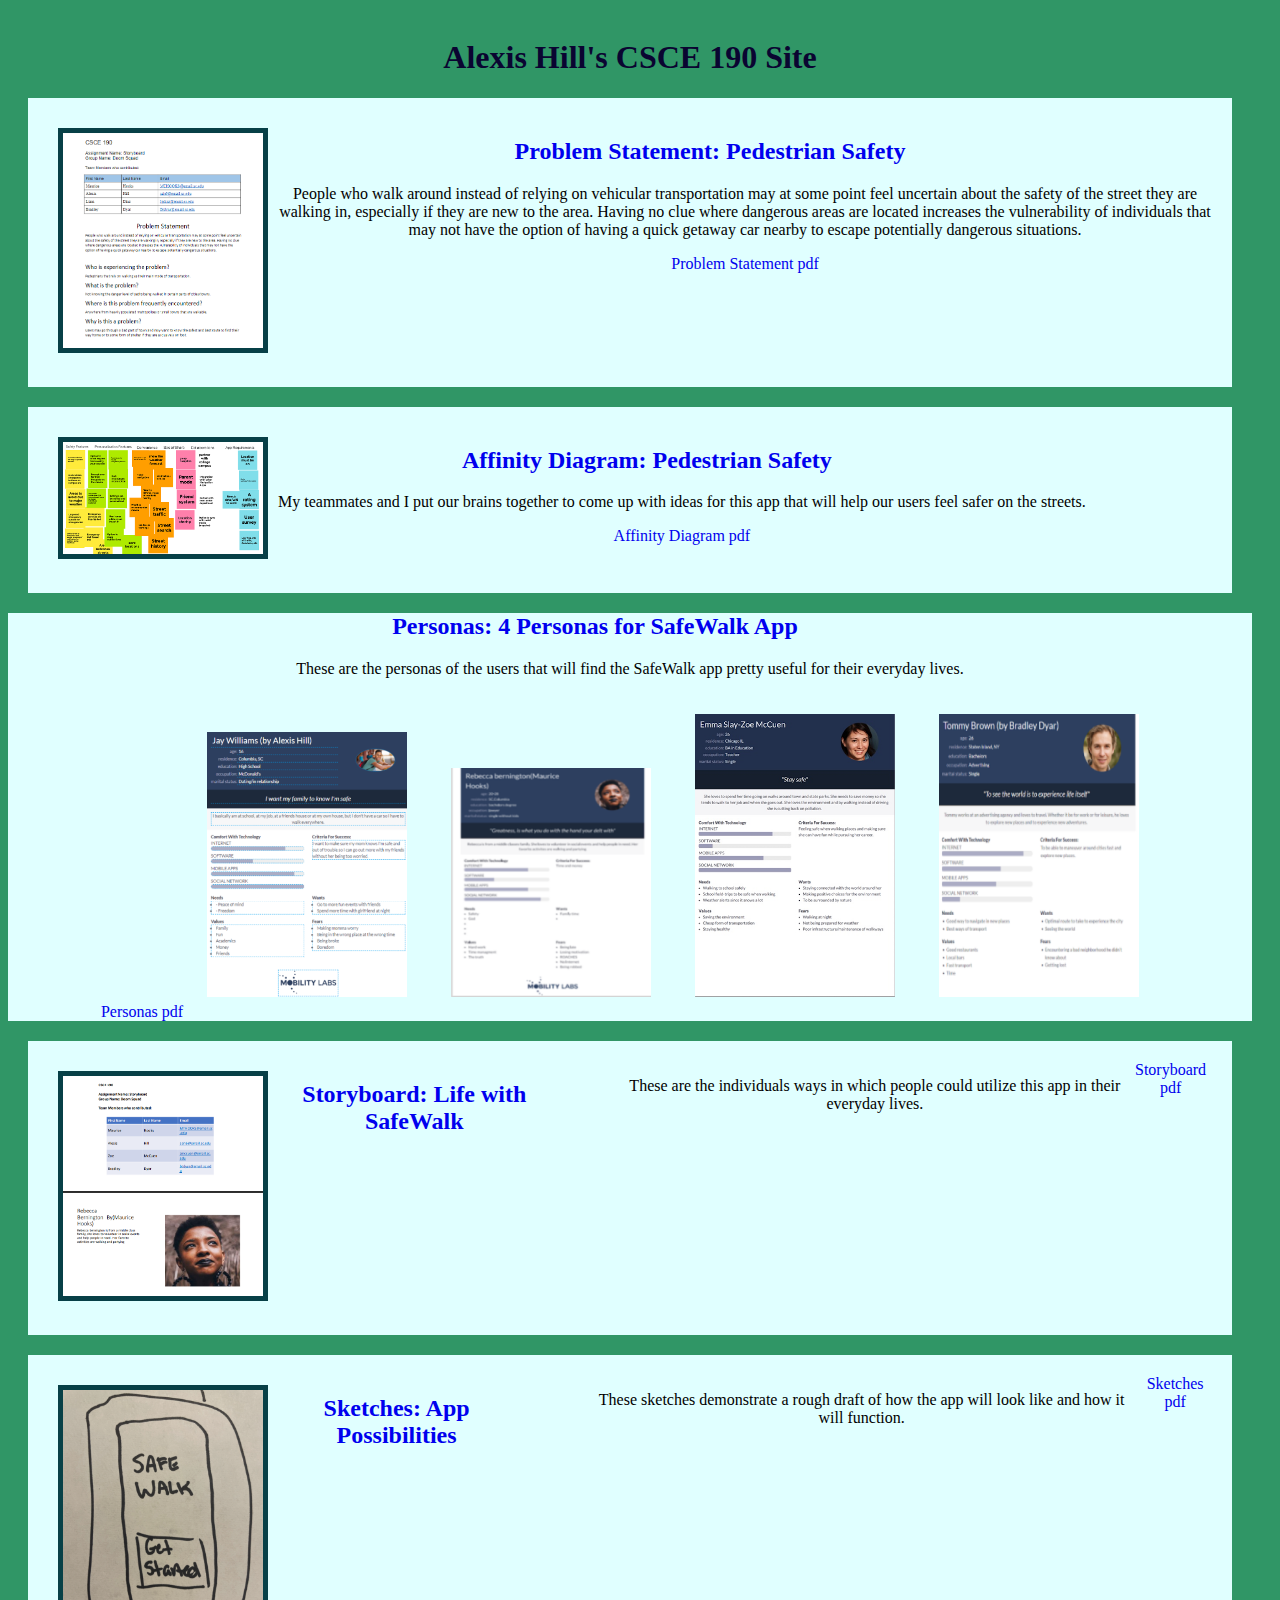
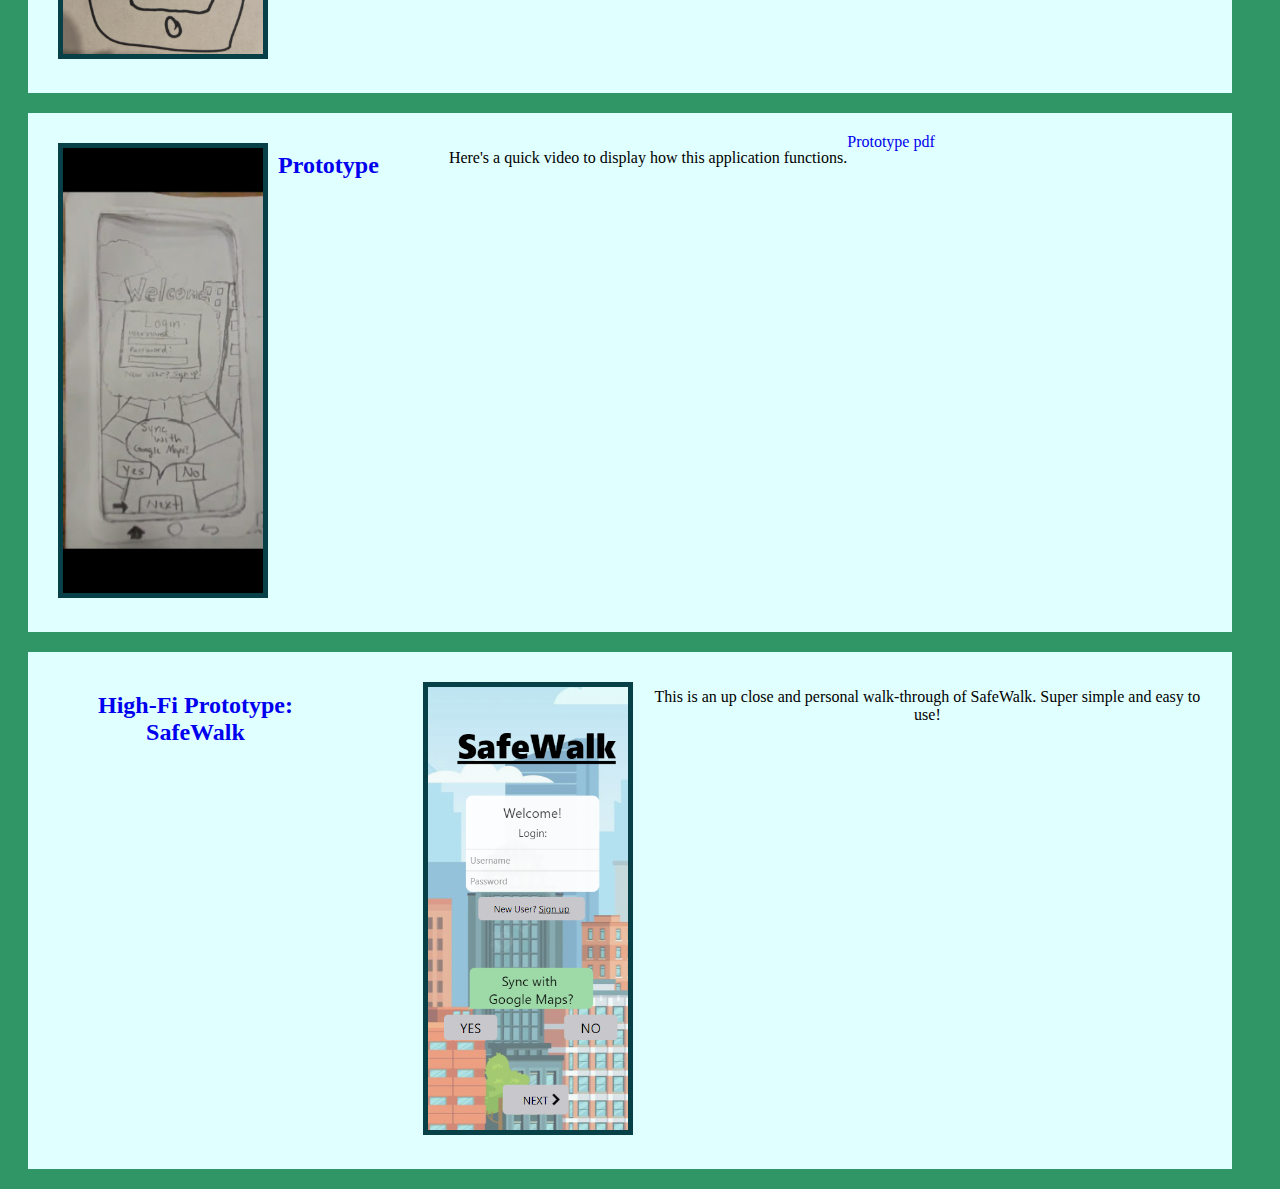
<file: index.html>
<!DOCTYPE html>
<html>
    <head>
        <title>CSCE 190: Alexis Hill</title>
        <link rel="stylesheet" href="styles.css">
    </head>
    <body>
        <h1>Alexis Hill's CSCE 190 Site</h1>

        <!-- Problem Statement Assignment --> 
        <section class="assignment">
            <a href="files/problem_statement.pdf.pdf"><img src="images/Problem_Statement_.png"></a>
            <section class="ass-details">
                <a href="files/problem_statement.pdf.pdf"><h2>Problem Statement: Pedestrian Safety</h2></a>
                <p>People who walk around instead of relying on vehicular transportation may at some point feel uncertain about the safety of the street they are walking in, especially if they are new to the area. Having no clue where dangerous areas are located increases the vulnerability of individuals that may not have the option of having a quick getaway car nearby to escape potentially dangerous situations. 
                </p>
                <a href="files/problem_statement.pdf.pdf">Problem Statement pdf</a>
            </section>
        </section>

        <!--Affinity Diagram Assignment-->
        <section class="assignment">
            <a href="files/affinity_diagram_safewalk.pdf"><img src="images/Affinity Diagram- SafeWalk 1.png"></a>
            <section class="ass-details">
                <a href="files/affinity_diagram_safewalk.pdf"><h2>Affinity Diagram: Pedestrian Safety</h2></a>
                <p>
                    My teammates and I put our brains together to come up with ideas for this app that will help our users feel safer on the streets. 
                </p>
                <a href="files/affinity_diagram_safewalk.pdf">Affinity Diagram pdf</a>
            </section>
        </section>

        <!--Personas Assignment-->
        <section class="personas_assignment">
            <a href="files/Personas Assignment.pdf"><h2>Personas: 4 Personas for SafeWalk App</h2></a>
            <p>
             These are the personas of the users that will find the SafeWalk app pretty useful for their everyday lives.    
            </p>
            <a href="files/Personas Assignment.pdf">Personas pdf</a>
            
            <a href="files/Personas Assignment.pdf"><img src="images/Persona(1).png"></a>
            <a href="files/Personas Assignment.pdf"><img src="images/Persona(2).png"></a>
            <a href="files/Personas Assignment.pdf"><img src="images/Persona(3).png"></a>
            <a href="files/Personas Assignment.pdf"><img src="images/Persona(4).png"></a>
            
            <section class="ass-details">
               
               
            </section>
        </section>

        <!--Storyboard Assignment-->
        <section class="assignment">
            <a href="files/Storyboard.pdf"><img src="images/Storyboard_pic.png"></a>
            <section class="ass-details"></section>
                <a href="files/Storyboard.pdf"><h2>Storyboard: Life with SafeWalk 
                </h2></a>

                <p>
                These are the individuals ways in which people could utilize this app in their everyday lives.    
                </p>
                
                <a href="files/Storyboard.pdf">Storyboard pdf</a> 
            </section>
        </section>

        <!--Sketches Assignment-->
        <section class="assignment">
            <a href="files/Sketches.pdf"><img src="images/Sketches.png"></a>
            <section class="ass-details"></section>
                <a href="files/Sketches.pdf"><h2>Sketches: App Possibilities 
                </h2></a>

                <p>
                These sketches demonstrate a rough draft of how the app will look like and how it will function.    
                </p>
                
                <a href="files/Sketches.pdf">Sketches pdf</a>
            </section>
        </section> 
        
         <!--Prototype Assignment-->
         <section class="assignment">
            <a href="https://www.youtube.com/watch?v=mB2E-kVhwvI"><img src="images/Prototype.jpg"></a>
            <section class="ass-details"></section>
                <a href="https://www.youtube.com/watch?v=mB2E-kVhwvI"><h2>Prototype
                </h2></a>

                <p>
                Here's a quick video to display how this application functions.    
                </p>
                
                <a href="https://www.youtube.com/watch?v=mB2E-kVhwvI">Prototype pdf</a>
            </section>
        </section>

        <!--High-fi Prototype Assignment-->
        <section class="assignment">
            <a href="files/high_fidelity/fullscreen.html"><h2>High-Fi Prototype: SafeWalk</h2></a>
            <a href="files/high_fidelity/fullscreen.html"><img src="images/High-Fi_Prototype.png"></a>
            <section class="ass-details"></section>
                <p>
                This is an up close and personal walk-through of SafeWalk. Super simple and easy to use!   
                </p>
            </section>
        </section>

    </body>
</html>
</file>
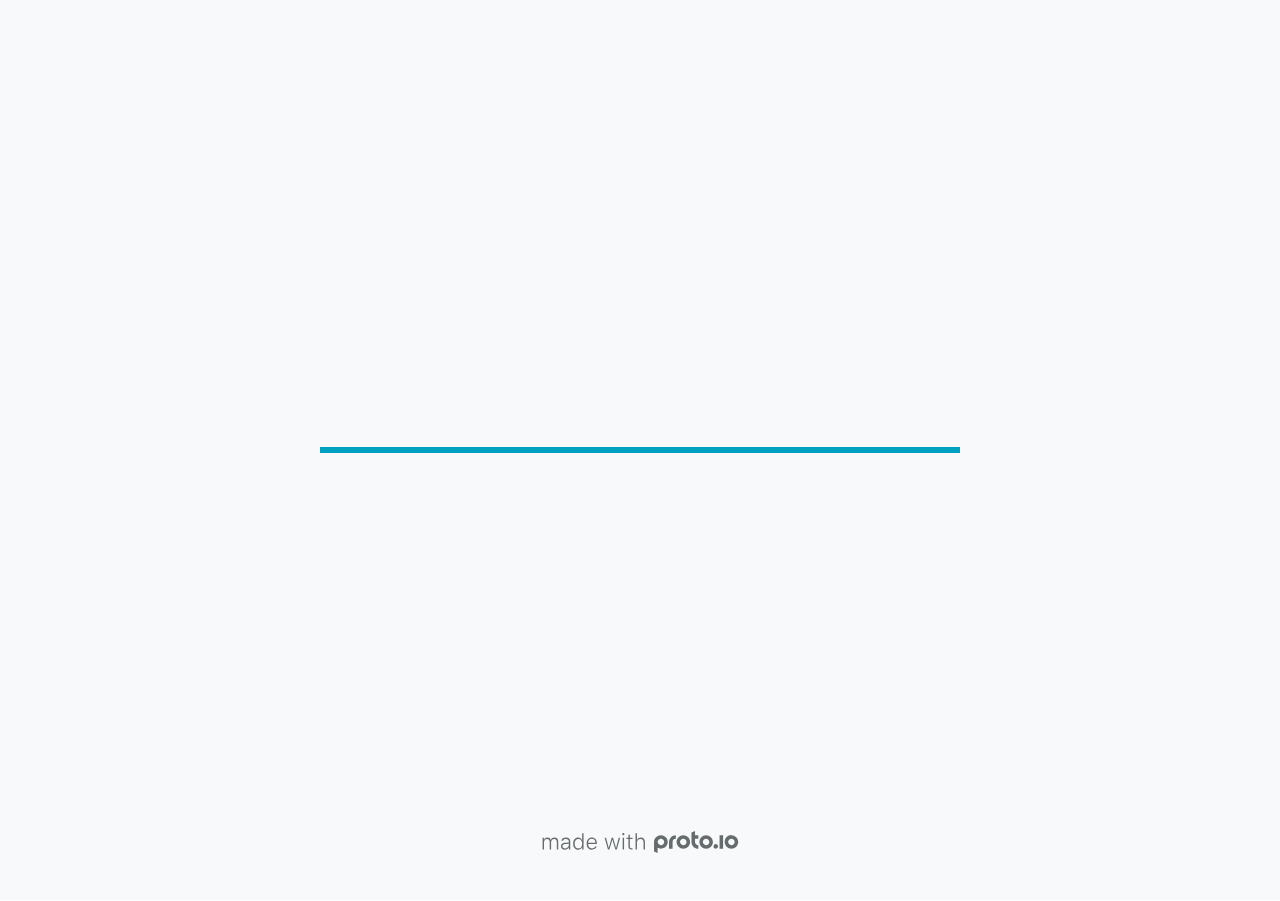
<file: files/high_fidelity/src/index.html>
<!DOCTYPE HTML>
	<head>

		<meta charset="utf-8">

		<title>SafeWalk - Proto.io</title>

		
			<meta name="HandheldFriendly" content="True">
			<meta name="MobileOptimized" content="390"> 

			
			
			
			<meta name="viewport" content="minimum-scale=1.00, maximum-scale=1.00, initial-scale=1.00, user-scalable=no, shrink-to-fit=no" />

			
				<meta name="apple-mobile-web-app-capable" content="yes" />
				<meta name="apple-mobile-web-app-status-bar-style" content="black-translucent" />
			

			<meta name="format-detection" content="telephone=no">


			

            
            <link rel="icon" sizes="192x192" href="./src/assets/branding/android-icon-hires.png">
            <link rel="icon" sizes="128x128" href="./src/assets/branding/android-icon.png">

            
            <link href="./src/assets/branding/apple-touch-icon-retina180.png" sizes="180x180" rel="apple-touch-icon">

            
            <link href="./src/assets/branding/apple-touch-icon-retina.png" sizes="114x114" rel="apple-touch-icon">

            
            <link href="./src/assets/branding/apple-touch-icon.png" sizes="57x57" rel="apple-touch-icon">

            
            <link href="./src/assets/branding/startup.png" media="(device-width: 320px)" rel="apple-touch-startup-image">

            
            <link href="./src/assets/branding/startup-retina.png" media="(device-width: 320px) and (device-height: 480px) and (-webkit-device-pixel-ratio: 2)" rel="apple-touch-startup-image">

            
            <link href="./src/assets/branding/startup-568.png" media="(device-width: 320px) and (device-height: 568px) and (-webkit-device-pixel-ratio: 2)" rel="apple-touch-startup-image">

            
            <link href="./src/assets/branding/startup-retina-6.png" media="(device-width: 375px) and (device-height: 667px) and (orientation: portrait) and (-webkit-device-pixel-ratio: 2)" rel="apple-touch-startup-image">

            
            <link href="./src/assets/branding/startup-retina-6plus.png" media="(device-width: 414px) and (device-height: 736px) and (orientation: portrait) and (-webkit-device-pixel-ratio: 3)" rel="apple-touch-startup-image">

            
            <link href="./src/assets/branding/startup-retina-6plus-landscape.png" media="(device-width: 414px) and (device-height: 736px) and (orientation: landscape) and (-webkit-device-pixel-ratio: 3)" rel="apple-touch-startup-image">

            
            <link href="./src/assets/branding/startup-ipad.png" media="(device-width: 768px) and (orientation: portrait)" rel="apple-touch-startup-image">

            
            <link href="./src/assets/branding/startup-ipad-landscape.png" media="(device-width: 768px) and (orientation: landscape)" rel="apple-touch-startup-image">

            
            <link href="./src/assets/branding/startup-ipad-retina.png" media="(device-width: 768px) and (orientation: portrait) and (-webkit-device-pixel-ratio: 2)" rel="apple-touch-startup-image">

            
            <link href="./src/assets/branding/startup-ipad-landscape-retina.png" media="(device-width: 768px) and (orientation: landscape) and (-webkit-device-pixel-ratio: 2)" rel="apple-touch-startup-image">

            
            <link href="./src/assets/branding/startup-ipad-pro.png" media="(device-width: 1024px) and (orientation: portrait) and (-webkit-device-pixel-ratio: 2)" rel="apple-touch-startup-image">

            
            <link href="./src/assets/branding/startup-ipad-pro-landscape.png" media="(device-width: 1024px) and (orientation: landscape) and (-webkit-device-pixel-ratio: 2)" rel="apple-touch-startup-image">

			<meta http-equiv="cleartype" content="on"> 


			 
		    <script type="text/javascript" src="./scripts/plugins/jquery/jquery.js"></script>

			
				<link rel="stylesheet" href="./stylesheets/player-export.css" />
				<script type="text/javascript" src="./scripts/player-export.js"></script>
			

			
			<script type="text/javascript" src="./libraries/common/components.js"></script> 
			<link type="text/css" rel="Stylesheet" href="./libraries/common/components.1.00.css" /> 

			
					<script type="text/javascript" src="./libraries/generic2/components.js"></script> 
					<link type="text/css" rel="Stylesheet" href="./libraries/generic2/components.1.00.css" /> 
				
					<script type="text/javascript" src="./libraries/ios7/components.js"></script> 
					<link type="text/css" rel="Stylesheet" href="./libraries/ios7/components.1.00.css" /> 
				
					<script type="text/javascript" src="./libraries/ios9/components.js"></script> 
					<link type="text/css" rel="Stylesheet" href="./libraries/ios9/components.1.00.css" /> 
				
					<script type="text/javascript" src="./libraries/material/components.js"></script> 
					<link type="text/css" rel="Stylesheet" href="./libraries/material/components.1.00.css" /> 
				
				<script type="text/javascript" src="./data/data.js"></script> 
			

		<style>
			body { width: 390px; height: 844px; }
			.landscape, .landscape .prx-page { min-height: 390px; }
			.portrait, .portrait .prx-page { min-height: 844px; }
		</style>

		<script type="text/javascript">

			prx.ver = '6.8.11.0';
			prx.url.account = 'https://bradleydyar.proto.io';
			prx.url.staticassets = 'https://gal.proto.io';
			prx.url.devices = 'https://dteyv52hbg2at.cloudfront.net/devices';
			prx.url.static = 'https://dteyv52hbg2at.cloudfront.net';
			prx.url.siteurl = 'proto.io';
			prx.url.crossmsg = 'https://bradleydyar.proto.io';

			prx.nodejsassetsserver = {};
			prx.nodejsassetsserver.host = ".proto.io";
			prx.nodejsassetsserver.subdomainprefix = "https://a3";
			prx.nodejsassetsserver.maxsubdomains = "20";

			prx.device_library = 'ios9';
			prx.devices[prx.device] = {
				name: prx.device
				,defaultOrientation: 'portrait'
				,portrait_applies: 1 //new
				,portrait: [390,844]
				,landscape_applies: 1 //new
				,landscape: [844,390]
				,allow_orientation_change: 1 //new
				,statusbar_skin: 'default' // new
				,statusbarheightportrait: 0
				,statusbarheightlandscape: 0
				,navigationbar_skin: 'default' //new
				,navigationbarheightportrait: 0
				,navigationbarheightlandscape: 0
				,normalportrait: [390,844]
				,normallandscape: [844,390]
				,device_s3bucket: 'd745dfc1-3990-4cd7-b321-932497072f14'
				,dpr: '1.00'
				,deviceType: "iphone13"
                ,showiPhoneXNotch: false
                ,hasCustomSkinNotch: false
				,appleWatchRoundedCorners: false
				,scrollType: "default"
				,initialscale: 1.00
				,targetdensitydpi: "device-dpi"
			}
			// save a copy of the device in the player state
			prx.currentPlayerStatus.projectDevice = prx.toolbox.clone(prx.devices[prx.device]);
			prx.currentPlayerStatus.targetDevice = {"ISANDROIDTABLET":0,"ISIPOD":0,"ISCHROME":0,"ISIOS":1,"ISMSIE":0,"ISMOZILLA":0,"isAndroid-Pad":0,"ISOPERA":0,"ISWEBKIT":0,"SOSVERSION":{"CBUILDVER":"","CMAJORVER":"","CMINORVER":"","CTEXT":"","IMINORVER":0,"IMAJORVER":0,"IBUILDVER":0},"ISIPAD":0,"ISMOBILE":1,"ISSAFARI":0,"ISIPHONE":1,"ISWINDOWS":0,"ISWINDOWSTOUCH":0,"ISDEVICE":1,"ISANDROID":0,"ISCUSTOM":0};
			prx.releaseChannel = 'stable';

			prx.projectsettings.id = 'd72a0041-0227-4060-8b42-f905bacd7173';
			prx.projectsettings.s3b = 'bradleydyar-1387251-a7d939ba-bee7-363e-ea10cdf47eb69dc7';
			prx.projectsettings.account = 'bradleydyar';
			prx.projectsettings.statusbar = '0'; 
			prx.projectsettings.statusbarapplies = '0';
			prx.projectsettings.navigationbar = '0';
			prx.projectsettings.navigationbarapplies = '0';
			prx.projectsettings.initialpageid = -1;
			
			
			prx.projectsettings.flashactions = 1;
			prx.projectsettings.gatrackingcode = '';

			prx.export2html = '1' == true;
			prx.mobPlayer = 0;

			prx.user.country = 'US';

			prx.s3Links = []; 
			var sLinkedAssets = [];
			

			prx.csrf_token = '3DAE41BEC01F434F212A117C1A18C556B0F0F6072B878B92B97DF792F866EE00';

            

            
                            prx.assetsAccessToken = "eyJ0eXAiOiJKV1QiLCJhbGciOiJIUzI1NiJ9.eyJkIjp7InVpZCI6Ii0xIiwicHJvamVjdF9pZCI6ImQ3MmEwMDQxLTAyMjctNDA2MC04YjQyLWY5MDViYWNkNzE3MyJ9LCJ2IjowLCJleHAiOjE2NjkyNjg3OTIsImlhdCI6MTY2OTA4ODc5Mn0.-RkxVoRhyk8QYtj0oGdR5uIEbPXmQCfTjxNdvTeI0aY";

			prx.iniPlayer.iniPreLoad();

		</script>
	</head>

	

			<body class="player device-cursor-touch mobile-device-true " " id="mbd" >

				
				<div id="window-wrapper">
					<div id="dragarea"></div>
					<div id="statusbar"></div>
					<div id="underlay" style=""></div>

					<div class="prx-page" data-role="page" id="p-1" data-id="1"></div>
					
								<div class="prx-page" data-role="page" id="p-2" data-id="2"></div>
							
								<div class="prx-page" data-role="page" id="p-3" data-id="3"></div>
							
								<div class="prx-page" data-role="page" id="p-4" data-id="4"></div>
							
								<div class="prx-page" data-role="page" id="p-9" data-id="9"></div>
							
								<div class="prx-page" data-role="page" id="p-11" data-id="11"></div>
							
								<div class="prx-page" data-role="page" id="p-13" data-id="13"></div>
							
								<div class="prx-page" data-role="page" id="p-19" data-id="19"></div>
							
								<div class="prx-page" data-role="page" id="p-20" data-id="20"></div>
							
								<div class="prx-page" data-role="page" id="p-21" data-id="21"></div>
							
								<div class="prx-page" data-role="page" id="p-22" data-id="22"></div>
							
								<div class="prx-page" data-role="page" id="p-24" data-id="24"></div>
							
								<div class="prx-page" data-role="page" id="p-26" data-id="26"></div>
							
					<div id="navigationbar"></div>
					<div id="overlay"></div>
					<div id="trash"></div>
					<div id="quick-audios"></div>
				</div>

				 
			<div id="loader-wrapper">
				
				<div class="progress">
					<div class="progress-bar"></div>
				</div>
				<div id="poweredby"></div>
			</div>
			


			</body>
		

</html>
</file>
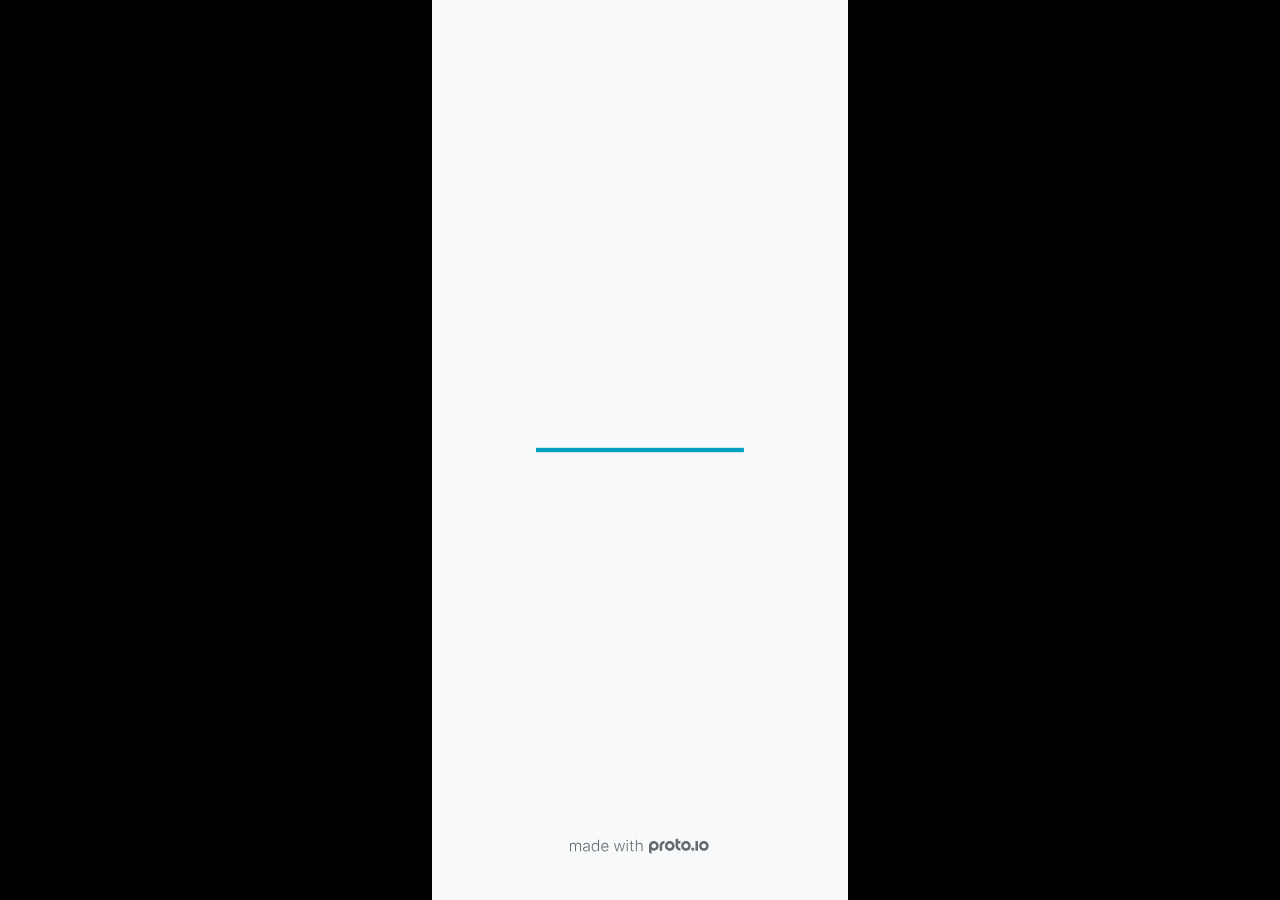
<file: files/high_fidelity/fullscreen.html>
<!DOCTYPE HTML>
	<head>
		<meta charset="utf-8">

        
			<meta name="HandheldFriendly" content="True">
			<meta name="MobileOptimized" content="390"> 

			
			
			
			<meta name="viewport" content="minimum-scale=1, maximum-scale=1, initial-scale=1, user-scalable=no, shrink-to-fit=no" />

			
				<meta name="apple-mobile-web-app-capable" content="yes" />
				<meta name="apple-mobile-web-app-status-bar-style" content="black-translucent" />
			

			<meta name="format-detection" content="telephone=no">


			

            
            <link rel="icon" sizes="192x192" href="./src/assets/branding/android-icon-hires.png">
            <link rel="icon" sizes="128x128" href="./src/assets/branding/android-icon.png">

            
            <link href="./src/assets/branding/apple-touch-icon-retina180.png" sizes="180x180" rel="apple-touch-icon">

            
            <link href="./src/assets/branding/apple-touch-icon-retina.png" sizes="114x114" rel="apple-touch-icon">

            
            <link href="./src/assets/branding/apple-touch-icon.png" sizes="57x57" rel="apple-touch-icon">

            
            <link href="./src/assets/branding/startup.png" media="(device-width: 320px)" rel="apple-touch-startup-image">

            
            <link href="./src/assets/branding/startup-retina.png" media="(device-width: 320px) and (device-height: 480px) and (-webkit-device-pixel-ratio: 2)" rel="apple-touch-startup-image">

            
            <link href="./src/assets/branding/startup-568.png" media="(device-width: 320px) and (device-height: 568px) and (-webkit-device-pixel-ratio: 2)" rel="apple-touch-startup-image">

            
            <link href="./src/assets/branding/startup-retina-6.png" media="(device-width: 375px) and (device-height: 667px) and (orientation: portrait) and (-webkit-device-pixel-ratio: 2)" rel="apple-touch-startup-image">

            
            <link href="./src/assets/branding/startup-retina-6plus.png" media="(device-width: 414px) and (device-height: 736px) and (orientation: portrait) and (-webkit-device-pixel-ratio: 3)" rel="apple-touch-startup-image">

            
            <link href="./src/assets/branding/startup-retina-6plus-landscape.png" media="(device-width: 414px) and (device-height: 736px) and (orientation: landscape) and (-webkit-device-pixel-ratio: 3)" rel="apple-touch-startup-image">

            
            <link href="./src/assets/branding/startup-ipad.png" media="(device-width: 768px) and (orientation: portrait)" rel="apple-touch-startup-image">

            
            <link href="./src/assets/branding/startup-ipad-landscape.png" media="(device-width: 768px) and (orientation: landscape)" rel="apple-touch-startup-image">

            
            <link href="./src/assets/branding/startup-ipad-retina.png" media="(device-width: 768px) and (orientation: portrait) and (-webkit-device-pixel-ratio: 2)" rel="apple-touch-startup-image">

            
            <link href="./src/assets/branding/startup-ipad-landscape-retina.png" media="(device-width: 768px) and (orientation: landscape) and (-webkit-device-pixel-ratio: 2)" rel="apple-touch-startup-image">

            
            <link href="./src/assets/branding/startup-ipad-pro.png" media="(device-width: 1024px) and (orientation: portrait) and (-webkit-device-pixel-ratio: 2)" rel="apple-touch-startup-image">

            
            <link href="./src/assets/branding/startup-ipad-pro-landscape.png" media="(device-width: 1024px) and (orientation: landscape) and (-webkit-device-pixel-ratio: 2)" rel="apple-touch-startup-image">

			<meta http-equiv="cleartype" content="on"> 


			

		<title>SafeWalk - Proto.io player</title>

		
				<link type="text/css" rel="stylesheet" href="./src/stylesheets/preview-letterbox-min.css">
				<script type="text/javascript" src="./src/scripts/preview-letterbox-min.js"></script>
			

		<script type="text/javascript">
			var prx = window.prx || {};
			prx.letterboxmode = true;
			prx.orientation = 'portrait';
			prx.orientations = {};
			prx.orientations.portrait = 1;
			prx.orientations.landscape = 1;
			prx.project = {};
			prx.project.id = 'd72a0041-0227-4060-8b42-f905bacd7173';
			prx.project.title = 'SafeWalk';
			prx.project.version = 0;
			prx.project.livepreview = 0;
			prx.project.account = "bradleydyar";
			prx.activePage = {};
			
				prx.user = false;
			
			prx.flashactions = 1;

			prx.device_library = 'ios9';
			prx.device = {
					name: prx.device
					,caption: "iPhone 13"
					,defaultOrientation: 'portrait'
					,portrait_applies: 1 //new
					,portrait: [390,844]
					,landscape_applies: 1 //new
					,landscape: [844,390]
					,allow_orientation_change: 1 && 1 //new

			}

			prx.url.crossmsg = 'https://bradleydyar.proto.io';
			prx.ver = '6.8.11.0';
			prx.exitFullScreenUrl = 'https://bradleydyar.proto.io/player/index.cfm?id=d72a0041-0227-4060-8b42-f905bacd7173';
			prx.openURL = '';
			prx.downloadURL = '';

			
		</script>

		

	</head>

	<body>

		
				<iframe id="pio-playerframe" src="./src/index.html" scrolling="NO" style="width: 390px; height: 844px;" webkitAllowFullScreen mozallowfullscreen allowFullScreen allowvr allow="autoplay"></iframe>
				
						<script type="text/javascript">
							// remove parameter from address bar immediately if no changes
							let url = new URL(window.location.href);
							url.searchParams.delete('hc');
							url.searchParams.delete('ap');
							window.history.replaceState({}, document.title, url.toString());
						</script>
					
	</body>

</html>
</file>
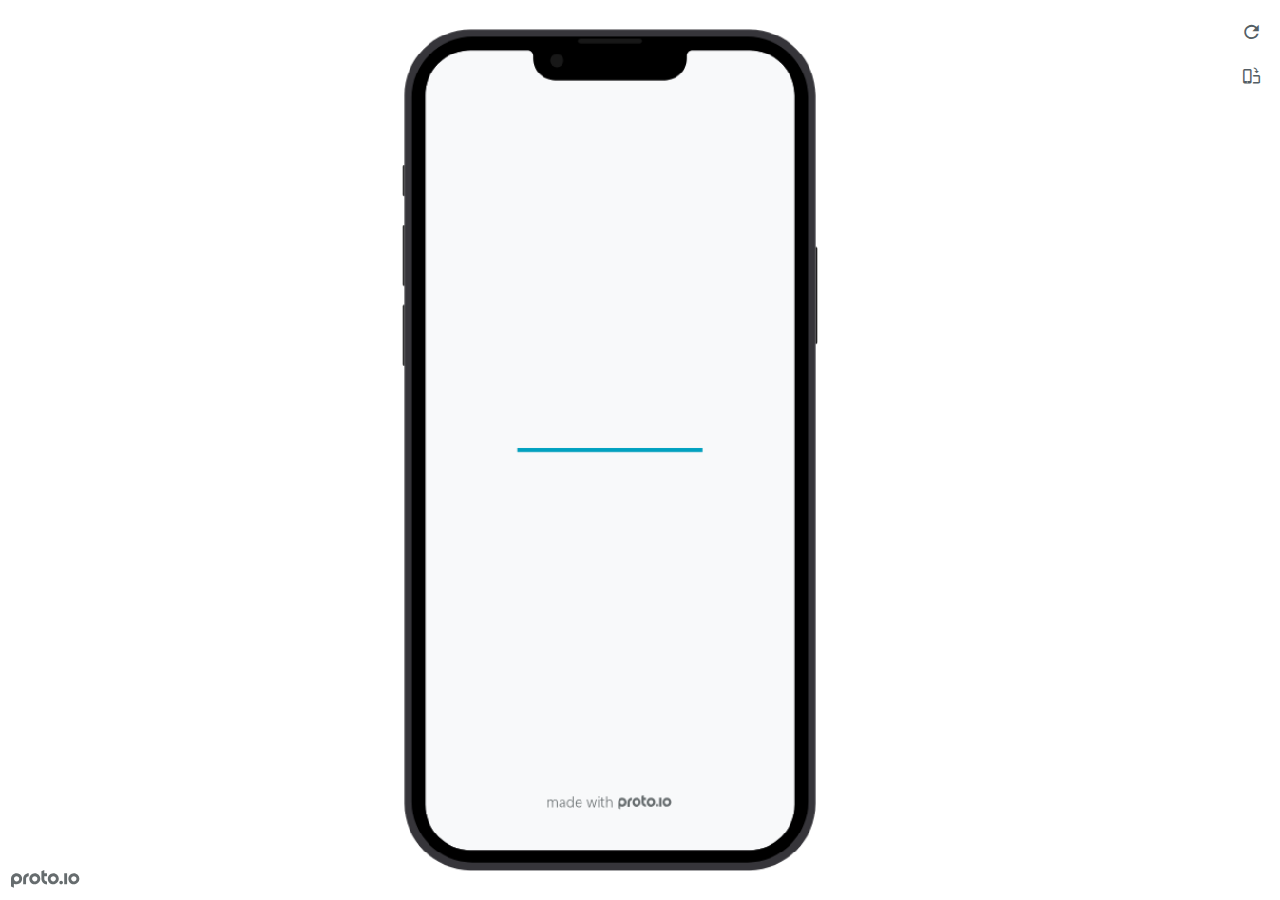
<file: files/high_fidelity/preview.html>
<!DOCTYPE HTML>
    <head>
    <meta charset="utf-8">

    <title>SafeWalk - Proto.io player</title>

    
				<link type="text/css" rel="stylesheet" href="./src/stylesheets/preview-export-min.css">
				<script type="text/javascript" src="./src/scripts/preview-export-min.js"></script>
			

    <script type="text/javascript">
        var prx = window.prx || {};
        prx.orientation = 'portrait';
        prx.orientations = {};
        prx.orientations.portrait = 1;
        prx.orientations.landscape = 1;
        prx.project = {};
        prx.project.id = 'd72a0041-0227-4060-8b42-f905bacd7173';
        prx.project.title = 'SafeWalk';
        prx.project.version = 0;
        prx.project.livepreview = 0;
        prx.project.account = "bradleydyar";
        prx.activePage = {};
        prx.usercountry = "us";
        
            prx.user = false;
        
        prx.skin = 'apple-phone-iphone13_13pro-1';
        prx.ver = '6.8.11.0';
        //prx.flashactions = 1;
		prx.flashactions = 1; //we are not using the DB value anymore

        prx.nodejsassetsserver = {};
        prx.nodejsassetsserver.host = ".proto.io";
        prx.nodejsassetsserver.subdomainprefix = "https://a3";
        prx.nodejsassetsserver.maxsubdomains = "20";
        prx.account = "bradleydyar";
        prx.browserShowScreenshots = 'true';
        prx.url.crossmsg = 'https://bradleydyar.proto.io';
        prx.playerUrl = 'https://bradleydyar.proto.io/player/';
        prx.fullScreenUrl = 'https://bradleydyar.proto.io/player/fullscreen/index.cfm?id=d72a0041-0227-4060-8b42-f905bacd7173';
        prx.spaces = false;
        prx.csrf_token = 'B9D8DB6D446534406BA753A0AB90B281D187AB04BE6E51E8DC4BCB7D026BBFDE';

        prx.bShowPlayerBetaPrompt = false;

        

    </script>

    

</head>


<body style="background-color:#FFFFFF">

    

    <div class="page-sidebar">
        
        <div class="sidebar-action-buttons">

            
                <span class="header-action-button player-icon-reload embed-icon-reload" id="refresh-preview">
                    <span class="tooltip">Refresh preview</span>
                </span>
                
                    <span  class="header-action-button player-icon-rotate embed-icon-rotate" id="change-orientation">
                        <span class="tooltip">Change orientation</span>
                    </span>
                

            <div class="header-action-button player-icon-enter-fullscreen-mode-icon" id="go-fullscreen">
                <span class="tooltip">Go full screen</span>
            </div>
        </div>

    </div>

    <div id="maincontent" class="portrait">

        <div id="shortcut-pressed-outer">
            <div id="shortcut-pressed"></div>
        </div>
        

			<div class="frame_generic">
				
				<div class="body_generic skin_apple-phone-iphone13_13pro-1 skin-wrapper skin-os-apple skin-device-phone skin-model-iphone13_13pro skin-size-1 skin-color-black skin-orientation-portrait skin-dimensions-390-844">

					<div class="buttons top"></div>
					<div class="detail-top"></div>
					<div class="web-search"></div>
					<div class="buttons left"></div>

					<div class="body_generic_inner">
						
						<iframe id="pio-playerframe" src="./src/index.html" scrolling="NO" style="width: 390px; height: 844px;" webkitAllowFullScreen mozallowfullscreen allowFullScreen allowvr allow="autoplay"></iframe>
						
                                <script type="text/javascript">
                                    // remove parameter from address bar immediately if no changes
                                    let url = new URL(window.location.href);
                                    url.searchParams.delete('hc');
									url.searchParams.delete('ap');
                                    window.history.replaceState({}, document.title, url.toString());
                                </script>
                            
					</div>

					<div class="buttons right"></div>
					<div class="detail-bottom"></div>
				</div>
				
			</div>
		
    </div>

    

    
            <div id="branding"></div>
        
</body>


<script type="text/javascript">
    
</script>
</html>
</file>
<file: styles.css>
body {
    background: rgb(48, 150, 102);
    font-family: Georgia, 'Times New Roman', Times, serif;
    padding-top: 10px;
    padding-right: 20px;
    text-align: center;
   
}

.assignment {
    display:flex;
    padding: 20px;
    background:lightcyan;
    margin:20px;
}

.assignment img {
    width: 200px;
    border: 5px solid rgb(7, 64, 71);
    margin: 10px;
}
.personas_assignment {
    background:lightcyan
}

h1{
    color: rgb(10, 4, 49);
    text-align:center;

}

.personas_assignment img {
    width: 200px;
    padding:20px;
}

a {
    text-decoration: none;
}
a:hover{
    color: darkgray;
}
h2 {
    padding-right: 70px;
}
</file>
<file: files/high_fidelity/src/stylesheets/player-export.css>
/*!
 * 
 *                                                                       
 *                              ::;;;;                                   
 *    ::,,,,::    ::,,  ,,,,::::::11ii::,,::,,,,::      ::::,,::,,,,::   
 *  ,,111111ii,,::1111::111111ii::111111::111111ii,,    ii11,,ii111111,, 
 *  11ii::;;11;;ii11::iiii::;;11;;11ii::ii11::::11ii    ii11;;11;;::ii11 
 *  11;;  ::11ii11;;::11ii  ::11ii11ii,,iiii..  iiii    ii11;;11::  ;;11 
 *  1111;;ii11;;11;;,,ii11::ii11;;ii11;;;;11;;;;11;;;;;;ii11::11ii;;11ii 
 *  11111111;;::11;;  ::ii1111;;  ::ii11::ii1111ii::11ii;;11,,;;1111ii:: 
 *  11;;,,::  ,,::,,      ::,,        ::::  ::::    ,,,,::::    ::,,     
 *  ;;;;                                                                 
 *                                                                       
 *  Build: 11/8/2022, 10:20:15 AM
 */

/*!
 * Waves v0.5.5
 * http://fian.my.id/Waves
 *
 * Copyright 2014 Alfiana E. Sibuea and other contributors
 * Released under the MIT license
 * https://github.com/fians/Waves/blob/master/LICENSE
 */.mask-inner{position:relative;background-size:100% 100%;background-repeat:no-repeat}.mask-inner .mask-inner{transform:none!important}.mask-border .mborder,.mask-filter{height:100%;width:100%}.mask-border .mborder{border:1px solid hsla(0,0%,100%,.8);position:absolute;pointer-events:none}.mask-border .area-border{border:1px solid #00a1c0;left:0;top:0;position:absolute;transform-origin:0 0;box-sizing:border-box}.mask-border .mask-radius{width:100%;height:100%;overflow:hidden;position:absolute}.mask-border .mask-radius .mask-radius-border{position:relative;width:100%;height:100%;border:1px solid hsla(0,0%,100%,.8)}.mask-border.hide-handles .prx-resizable-handle{opacity:0;pointer-events:none!important}.mask-border.hide-handles .area-border{border:1px dashed #b4bcbf}.mask-wrapper{overflow:hidden;height:100%;pointer-events:none}.mask-wrapper.borderPos-inside{box-sizing:border-box}.mask-wrapper.borderPos-outside{width:100%;height:100%}.mask-wrapper.borderPos-outside .mask-inner{box-sizing:content-box}.mask-edit-mode-handles{pointer-events:none}.mask-edit-mode-handles.hide-handles .prx-resizable-handle,.mask-edit-mode-handles.hide-handles .prx-rotate-handle{opacity:0;pointer-events:none!important}.mask-edit-mode-handles.hide-handles .xborder{border-color:#b4bcbf!important}abbr,address,article,aside,audio,b,blockquote,body,caption,cite,code,dd,del,dfn,div,dl,dt,em,fieldset,figure,footer,form,h1,h2,h3,h4,h5,h6,header,hgroup,html,i,iframe,img,ins,kbd,label,legend,li,mark,menu,nav,object,ol,p,pre,q,samp,section,small,span,strong,sub,sup,table,tbody,td,tfoot,th,thead,time,tr,ul,var,video{margin:0;padding:0;border:0;outline:0;font-size:100%;background:transparent}article,aside,details,figcaption,figure,footer,header,hgroup,nav,section{display:block}audio,canvas,video{display:inline-block;*display:inline;*zoom:1}[hidden],audio:not([controls]){display:none}html{font-size:100%;-webkit-text-size-adjust:100%;-ms-text-size-adjust:100%}body{margin:0;font-size:13px}body,button,input,select,textarea{font-family:sans-serif;color:#222}a{color:#00e}a:visited{color:#551a8b}a:hover{color:#06e}a:focus{outline:thin dotted}a:active,a:hover{outline:0}abbr[title]{border-bottom:1px dotted}b,strong{font-weight:700}blockquote{margin:1em 40px}dfn{font-style:italic}hr{display:block;height:1px;border:0;border-top:1px solid #ccc;margin:1em 0;padding:0}ins{background:#ff9;text-decoration:none}ins,mark{color:#000}mark{background:#ff0;font-style:italic;font-weight:700}code,kbd,pre,samp{font-family:monospace,serif;_font-family:courier new,monospace;font-size:1em}pre{white-space:pre;white-space:pre-wrap;word-wrap:break-word}q{quotes:none}q:after,q:before{content:"";content:none}small{font-size:85%}sub,sup{font-size:75%;line-height:0;position:relative;vertical-align:baseline}sup{top:-.5em}sub{bottom:-.25em}ol,ul{margin:1em 0;padding:0 0 0 40px}dd{margin:0 0 0 40px}nav ol,nav ul{list-style:none;list-style-image:none;margin:0;padding:0}img{border:0;-ms-interpolation-mode:bicubic}svg:not(:root){overflow:hidden}figure,form{margin:0}fieldset{margin:0}fieldset,legend{border:0;padding:0}legend{*margin-left:-7px}button,input,select,textarea{font-size:100%;margin:0;vertical-align:baseline;*vertical-align:middle}button,input{line-height:normal;*overflow:visible}table button,table input{*overflow:auto}[role=button],button,input[type=button],input[type=reset],input[type=submit]{-webkit-appearance:button}input[type=checkbox],input[type=radio]{box-sizing:border-box;padding:0}input[type=search]{-webkit-appearance:textfield;-moz-box-sizing:content-box;-webkit-box-sizing:content-box;box-sizing:content-box}input[type=search]::-webkit-search-decoration{-webkit-appearance:none}button::-moz-focus-inner{border:0;padding:0}textarea{overflow:auto;vertical-align:top;resize:vertical}input:invalid,textarea:invalid{background-color:#f0dddd}table{border-collapse:collapse;border-spacing:0}td{vertical-align:top}.nocallout{-webkit-touch-callout:none}textarea[contenteditable]{-webkit-appearance:none}.gifhidden{position:absolute;left:-100%}.ir{display:block;border:0;text-indent:-999em;overflow:hidden;background-color:transparent;background-repeat:no-repeat;text-align:left;direction:ltr}.ir br{display:none}.hidden{display:none!important;visibility:hidden}.visuallyhidden{border:0;clip:rect(0 0 0 0);height:1px;margin:-1px;overflow:hidden;padding:0;position:absolute;width:1px}.visuallyhidden.focusable:active,.visuallyhidden.focusable:focus{clip:auto;height:auto;margin:0;overflow:visible;position:static;width:auto}.invisible{visibility:hidden}.clearfix:after,.clearfix:before{content:"";display:table}.clearfix:after{clear:both}.clearfix{*zoom:1}@media print{*{background:transparent!important;color:#000!important;text-shadow:none!important;filter:none!important;-ms-filter:none!important}a,a:visited{text-decoration:underline}a[href]:after{content:" (" attr(href) ")"}abbr[title]:after{content:" (" attr(title) ")"}.ir a:after,a[href^="#"]:after,a[href^="javascript:"]:after{content:""}blockquote,pre{border:1px solid #999;page-break-inside:avoid}thead{display:table-header-group}img,tr{page-break-inside:avoid}img{max-width:100%!important}@page{margin:.5cm}h2,h3,p{orphans:3;widows:3}h2,h3{page-break-after:avoid}}#eval-iframe{display:none}body{-webkit-appearance:none;-webkit-box-flex:1;-webkit-touch-callout:none;-webkit-tap-highlight-color:rgba(0,0,0,0)}*{-webkit-user-select:none;-khtml-user-select:none;-moz-user-select:-moz-none;-o-user-select:none;user-select:none}input,textarea{-webkit-user-select:text;-khtml-user-select:text;-moz-user-select:text;-o-user-select:text;user-select:text}#dragarea{font-family:Helvetica,Arial,sans-serif;text-align:left}.text{height:95%;overflow:auto}.wrap{overflow:hidden}.pos,.spos{position:absolute}.action-highlight{position:absolute;top:0;left:0;height:100%;width:100%;background:rgba(255,255,0,.5);background:rgba(64,208,255,.3);opacity:0;pointer-events:none;-webkit-transition:opacity .2s ease-in;transition:opacity .2s ease-in;border:2px solid #40c8f4;padding:3px;box-sizing:border-box}.action-highlight-simple-visible,.action-highlight-visible{opacity:1}#appModeNote{background-color:#333;border-top:5px solid #000;bottom:0;color:#f0f0f0;display:none;font-family:helvetica;left:0;padding:10px 0;position:fixed;text-align:center;width:100%}#appModeNote em{display:block;font-size:20px;font-weight:700;line-height:26px}#appModeNote span{display:block;font-size:14px;line-height:20px}.hidden{display:none}.prx-page.loadedFrom{display:block}.prx-page.loadedTo{z-index:999999}.prx-page.loadedTo-1{z-index:10000000}.prx-page.loadedTo-2{z-index:10000001}.prx-page.loadedTo-3{z-index:10000002}.prx-page.loadedTo-4{z-index:10000003}.prx-page.loadedTo-5{z-index:10000004}.prx-page.loadedTo-6{z-index:10000005}.prx-page.loadedTo-7{z-index:10000006}.prx-page.loadedTo-8{z-index:10000007}.prx-page.loadedTo-9{z-index:10000008}.prx-page.loadedTo-10{z-index:10000009}.prx-page.loadedTo-11{z-index:10000010}.prx-page.loadedTo-12{z-index:10000011}.prx-page.loadedTo-13{z-index:10000012}.prx-page.loadedTo-14{z-index:10000013}.prx-page.loadedTo-15{z-index:10000014}.prx-page.loadedTo-16{z-index:10000015}.prx-page.loadedTo-17{z-index:10000016}.prx-page.loadedTo-18{z-index:10000017}.prx-page.loadedTo-19{z-index:10000018}.prx-page.loadedTo-20{z-index:10000019}.prx-page.loadedTo-21{z-index:10000020}.prx-page.loadedTo-22{z-index:10000021}.prx-page.loadedTo-23{z-index:10000022}.prx-page.loadedTo-24{z-index:10000023}.prx-page.loadedTo-25{z-index:10000024}.prx-page.loadedTo-26{z-index:10000025}.prx-page.loadedTo-27{z-index:10000026}.prx-page.loadedTo-28{z-index:10000027}.prx-page.loadedTo-29{z-index:10000028}.prx-page.loadedTo-30{z-index:10000029}#navigationbar,#statusbar{background:transparent 0 0;display:block;width:100%;border:0;top:0;position:fixed;z-index:1}#loader-wrapper{background:#f8f9fa;height:100%;left:0;position:fixed;top:0;width:100%;z-index:99999;font-size:11px}#loader-wrapper .progress{position:absolute;top:50%;left:50%;transform:translate(-50%,-50%);-ms-transform:translate(-50%,-50%);-webkit-transform:translate(-50%,-50%);width:50%;height:4px;background-color:#ddd}#loader-wrapper .progress-bar{position:relative;width:0;height:4px;-webkit-transition:.4s linear;-moz-transition:.4s linear;-o-transition:.4s linear;transition:.4s linear;-webkit-transition-property:width,background-color;-moz-transition-property:width,background-color;-o-transition-property:width,background-color;transition-property:width,background-color}#loader-wrapper .progress-bar:before,.progress-bar:after{content:"";position:absolute;top:0;left:0;right:0}#loader-wrapper .progress-bar:before{bottom:0;background-color:#ddd}#loader-wrapper .progress-bar:after{z-index:2;bottom:0;background:#00a1c0}#loader-wrapper #app-icon{position:absolute;top:50%;left:50%;transform:translate(-50%,-150%);-ms-transform:translate(-50%,-150%);-webkit-transform:translate(-50%,-150%);width:114px;height:114px}#loader-wrapper #poweredby{position:absolute;bottom:5%;left:50%;transform:translate(-50%);-ms-transform:translate(-50%);-webkit-transform:translate(-50%);width:100%;height:16px;background-image:url(/images/player/player-logo.svg);background-repeat:no-repeat;background-position:top;background-size:auto 200%;z-index:99999}body{-moz-transition:opacity .3s linear;-o-transition:opacity .3s linear;-webkit-transition:opacity .3s linear;transition:opacity .3s linear}.reloading{background:#fff!important;opacity:0}@media (min-width:481px) and (max-width:1079px){#loader-wrapper .progress,#loader-wrapper .progress-bar{height:4px}}@media (min-width:1080px){#loader-wrapper #poweredby{height:24px}#loader-wrapper .progress,#loader-wrapper .progress-bar{height:6px}}@media (width:1280px) and (height:768px){#loader-wrapper .progress,#loader-wrapper .progress-bar{height:2px}}.pointer-events-none{pointer-events:none!important}body .prx-page{-webkit-trans1form:translate3d(0,0,0)}.prx-page .type-symbol .box{-w1ebkit-transform:translateZ(0)}html{background:transparent}body{background:#fff;overflow:hidden}body.mobile-device-true *{-webkit-text-size-adjust:100%}body.mobile-device-false *{-webkit-text-size-adjust:initial}#window-wrapper{width:100%;height:100%;overflow:hidden;position:relative}#dragarea{background:transparent;display:none}#overlay,#quick-audios,#trash,#underlay{position:absolute;top:0;left:0}#quick-audios,#trash{display:none}.visible{display:block!important}.iScrollHorizontalScrollbar,.iScrollVerticalScrollbar{z-index:auto!important}.overlay{position:fixed;left:0;right:0;bottom:0;top:0}.ui-mobile-viewport-transitioning,.ui-mobile-viewport-transitioning .prx-page{o1verflow:visible!important}.box[style*="z-index:0;"],.box[style*="z-index: 0;"]{z-index:auto!important}.box[data-mpoverlay="1"]{pos1ition:fixed}#temp-for-external-link{display:none}#dragarea,html{background:transparent!important}.hide{display:none!important}*{outline:none}.ghost-component,.ghost-component *,.ghost-component .box *{pointer-events:none!important}#statusbar{position:fixed!important}.prx-page{position:absolute;display:none}.prx-page.prx-page-active,.prx-page[class*=prx-page-transitioning-]{display:block}.prx-page[class*=prx-page-transitioning-]{overflow:hidden}.prx-page.prx-page-transitioning-overlay-in-source,.prx-page.prx-page-transitioning-overlay-out-target{overflow:visible}.prx-page.prx-page-below{z-index:10}.prx-page.prx-page-above{z-index:20}#overlay{z-index:30}.prx-page.prx-page-transition-flip,.prx-page.prx-page-transition-turn{-webkit-backface-visibility:hidden;-moz-backface-visibility:hidden;backface-visibility:hidden}.prx-page.prx-page-transition-turn{-webkit-transform:translateZ(0);-moz-transform:translateZ(0);-webkit-transform-origin:0 center;-moz-transform-origin:0 center;transform-origin:0 center;transform:translateZ(0)}.prx-page.prx-page-transition-flow:not(.prx-page-transition-flow-overlay),.prx-page.prx-page-transition-overlay-top{box-shadow:0 0 20px rgba(0,0,0,.4)}.prx-page-above.prx-page-transition-notificationInWatchOS{transition:background-color .45s ease-out}.prx-page-above.prx-page-transition-notificationInWatchOS.prx-page-transition-notificationInWatchOS-notification-in{background-color:transparent!important;transition:background-color 0s ease-out}.device-cursor-touch,.device-cursor-touch *{cursor:url(/images/player/touch-cursor-64.png) 32 32,default!important;cursor:-webkit-image-set(url("/images/player/touch-cursor-64.png") 1x,url("/images/player/touch-cursor-64@2x.png") 2x) 32 32,default!important}.device-cursor-web,.device-cursor-web *{cursor:default}.device-cursor-web .delayedtap,.device-cursor-web .delayedtap *,.device-cursor-web .interaction-click,.device-cursor-web .interaction-click *,.device-cursor-web .interaction-tap,.device-cursor-web .interaction-tap *,.device-cursor-web .release,.device-cursor-web .release *,.device-cursor-web .touch,.device-cursor-web .touch *{cursor:pointer;cursor:hand}.device-cursor-web [data-component-type=text]{cursor:default}.device-cursor-web .move,.device-cursor-web .move *{cursor:move}.device-cursor-web input,.device-cursor-web textarea{cursor:text}.do-chrome-fix #window-wrapper{-webkit-perspective:1}.do-chrome-fix .pos{-webkit-backface-visibility:hidden;-webkit-transform:translateZ(0)}.do-chrome-fix *{-w1ebkit-transform:translateZ(0) scale(1) scaleX(1) skew(0deg,0deg) skewX(0deg) skewY(0deg) rotateX(0deg) rotateY(0deg) rotate(0deg)}.do-chrome-fix.dont-do-chrome-fix #window-wrapper{-webkit-perspective:none}.do-chrome-fix.dont-do-chrome-fix .pos{-webkit-backface-visibility:visible;-webkit-transform:none}.prx-page-transitioning:not(.prx-page-transitioning-overlay-in-source):not(.loadedFrom) [data-mpoverlay="1"]{display:none}#fps{position:fixed;z-index:9999;font-size:18px;top:20px;left:20px;background:rgba(0,0,0,.8);border-radius:6px;color:#fff;padding:3px 10px}#fps,.cbutton{pointer-events:none}.cbutton{position:absolute;display:inline-block;padding:0;border:none;background:none;color:#286aab;font-size:1.4em;overflow:visible;-webkit-transition:color .7s;transition:color .7s;-webkit-tap-highlight-color:rgba(0,0,0,0)}.cbutton.cbutton--click,.cbutton:focus{outline:none;color:#3c8ddc}.cbutton:after{position:absolute;width:100%;height:100%;border-radius:50%;content:"";opacity:0;pointer-events:none}.cbutton--effect-jelena:after{border:3px solid hsla(0,0%,82.7%,.7)}.cbutton--effect-jelena.cbutton--click:after{-webkit-animation:anim-effect-jelena .3s ease-out forwards;animation:anim-effect-jelena .3s ease-out forwards}@-webkit-keyframes anim-effect-jelena{0%{opacity:1;-webkit-transform:scale3d(.6,.6,1);transform:scale3d(.6,.6,1)}to{opacity:0;-webkit-transform:scale3d(1.2,1.2,1);transform:scale3d(1.2,1.2,1)}}@keyframes anim-effect-jelena{0%{opacity:1;-webkit-transform:scale3d(.5,.5,1);transform:scale3d(.5,.5,1)}to{opacity:0;-webkit-transform:scale3d(1.2,1.2,1);transform:scale3d(1.2,1.2,1)}}.cbutton--effect-sanja:after{background:hsla(0,0%,75.3%,.3)}.cbutton--effect-sanja.cbutton--click:after{-webkit-animation:anim-effect-sanja 1s ease-out forwards;animation:anim-effect-sanja 1s ease-out forwards}@-webkit-keyframes anim-effect-sanja{0%{opacity:1;-webkit-transform:scale3d(.5,.5,1);transform:scale3d(.5,.5,1)}25%{opacity:1;-webkit-transform:scaleX(1);transform:scaleX(1)}to{opacity:0;-webkit-transform:scaleX(1);transform:scaleX(1)}}@keyframes anim-effect-sanja{0%{opacity:1;-webkit-transform:scale3d(.5,.5,1);transform:scale3d(.5,.5,1)}25%{opacity:1;-webkit-transform:scaleX(1);transform:scaleX(1)}to{opacity:0;-webkit-transform:scaleX(1);transform:scaleX(1)}}#log{position:fixed;z-index:9999;font-size:24px;top:20px;right:20px;pointer-events:none}.watchOSscrollbars .iScrollVerticalScrollbar{position:fixed!important;width:12px!important;background-color:hsla(0,0%,100%,.3)!important;border-radius:8px!important;z-index:99999!important}.watchOSscrollbars .iScrollIndicator{background:#fff!important;border-radius:8px!important;left:2px!important;width:8px!important}.applewatch-rounded-corners{-webkit-clip-path:inset(0 0 0 0 round 63px);clip-path:inset(0 0 0 0 round 63px)}.group-action-prediv{position:absolute}.player .type-symbol.type-symbol-transparent .group-action-prediv{pointer-events:auto}.initialise-hidden-container{display:block!important;visibility:hidden!important}.a-enter-vr{height:0!important}.fullscreen-vr .prx-page{transform:none!important;position:fixed!important}

/*!
 * Waves v0.5.5
 * http://fian.my.id/Waves
 *
 * Copyright 2014 Alfiana E. Sibuea and other contributors
 * Released under the MIT license
 * https://github.com/fians/Waves/blob/master/LICENSE
 */.waves-effect{position:relative;overflow:hidden}.waves-effect.box{position:absolute}.waves-effect .waves-ripple{position:absolute;border-radius:50%;width:100px;height:100px;margin-top:-50px;margin-left:-50px;opacity:0;background-color:rgba(0,0,0,.2);pointer-events:none}.waves-effect.waves-light .waves-ripple{background-color:hsla(0,0%,100%,.4)}.waves-button,.waves-circle{-webkit-mask-image:-webkit-radial-gradient(circle,#fff 100%,#000 0);mask-image:radial-gradient(circle,#fff 100%,#000 0)}.waves-button,.waves-button-input,.waves-button:hover,.waves-button:link,.waves-button:visited{white-space:nowrap;vertical-align:middle;cursor:pointer;border:none;outline:none;color:inherit;background-color:transparent;font-size:14px;text-align:center;text-decoration:none;z-index:1}.waves-button{padding:10px 15px;border-radius:2px}.waves-button-input{margin:0;padding:10px 15px}.waves-input-wrapper{border-radius:2px;vertical-align:bottom}.waves-input-wrapper.waves-button{padding:0}.waves-input-wrapper .waves-button-input{position:relative;top:0;left:0;z-index:1}.waves-block{display:block}a.waves-effect .waves-ripple{z-index:-1}#loader-wrapper #poweredby{background-image:url(../images/player/player-logo.svg)!important}.device-cursor-touch,.device-cursor-touch *{cursor:url(../images/player/touch-cursor-64.png) 32 32,default!important;cursor:-webkit-image-set(url("../images/player/touch-cursor-64.png") 1x,url("../images/player/touch-cursor-64@2x.png") 2x) 32 32,default!important}
</file>
<file: files/high_fidelity/src/libraries/common/components.1.00.css>
.type-shapes .shape-wrapper{width:100%;height:100%;-moz-box-sizing:border-box;-webkit-box-sizing:border-box;box-sizing:border-box;background-clip:content-box}.type-shapes .shapes-text-container{position:absolute;top:0;left:0;right:0;display:table;width:100%;height:100%;text-align:center}.type-shapes .shapes-text-container>span{display:table-cell;vertical-align:middle}.type-shapes svg{overflow:visible}.player .type-symbol{overflow:hidden}.player .type-symbol.symbol-scroll{-webkit-perspective:1000}.player .type-symbol.type-symbol-transparent{pointer-events:none !important}.player .type-symbol.type-symbol-transparent .box{pointer-events:auto}.type-symbol.fullscreen{transform:none !important;width:100vw !important;height:100vh !important}.type-symbol>.type-symbol-hover-message,.type-symbol.ui-draggable-dragging:hover>.type-symbol-hover-message,.type-symbol.prx-resizable-resizing:hover>.type-symbol-hover-message{display:none;position:absolute;color:#fff;font-family:Helvetica,Arial,sans-serif !important;background:rgba(0,0,0,.7);top:50%;left:50%;text-align:center;position:absolute;pointer-events:none;width:70px;height:30px;line-height:15px;font-size:10px !important;border-radius:3px;margin:-20px 0 0 -40px;padding:5px}.type-symbol:hover>.type-symbol-hover-message{display:block}.type-vrsymbol.fullscreen{transform:none !important;width:100vw !important;height:100vh !important}.type-vrsymbol.fullscreen canvas{width:100vw !important;height:100vh !important}.type-vrsymbol>.type-vrsymbol-hover-message,.type-vrsymbol.ui-draggable-dragging:hover>.type-vrsymbol-hover-message,.type-vrsymbol.prx-resizable-resizing:hover>.type-vrsymbol-hover-message{display:none;position:absolute;color:#fff;font-family:Helvetica,Arial,sans-serif !important;background:rgba(0,0,0,.7);top:50%;left:50%;text-align:center;position:absolute;pointer-events:none;width:70px;height:30px;line-height:15px;font-size:10px !important;border-radius:3px;margin:-20px 0 0 -40px;padding:5px}.type-vrsymbol:hover>.type-vrsymbol-hover-message{display:block}.type-text.v2-text .text-contents{o1verflow:hidden;width:100%;height:100%}.type-text.v2-text.box [data-editableProperty]{word-wrap:break-word !important}.type-text .autoresize{white-space:nowrap}.player .type-text .autoResize-true{white-space:nowrap}.type-richtext p{margin:0;line-height:normal}.type-rectangle .inner-rec{position:absolute;width:100%;height:100%;-moz-box-sizing:border-box;-webkit-box-sizing:border-box;box-sizing:border-box;background-clip:content-box}.type-rectangle .shapes-image-background{top:0;left:0;width:100%;height:100%;position:absolute;background-position:center;background-repeat:no-repeat}.type-rectangle[data-shape-type=oval] .shapes-image-background{border-radius:50%}.type-rectangle .shapes-text-container{display:table;width:100%;height:100%;text-align:center}.type-rectangle .shapes-text-container>span{display:table-cell;vertical-align:middle}.type-horizontalline .inner{width:100%;height:0}.type-verticalline .inner{width:0;height:100%}.type-actionarea .inner-rec{width:100%;height:100%}.type-actionarea .inner-rec div{width:100%;height:100%;background:#40c8f4;opacity:.4;-moz-box-sizing:border-box;-webkit-box-sizing:border-box;box-sizing:border-box}.type-actionarea .inner-rec div:before{content:" ";display:block;position:absolute;top:50%;left:50%;width:24px;height:24px;margin:-12px 0 0 -12px}.player .type-actionarea .inner-rec div{background:transparent}.player .type-actionarea .inner-rec div:before{background-image:none}.type-image,.type-image .type-image-wrapper{background:0 0 repeat;background-size:100% 100%;width:100%;height:100%;background-clip:content-box}.type-image .type-image-wrapper.type-image-svg{background:center center no-repeat;background-size:contain}.type-image .type-image-wrapper img{display:none}.player .type-image .type-image-wrapper.gif img{display:block !important;width:1px;height:1px;opacity:.1}.type-image.type-image-repeater,.type-image.type-image-repeater .type-image-wrapper{background-size:auto}.type-image .image-inner{width:100%;height:100%}.type-image .image-inner.borderPos-inside .type-image-wrapper{box-sizing:border-box;background-origin:border-box}.type-image .image-inner.borderPos-outside{display:-webkit-box;display:-moz-box;display:-ms-flexbox;display:-webkit-flex;display:flex;-moz-flex-flow:row;-ms-flex-flow:row;-webkit-flex-flow:row;flex-flow:row;-moz-box-orient:horizontal;-ms-box-orient:horizontal;-webkit-box-orient:horizontal;box-orient:horizontal;-ms-align-items:center;-webkit-align-items:center;align-items:center;-ms-box-align:center;-webkit-box-align:center;box-align:center;-ms-flex-align:center;-webkit-flex-align:center;flex-align:center;-ms-justify-content:center;-webkit-justify-content:center;justify-content:center;-ms-box-pack:center;-webkit-box-pack:center;box-pack:center;-ms-flex-pack:center;-webkit-flex-pack:center;flex-pack:center}.type-image .image-inner.borderPos-outside .type-image-wrapper{-ms-flex-shrink:0;-webkit-flex-shrink:0;flex-shrink:0;box-sizing:content-box}.type-image>.type-image-hover-message,.type-image.ui-draggable-dragging:hover>.type-image-hover-message,.type-image.prx-resizable-resizing:hover>.type-image-hover-message{display:none;position:absolute;color:#fff;font-family:Helvetica,Arial,sans-serif !important;background:rgba(0,0,0,.7);top:50%;left:50%;text-align:center;position:absolute;pointer-events:none;width:70px;height:30px;line-height:15px;font-size:10px !important;border-radius:3px;margin:-20px 0 0 -40px;padding:5px}.type-image:hover>.type-image-hover-message{display:block}.type-placeholder .bg{position:absolute;width:100%;height:100%;-moz-box-sizing:border-box;-webkit-box-sizing:border-box;box-sizing:border-box}.type-placeholder .diagonal{border:0px solid transparent;position:absolute;-moz-box-sizing:border-box;-webkit-box-sizing:border-box;box-sizing:border-box}.type-placeholder .diagonal1{-moz-transform-origin:0 0;-webkit-transform-origin:0 0;-o-transform-origin:0 0;transform-origin:0 0}.type-placeholder .diagonal2{-moz-transform-origin:right top;-webkit-transform-origin:right top;-o-transform-origin:right top;transform-origin:right top}.type-placeholder .contents{width:100%;height:100%;display:-webkit-box;display:-moz-box;display:-ms-flexbox;display:-webkit-flex;display:flex;-ms-justify-content:center;-webkit-justify-content:center;justify-content:center;-ms-box-pack:center;-webkit-box-pack:center;box-pack:center;-ms-flex-pack:center;-webkit-flex-pack:center;flex-pack:center;-ms-align-items:center;-webkit-align-items:center;align-items:center;-ms-box-align:center;-webkit-box-align:center;box-align:center;-ms-flex-align:center;-webkit-flex-align:center;flex-align:center}.type-placeholder .contents>span{display:inline-block}.type-placeholder .contents span[data-editableproperty]:empty{padding:0}.type-webview .webview-scroll-wrapper{width:100%;height:100%;-webkit-overflow-scrolling:touch;overflow:auto}.type-webview iframe{width:100%;height:100%;border:none}.type-html iframe{width:100%;height:100%;overflow:hidden;border:none}.type-animationtarget{position:relative}.type-animationtarget.type-animatiotarget-fixed-positioning{position:absolute}.type-animationtarget .animationtarget-circle{-moz-box-sizing:border-box;-webkit-box-sizing:border-box;box-sizing:border-box;width:0;height:0;position:absolute;top:0;left:0;border-radius:50%;display:none}.type-animationtarget .animationtarget-vertical{position:absolute;top:0}.type-animationtarget .animationtarget-horizontal{position:absolute;top:0%;left:0}.player .type-animationtarget{opacity:0 !important;pointer-events:none !important}.type-bannerad .bannerad-outer{display:table;height:100%;width:100%}.type-bannerad .bannerad-inner{display:table-cell;position:relative;text-align:center;vertical-align:middle;width:100%;background-size:100% 100%}.type-tooltip .tooltip-content-wrapper{width:100%;height:100%;position:relative}.type-tooltip .tooltip-content-wrapper .tooltip-outer{position:absolute;overflow:hidden}.type-tooltip .tooltip-content-wrapper .tooltip{position:absolute;-moz-transform:rotate(45deg);-webkit-transform:rotate(45deg);transform:rotate(45deg);filter:progid:DXImageTransform.Microsoft.Matrix(sizingMethod="auto expand", M11=0.7071067811865476, M12=-0.7071067811865475, M21=0.7071067811865475, M22=0.7071067811865476);-ms-filter:"progid:DXImageTransform.Microsoft.Matrix(SizingMethod='auto expand', M11=0.7071067811865476, M12=-0.7071067811865475, M21=0.7071067811865475, M22=0.7071067811865476)";-moz-box-sizing:border-box;-webkit-box-sizing:border-box;box-sizing:border-box}.type-tooltip .tooltip-content-wrapper .tooltip-content-outer{position:absolute;width:100%;height:100%;-moz-box-sizing:border-box;-webkit-box-sizing:border-box;box-sizing:border-box}.type-tooltip .tooltip-content-wrapper .tooltip-content{width:100%;height:100%;overflow:hidden;padding:10px;-moz-box-sizing:border-box;-webkit-box-sizing:border-box;box-sizing:border-box}.type-tooltip.verticalAlignCenter .tooltip-content{display:-webkit-box;display:-moz-box;display:-ms-flexbox;display:-webkit-flex;display:flex;-ms-box-align:center;-webkit-box-align:center;box-align:center;-ms-flex-align:center;-webkit-flex-align:center;flex-align:center;-ms-align-items:center;-webkit-align-items:center;align-items:center}.type-tooltip.verticalAlignCenter .tooltip-content .tooltip-text{width:100%}.type-vectoranimation .type-vectoranimation-wrapper{width:100%;height:100%}.type-vectoranimation .bodymovin,.type-vectoranimation .bodymovin-player{width:100%;height:100%}.type-vectoranimation .vector-inner{width:100%;height:100%}.type-vectoranimation .vector-inner.borderPos-inside .type-vectoranimation-wrapper{box-sizing:border-box;background-origin:border-box;overflow:hidden}.type-vectoranimation .vector-inner.borderPos-outside{display:-webkit-box;display:-moz-box;display:-ms-flexbox;display:-webkit-flex;display:flex;-moz-flex-flow:row;-ms-flex-flow:row;-webkit-flex-flow:row;flex-flow:row;-moz-box-orient:horizontal;-ms-box-orient:horizontal;-webkit-box-orient:horizontal;box-orient:horizontal;-ms-align-items:center;-webkit-align-items:center;align-items:center;-ms-box-align:center;-webkit-box-align:center;box-align:center;-ms-flex-align:center;-webkit-flex-align:center;flex-align:center;-ms-justify-content:center;-webkit-justify-content:center;justify-content:center;-ms-box-pack:center;-webkit-box-pack:center;box-pack:center;-ms-flex-pack:center;-webkit-flex-pack:center;flex-pack:center}.type-vectoranimation .vector-inner.borderPos-outside .type-vectoranimation-wrapper{-ms-flex-shrink:0;-webkit-flex-shrink:0;flex-shrink:0;box-sizing:content-box}.type-vectoranimation>.type-vectoranimation-hover-message,.type-vectoranimation.ui-draggable-dragging:hover>.type-vectoranimation-hover-message,.type-vectoranimation.prx-resizable-resizing:hover>.type-vectoranimation-hover-message{display:none;position:absolute;color:#fff;font-family:Helvetica,Arial,sans-serif !important;background:rgba(0,0,0,.7);top:50%;left:50%;text-align:center;position:absolute;pointer-events:none;width:70px;height:45px;line-height:15px;font-size:10px !important;border-radius:3px;margin:-27px 0 0 -40px;padding:5px}.type-vectoranimation:hover>.type-vectoranimation-hover-message{display:block}.type-basic-tabbar ul{margin:0;padding:0;list-style:none;height:100%}.type-basic-tabbar ul li{margin:0;padding:0;float:left;text-align:center;height:100%;position:relative}.type-basic-tabbar ul li:first-child{border-left:0 none !important}.type-basic-tabbar ul li input{display:none}.type-basic-tabbar ul li label{width:100%;height:100%;display:block}.type-basic-tabbar ul li label .icon-wrapper{width:100%;height:100%;display:block}.type-basic-tabbar ul li label .icon{height:100%;background-position:center center;background-repeat:no-repeat;background-size:auto 60%;-webkit-mask-size:auto 60%;mask-size:auto 60%;-webkit-mask-repeat:no-repeat;mask-repeat:no-repeat;-webkit-mask-position:center center;mask-position:center center}.type-basic-tabbar.type-basic-tabbar-icon-top ul li label .icon{height:75%}.type-basic-tabbar.type-basic-tabbar-icon-top ul li label .caption{display:inline-block;width:100%;height:25%;float:left}.type-generic-onoffswitch input[type=checkbox]{display:none}.type-generic-onoffswitch label{display:block;overflow:hidden}.type-generic-onoffswitch .onoffswitch-inner{width:200%;margin-left:-100%;-moz-transition:margin .3s ease-in 0s;-webkit-transition:margin .3s ease-in 0s;-ms-transition:margin .3s ease-in 0s;-o-transition:margin .3s ease-in 0s;transition:margin .3s ease-in 0s}.type-generic-onoffswitch input:checked+label .onoffswitch-inner{margin-left:0}.type-generic-onoffswitch .onoffswitch-inner div{float:left;width:50%;color:#fff;font-family:Trebuchet,Arial,sans-serif;font-weight:bold;-moz-box-sizing:border-box;-webkit-box-sizing:border-box;-ms-box-sizing:border-box;-o-box-sizing:border-box;box-sizing:border-box}.type-generic-onoffswitch .onoffswitch-inner .active{background-color:#2fccff;color:#fff}.type-generic-onoffswitch .onoffswitch-inner .inactive{background-color:#eee;color:#999;text-align:right}.type-generic-onoffswitch .onoffswitch-switch{background:#fff;position:absolute;top:0;bottom:0;-moz-transition:right .3s ease-in 0s;-webkit-transition:right .3s ease-in 0s;-ms-transition:right .3s ease-in 0s;-o-transition:right .3s ease-in 0s;transition:right .3s ease-in 0s}.type-generic-onoffswitch input:checked+label .onoffswitch-switch{right:0px !important}.type-datetime #background{box-sizing:border-box;margin:0;padding:0;height:100%;overflow:hidden;display:-webkit-box;display:-moz-box;display:-ms-flexbox;display:-webkit-flex;display:flex;-ms-justify-content:center;-webkit-justify-content:center;justify-content:center;-ms-box-pack:center;-webkit-box-pack:center;box-pack:center;-ms-flex-pack:center;-webkit-flex-pack:center;flex-pack:center;-ms-align-items:center;-webkit-align-items:center;align-items:center;-ms-box-align:center;-webkit-box-align:center;box-align:center;-ms-flex-align:center;-webkit-flex-align:center;flex-align:center}.type-datetime #datetime{width:100%}.type-basic-button .basic-button-inner{height:100%;width:100%;-moz-box-sizing:border-box;box-sizing:border-box;display:-webkit-box;display:-moz-box;display:-ms-flexbox;display:-webkit-flex;display:flex;-ms-box-pack:center;-webkit-box-pack:center;box-pack:center;-ms-flex-pack:center;-webkit-flex-pack:center;flex-pack:center;-ms-align-items:center;-webkit-align-items:center;align-items:center;-ms-box-align:center;-webkit-box-align:center;box-align:center;-ms-flex-align:center;-webkit-flex-align:center;flex-align:center;-moz-flex-flow:row;-ms-flex-flow:row;-webkit-flex-flow:row;flex-flow:row;-moz-box-orient:horizontal;-ms-box-orient:horizontal;-webkit-box-orient:horizontal;box-orient:horizontal;-ms-align-items:center;-webkit-align-items:center;align-items:center;-ms-box-align:center;-webkit-box-align:center;box-align:center;-ms-flex-align:center;-webkit-flex-align:center;flex-align:center}.type-basic-button .basic-button-icon{height:50%}.type-basic-button .basic-button-icon img{height:50%;vertical-align:middle}.type-basic-slider .slider-bar{position:absolute;top:50%;width:100%}.type-basic-slider .slider-bar-filled{height:100%}.type-basic-slider .slider-button{display:block;position:absolute;top:0;bottom:0}#iphoneX-notch-player{display:none}#iphoneX-notch-player{background:#000;position:absolute;z-index:9999999;pointer-events:none}#iphoneX-notch-player:before,#iphoneX-notch-player:after{content:"";display:block;background-color:#191919;position:absolute}#iphoneX-notch-player:after{border-radius:50%}#iphoneX-notch-player.portrait,#iphoneX-notch-player.portrait-p{left:50%;transform:translateX(-50%)}#iphoneX-notch-player.portrait:before,#iphoneX-notch-player.portrait-p:before{left:50%;transform:translateX(-50%)}#iphoneX-notch-player.portrait-p{display:block !important}#iphoneX-notch-player.landscape,#iphoneX-notch-player.landscape-p{top:50%;left:0;transform:translateY(-50%)}#iphoneX-notch-player.landscape:before,#iphoneX-notch-player.landscape-p:before{top:50%;transform:translateY(-50%)}#iphoneX-notch-player.landscape .iphoneX-notch-corners:before,#iphoneX-notch-player.landscape .iphoneX-notch-corners:after,#iphoneX-notch-player.landscape-p .iphoneX-notch-corners:before,#iphoneX-notch-player.landscape-p .iphoneX-notch-corners:after{left:auto;top:auto;right:auto}#iphoneX-notch-player.landscape-p-minus90{display:block !important;top:50%;right:0 !important;transform:translateY(-50%) rotate(180deg) !important}#iphoneX-notch-player.landscape-p-minus90:before{top:50%;transform:translateY(-50%)}#iphoneX-notch-player.landscape-p-minus90 .iphoneX-notch-corners:before,#iphoneX-notch-player.landscape-p-minus90 .iphoneX-notch-corners:after{left:auto;top:auto;right:auto}#iphoneX-notch-player.landscape-p{display:block !important}#iphoneX-notch-player .iphoneX-notch-corners{width:100%;height:100%;display:block}#iphoneX-notch-player .iphoneX-notch-corners:before,#iphoneX-notch-player .iphoneX-notch-corners:after{content:" ";display:block;position:absolute;top:0;background-position:0 0;background-repeat:no-repeat}#dragarea,.timeline-dragarea{font-size:16px}.type-richtext{font-size:12px !important}.type-richtext .fr-element{font-size:12px !important;f1ont-family:"Arial,sans-serif"}.type-basic-button.generic .basic-button-inner{padding:0px 10px}.type-basic-button.generic .basic-button-icon,.type-basic-button.generic .basic-button-text{margin:0px 6px}.type-placeholder .bg{border:5px solid #999}.type-placeholder .diagonal1{left:2px}.type-placeholder .diagonal2{right:2px}.type-placeholder .contents>span{margin:0 1px}.type-placeholder .contents span[data-editableproperty]{padding:5px}.type-placeholder .contents span[data-editableproperty] textarea{margin-left:-5px}.type-animationtarget .animationtarget-circle{border:2px solid #09c}.type-animationtarget .animationtarget-vertical{border-left:2px solid #09c;height:24px;margin-top:-4px}.type-animationtarget .animationtarget-horizontal{border-top:2px solid #09c;width:24px;margin-left:-4px}.type-tooltip .tooltip-content-wrapper .tooltip{width:40px;height:40px}.type-tooltip .tooltip-content-wrapper .tooltip-content{padding:10px}.type-basic-tabbar.type-basic-tabbar-icon-top ul li label .caption{margin-top:-5px}.type-generic-onoffswitch label{border:2px solid #999;border-radius:20px}.type-generic-onoffswitch .onoffswitch-inner div{padding:0px 10px;line-height:30px}.type-generic-onoffswitch .onoffswitch-switch{width:32px;border:2px solid #999;border-radius:20px;right:56px;margin:-1px}#iphoneX-notch-player:before{border-radius:6px}#iphoneX-notch-player:after{width:11px;height:11px}#iphoneX-notch-player.portrait,#iphoneX-notch-player.portrait-p{width:210px;height:30px;border-radius:0 0 22px 22px}#iphoneX-notch-player.portrait:before,#iphoneX-notch-player.portrait-p:before{width:50px;height:6px;top:6px}#iphoneX-notch-player.portrait:after,#iphoneX-notch-player.portrait-p:after{top:4px;right:54px}#iphoneX-notch-player.landscape,#iphoneX-notch-player.landscape-p,#iphoneX-notch-player.landscape-p-minus90{width:30px;height:210px;border-radius:0 22px 22px 0}#iphoneX-notch-player.landscape:before,#iphoneX-notch-player.landscape-p:before,#iphoneX-notch-player.landscape-p-minus90:before{width:6px;height:50px;left:6px}#iphoneX-notch-player.landscape:after,#iphoneX-notch-player.landscape-p:after,#iphoneX-notch-player.landscape-p-minus90:after{left:4px;top:54px}#iphoneX-notch-player .iphoneX-notch-corners{width:100%;height:100%}#iphoneX-notch-player .iphoneX-notch-corners:before,#iphoneX-notch-player .iphoneX-notch-corners:after{width:6px;height:6px}#iphoneX-notch-player .iphoneX-notch-corners:before{left:-6px;background-image:radial-gradient(circle at 0 100%, rgba(0, 0, 0, 0) 6px, #000 7px)}#iphoneX-notch-player .iphoneX-notch-corners:after{right:-6px;background-image:radial-gradient(circle at 100% 100%, rgba(0, 0, 0, 0) 6px, #000 7px)}#iphoneX-notch-player.landscape .iphoneX-notch-corners:before,#iphoneX-notch-player.landscape-p .iphoneX-notch-corners:before{top:-6px;background-image:radial-gradient(circle at 100% 0, rgba(0, 0, 0, 0) 6px, #000 7px)}#iphoneX-notch-player.landscape .iphoneX-notch-corners:after,#iphoneX-notch-player.landscape-p .iphoneX-notch-corners:after{bottom:-6px;background-image:radial-gradient(circle at 100% 100%, rgba(0, 0, 0, 0) 6px, #000 7px)}a-scene.round-corners-device .a-enter-vr{margin-right:10px}.type-basic-segmentedcontrol .icon{margin:5px}
</file>
<file: files/high_fidelity/src/libraries/generic2/components.1.00.css>
.type-basic-checkbox label{display:-webkit-box;display:-moz-box;display:-ms-flexbox;display:-webkit-flex;display:flex;-ms-align-items:top;-webkit-align-items:top;align-items:top;-ms-box-align:top;-webkit-box-align:top;box-align:top;-ms-flex-align:top;-webkit-flex-align:top;flex-align:top;height:100%;width:100%}.type-basic-checkbox label .basic-checkbox-text{word-wrap:break-word}.type-basic-checkbox label .basic-checkbox-inner{position:absolute;-moz-box-sizing:border-box;box-sizing:border-box;display:-webkit-box;display:-moz-box;display:-ms-flexbox;display:-webkit-flex;display:flex;-ms-align-items:center;-webkit-align-items:center;align-items:center;-ms-box-align:center;-webkit-box-align:center;box-align:center;-ms-flex-align:center;-webkit-flex-align:center;flex-align:center;-moz-box-orient:horizontal;-ms-box-orient:horizontal;-webkit-box-orient:horizontal;box-orient:horizontal;-ms-justify-content:center;-webkit-justify-content:center;justify-content:center;-ms-box-pack:center;-webkit-box-pack:center;box-pack:center;-ms-flex-pack:center;-webkit-flex-pack:center;flex-pack:center}.type-basic-checkbox input{display:none}.type-basic-checkbox label .basic-checkbox-icon{display:none;height:50%}.type-basic-checkbox input:checked+label .basic-checkbox-inner .basic-checkbox-icon{display:block}.type-basic-searchbar input,.type-basic-searchbar .basic-searchbar-faux-input{-moz-box-sizing:border-box;-webkit-box-sizing:border-box;box-sizing:border-box;height:100%;width:100%;border:medium none;-webkit-appearance:none;-moz-appearance:none;appearance:none}.type-basic-searchbar .basic-searchbar-faux-input{overflow:hidden}.type-basic-searchbar.box.current-component [data-editableProperty] textarea{height:100% !important;vertical-align:initial}.type-basic-searchbar .basic-searchbar-icon{background:center center no-repeat;background-size:contain;display:block;height:100%}.type-basic-searchbar .basic-searchbar-icon-faux{height:100%}.type-basic-searchbar .basic-searchbar-icon-erase{height:40%;background:center center no-repeat;background-size:contain;visibility:hidden}.type-basic-searchbar input,.type-basic-searchbar .basic-searchbar-faux-input{background-color:transparent}.type-basic-searchbar input:valid+.basic-searchbar-input-overlay,.type-basic-searchbar input:focus+.basic-searchbar-input-overlay,.type-basic-searchbar .basic-searchbar-faux-input:not(:empty)+.basic-searchbar-faux-input-overlay{-ms-flex-line-pack:start;-webkit-flex-line-pack:start;align-flex-line-pack:start;-ms-align-content:flex-start;-webkit-align-content:flex-start;align-content:flex-start;-ms-box-pack:start;-webkit-box-pack:start;box-pack:start;-ms-flex-pack:start;-webkit-flex-pack:start;flex-pack:start;-ms-justify-content:flex-start;-webkit-justify-content:flex-start;justify-content:flex-start}.type-basic-searchbar input:valid~.basic-searchbar-icon-erase{visibility:visible}.type-basic-searchbar .basic-searchbar-faux-input:not(:empty)~.basic-searchbar-icon-erase{visibility:visible}.type-basic-searchbar .basic-searchbar-faux-input:not(:empty)+.basic-searchbar-faux-input-overlay .placeholder-input{display:none}.type-basic-searchbar input:invalid{box-shadow:none}.type-basic-searchbar .basic-searchbar-input-overlay,.type-basic-searchbar .basic-searchbar-faux-input-overlay{width:100%;height:100%;position:absolute;left:0;top:0;pointer-events:none;display:-webkit-box;display:-moz-box;display:-ms-flexbox;display:-webkit-flex;display:flex;-ms-box-align:center;-webkit-box-align:center;box-align:center;-ms-flex-align:center;-webkit-flex-align:center;flex-align:center;-ms-align-items:center;-webkit-align-items:center;align-items:center;-ms-box-pack:center;-webkit-box-pack:center;box-pack:center;-ms-flex-pack:center;-webkit-flex-pack:center;flex-pack:center;-ms-justify-content:center;-webkit-justify-content:center;justify-content:center}.type-basic-searchbar.textAlign-left .basic-searchbar-input-overlay,.type-basic-searchbar.textAlign-left .basic-searchbar-faux-input-overlay{-ms-box-pack:start;-webkit-box-pack:start;box-pack:start;-ms-flex-pack:start;-webkit-flex-pack:start;flex-pack:start;-ms-justify-content:flex-start;-webkit-justify-content:flex-start;justify-content:flex-start}.type-basic-searchbar.textAlign-right input:valid+.basic-searchbar-input-overlay,.type-basic-searchbar.textAlign-right input:focus+.basic-searchbar-input-overlay,.type-basic-searchbar.textAlign-right .basic-searchbar-faux-input:not(:empty)+.basic-searchbar-faux-input-overlay{-ms-flex-line-pack:justify;-webkit-flex-line-pack:justify;align-flex-line-pack:justify;-ms-align-content:space-between;-webkit-align-content:space-between;align-content:space-between;-ms-box-pack:justify;-webkit-box-pack:justify;box-pack:justify;-ms-flex-pack:justify;-webkit-flex-pack:justify;flex-pack:justify;-ms-justify-content:space-between;-webkit-justify-content:space-between;justify-content:space-between}.type-basic-searchbar.textAlign-right .basic-searchbar-input-overlay,.type-basic-searchbar.textAlign-right .basic-searchbar-faux-input-overlay{-ms-box-pack:justify;-webkit-box-pack:justify;box-pack:justify;-ms-flex-pack:justify;-webkit-flex-pack:justify;flex-pack:justify;-ms-justify-content:space-between;-webkit-justify-content:space-between;justify-content:space-between}.type-basic-searchbar .basic-searchbar-input-flex{width:100%;height:100%;position:absolute;-moz-box-sizing:border-box;-webkit-box-sizing:border-box;box-sizing:border-box;display:-webkit-box;display:-moz-box;display:-ms-flexbox;display:-webkit-flex;display:flex;-ms-box-align:center;-webkit-box-align:center;box-align:center;-ms-flex-align:center;-webkit-flex-align:center;flex-align:center;-ms-align-items:center;-webkit-align-items:center;align-items:center;-ms-box-pack:start;-webkit-box-pack:start;box-pack:start;-ms-flex-pack:start;-webkit-flex-pack:start;flex-pack:start;-ms-justify-content:flex-start;-webkit-justify-content:flex-start;justify-content:flex-start}.type-basic-searchbar .basic-searchbar-input-flex .basic-searchbar-icon,.type-basic-searchbar .basic-searchbar-input-flex .basic-searchbar-icon-faux{-ms-flex-grow:0;-webkit-flex-grow:0;flex-grow:0;-ms-flex-shrink:0;-webkit-flex-shrink:0;flex-shrink:0}.type-basic-select.ui-selected,.type-basic-select.display-on-top{position:absolute;z-index:100 !important}.type-basic-select .basic-select-contextmenu{display:none;position:absolute;min-width:75%;box-sizing:border-box}.type-basic-select.current-component .basic-select-contextmenu{display:block}.type-basic-select .basic-select-item{position:relative;white-space:nowrap;display:-webkit-box;display:-moz-box;display:-ms-flexbox;display:-webkit-flex;display:flex;-ms-flex-direction:row;-moz-flex-direction:row;-webkit-flex-direction:row;flex-direction:row}.type-basic-select .basic-select-item .error-msg{-ms-align-self:center;-webkit-align-self:center;align-self:center;-ms-flex-item-align:center;-webkit-flex-item-align:center;flex-item-align:center;width:100%}.type-basic-select .basic-select-item .image{-ms-align-self:center;-webkit-align-self:center;align-self:center;-ms-flex-item-align:center;-webkit-flex-item-align:center;flex-item-align:center;display:-webkit-box;display:-moz-box;display:-ms-flexbox;display:-webkit-flex;display:flex;-ms-justify-content:center;-webkit-justify-content:center;justify-content:center;-ms-box-pack:center;-webkit-box-pack:center;box-pack:center;-ms-flex-pack:center;-webkit-flex-pack:center;flex-pack:center}.type-basic-select .basic-select-item .image img{-ms-align-self:center;-webkit-align-self:center;align-self:center;-ms-flex-item-align:center;-webkit-flex-item-align:center;flex-item-align:center;display:none}.type-basic-select .basic-select-item.active img{display:block}.type-basic-select .select-trigger{overflow:hidden;height:100%;-moz-box-sizing:border-box;-webkit-box-sizing:border-box;box-sizing:border-box;text-overflow:ellipsis}.type-basic-select .select-trigger-icon{height:100%;float:right;background:center center no-repeat;background-size:50%}.type-basic-dropdown.ui-selected,.type-basic-dropdown.display-on-top{position:absolute;z-index:100 !important}.type-basic-dropdown.position-dropdown-flex-end .basic-dropdown-wrapper{-ms-justify-content:flex-end;-webkit-justify-content:flex-end;justify-content:flex-end;-ms-box-pack:end;-webkit-box-pack:end;box-pack:end;-ms-flex-pack:end;-webkit-flex-pack:end;flex-pack:end}.type-basic-dropdown.position-dropdown-center .basic-dropdown-wrapper{-ms-justify-content:center;-webkit-justify-content:center;justify-content:center;-ms-box-pack:center;-webkit-box-pack:center;box-pack:center;-ms-flex-pack:center;-webkit-flex-pack:center;flex-pack:center}.type-basic-dropdown.position-dropdown-flex-start .basic-dropdown-wrapper{-ms-justify-content:flex-start;-webkit-justify-content:flex-start;justify-content:flex-start;-ms-box-pack:start;-webkit-box-pack:start;box-pack:start;-ms-flex-pack:start;-webkit-flex-pack:start;flex-pack:start}.type-basic-dropdown .basic-dropdown-wrapper{display:-webkit-box;display:-moz-box;display:-ms-flexbox;display:-webkit-flex;display:flex}.type-basic-dropdown .basic-dropdown-contextmenu{display:none}.type-basic-dropdown.current-component .basic-dropdown-contextmenu{display:block}.type-basic-dropdown .basic-dropdown-item{position:relative;white-space:nowrap}.type-basic-dropdown .dropdown-trigger{overflow:hidden;height:100%;-moz-box-sizing:border-box;-webkit-box-sizing:border-box;box-sizing:border-box;display:-webkit-box;display:-moz-box;display:-ms-flexbox;display:-webkit-flex;display:flex;-ms-flex-wrap:nowrap;-moz-flex-wrap:nowrap;-webkit-flex-wrap:nowrap;flex-wrap:nowrap;-ms-justify-content:space-between;-webkit-justify-content:space-between;justify-content:space-between;-ms-box-pack:justify;-webkit-box-pack:justify;box-pack:justify;-ms-flex-pack:justify;-webkit-flex-pack:justify;flex-pack:justify}.type-basic-dropdown .basic-dropdown-active-value{overflow:hidden;text-overflow:ellipsis;white-space:nowrap;display:block;min-width:1px;-ms-flex-grow:99999;-webkit-flex-grow:99999;flex-grow:99999}.type-basic-dropdown .dropdown-trigger-icon{height:100%;-ms-flex-grow:1;-webkit-flex-grow:1;flex-grow:1;display:-webkit-box;display:-moz-box;display:-ms-flexbox;display:-webkit-flex;display:flex;-ms-align-items:center;-webkit-align-items:center;align-items:center}.type-basic-dropdown .dropdown-trigger-icon img{width:auto;height:60%}.type-basic-dropdown iframe.fr-iframe{width:100%}.type-basic-radiobutton label{display:-webkit-box;display:-moz-box;display:-ms-flexbox;display:-webkit-flex;display:flex;-ms-align-items:top;-webkit-align-items:top;align-items:top;-ms-box-align:top;-webkit-box-align:top;box-align:top;-ms-flex-align:top;-webkit-flex-align:top;flex-align:top}.type-basic-radiobutton .bordered-circle{box-sizing:border-box;border-radius:50%;border-style:solid;position:relative}.type-basic-radiobutton .bordered-circle .circle{top:50%;left:50%;display:none;box-sizing:border-box;border-radius:50%;background-clip:content-box;border:0px solid transparent;position:absolute}.type-basic-radiobutton input:checked+label .circle{display:block}.type-basic-switch input{display:none}.type-basic-switch label{display:flex;align-items:center;height:100%;width:100%}.type-basic-switch .switch-background{display:block;position:relative;-webkit-box-sizing:border-box;-moz-box-sizing:border-box;box-sizing:border-box;-webkit-transition:all .3s ease-in;-moz-transition:all .3s ease-in;-o-transition:all .3s ease-in;transition:all .3s ease-in}.type-basic-switch .switch{position:absolute;-webkit-box-sizing:border-box;-moz-box-sizing:border-box;box-sizing:border-box;-webkit-transition:all .3s ease-in;-moz-transition:all .3s ease-in;-o-transition:all .3s ease-in;transition:all .3s ease-in;top:50%;-webkit-transform:translate(0, -50%);-moz-transform:translate(0, -50%);-o-transform:translate(0, -50%);transform:translate(0, -50%)}.type-basic-pagecontroller .basic-pagecontroller-inner{width:100%;height:100%;-moz-box-sizing:border-box;box-sizing:border-box;display:-webkit-box;display:-webkit-flexbox;display:-ms-flexbox;display:-webkit-flex;display:flex}.type-basic-pagecontroller .basic-pagecontroller-button{height:100%;-webkit-box-flex:1;-webkit-flex-grow:1;-ms-flex-grow:1;flex-grow:1;display:-webkit-box;-webkit-box-orient:horizontal;-webkit-box-pack:center;-webkit-box-align:center;display:-webkit-flexbox;display:-ms-flexbox;display:-webkit-flex;display:flex;-ms-justify-content:center;-webkit-justify-content:center;justify-content:center}.type-basic-pagecontroller .basic-pagecontroller-button input{display:none}.type-basic-pagecontroller .basic-pagecontroller-button label{height:100%;display:block}.type-basic-progressbar .progressbar-bar{width:100%;height:100%}.type-basic-progressbar .progressbar-bar-filled{height:100%}.type-basic-buttongroup .basic-buttongroup-inner{width:100%;height:100%;-moz-box-sizing:border-box;box-sizing:border-box;display:-webkit-box;display:-moz-box;display:-ms-flexbox;display:-webkit-flex;display:flex}.type-basic-buttongroup .basic-buttongroup-button{-webkit-box-flex:1;-ms-flex-grow:1;-webkit-flex-grow:1;flex-grow:1;-ms-flex-basis:1px;-webkit-flex-basis:1px;flex-basis:1px;position:relative;overflow:hidden}.type-basic-buttongroup .basic-buttongroup-button input{display:none}.type-basic-buttongroup .basic-buttongroup-button label{width:100%;height:100%;text-align:center;box-sizing:border-box;display:-webkit-box;-webkit-box-orient:horizontal;-webkit-box-pack:center;-webkit-box-align:center;display:-webkit-box;display:-moz-box;display:-ms-flexbox;display:-webkit-flex;display:flex;-ms-align-items:center;-webkit-align-items:center;align-items:center;-ms-box-align:center;-webkit-box-align:center;box-align:center;-ms-flex-align:center;-webkit-flex-align:center;flex-align:center;-ms-justify-content:center;-webkit-justify-content:center;justify-content:center;-ms-box-pack:center;-webkit-box-pack:center;box-pack:center;-ms-flex-pack:center;-webkit-flex-pack:center;flex-pack:center;position:absolute;top:0;left:0;right:0;bottom:0}.type-basic-buttongroup .basic-buttongroup-button label .icon-wrapper{max-width:100%;position:relative}.type-basic-buttongroup .basic-buttongroup-button label .icon-wrapper .icon{position:absolute;top:0;left:0;right:0;bottom:0}.type-basic-buttongroup .basic-buttongroup-button:first-child{border-left:0 none !important}.type-basic-buttongroup.iconpos-top .basic-buttongroup-button label{-ms-flex-direction:column;-moz-flex-direction:column;-webkit-flex-direction:column;flex-direction:column}.type-basic-buttongroup.iconpos-left .basic-buttongroup-button label,.type-basic-buttongroup.iconpos-right .basic-buttongroup-button label,.type-basic-buttongroup.iconpos-none .basic-buttongroup-button label,.type-basic-buttongroup.iconpos-notext .basic-buttongroup-button label{-ms-flex-direction:row;-moz-flex-direction:row;-webkit-flex-direction:row;flex-direction:row}.type-basic-buttongroup.iconpos-top .basic-buttongroup-button label .caption{-ms-flex-grow:1;-webkit-flex-grow:1;flex-grow:1}.type-basic-buttongroup.iconpos-top.iconSize-1 .basic-buttongroup-button label .icon-wrapper{-ms-flex-grow:1.5;-webkit-flex-grow:1.5;flex-grow:1.5}.type-basic-buttongroup.iconpos-top.iconSize-2 .basic-buttongroup-button label .icon-wrapper{-ms-flex-grow:3;-webkit-flex-grow:3;flex-grow:3}.type-basic-buttongroup.iconpos-top.iconSize-3 .basic-buttongroup-button label .icon-wrapper{-ms-flex-grow:4.5;-webkit-flex-grow:4.5;flex-grow:4.5}.type-basic-buttongroup.iconpos-top.iconSize-4 .basic-buttongroup-button label .icon-wrapper{-ms-flex-grow:6;-webkit-flex-grow:6;flex-grow:6}.type-basic-buttongroup.iconpos-top.iconSize-5 .basic-buttongroup-button label .icon-wrapper{-ms-flex-grow:8.5;-webkit-flex-grow:8.5;flex-grow:8.5}.type-basic-buttongroup .icon{overflow:hidden;background-position:center center;background-repeat:no-repeat;background-size:auto 60%;-webkit-mask-size:auto 60%;mask-size:auto 60%;-webkit-mask-repeat:no-repeat;mask-repeat:no-repeat;-webkit-mask-position:center center;mask-position:center center}.type-basic-buttongroup .icon img{opacity:0}.type-basic-buttongroup.type-basic-buttongroup div div label .top{display:inline-block;width:100%;height:25%;float:left}.type-basic-buttongroup.horizontal.textAlign-right:not(.iconpos-top) .basic-buttongroup-button label{-ms-justify-content:flex-end;-webkit-justify-content:flex-end;justify-content:flex-end;-ms-box-pack:end;-webkit-box-pack:end;box-pack:end;-ms-flex-pack:end;-webkit-flex-pack:end;flex-pack:end;text-align:right}.type-basic-buttongroup.horizontal.textAlign-left:not(.iconpos-top) .basic-buttongroup-button label{-ms-justify-content:flex-start;-webkit-justify-content:flex-start;justify-content:flex-start;-ms-box-pack:flex-start;-webkit-box-pack:flex-start;box-pack:flex-start;-ms-flex-pack:flex-start;-webkit-flex-pack:flex-start;flex-pack:flex-start;text-align:left}.type-basic-buttongroup.horizontal.textAlign-center:not(.iconpos-top) .basic-buttongroup-button label{-ms-justify-content:center;-webkit-justify-content:center;justify-content:center;-ms-box-pack:center;-webkit-box-pack:center;box-pack:center;-ms-flex-pack:center;-webkit-flex-pack:center;flex-pack:center;text-align:center}.type-basic-buttongroup.horizontal.textAlign-right.iconpos-top .basic-buttongroup-button label{-ms-align-items:flex-end;-webkit-align-items:flex-end;align-items:flex-end;-ms-box-align:flex-end;-webkit-box-align:flex-end;box-align:flex-end;-ms-flex-align:flex-end;-webkit-flex-align:flex-end;flex-align:flex-end;text-align:right}.type-basic-buttongroup.horizontal.textAlign-left.iconpos-top .basic-buttongroup-button label{-ms-align-items:flex-start;-webkit-align-items:flex-start;align-items:flex-start;-ms-box-align:flex-start;-webkit-box-align:flex-start;box-align:flex-start;-ms-flex-align:flex-start;-webkit-flex-align:flex-start;flex-align:flex-start;text-align:left}.type-basic-buttongroup.horizontal.textAlign-center.iconpos-top .basic-buttongroup-button label{-ms-align-items:center;-webkit-align-items:center;align-items:center;-ms-box-align:center;-webkit-box-align:center;box-align:center;-ms-flex-align:center;-webkit-flex-align:center;flex-align:center;text-align:center}.type-basic-buttongroup.horizontal.textAlign-justify .basic-buttongroup-button label{text-align:justify}.type-basic-buttongroup.vertical.textAlign-right .basic-buttongroup-button label{-ms-justify-content:flex-end;-webkit-justify-content:flex-end;justify-content:flex-end;-ms-box-pack:end;-webkit-box-pack:end;box-pack:end;-ms-flex-pack:end;-webkit-flex-pack:end;flex-pack:end;text-align:right}.type-basic-buttongroup.vertical.textAlign-left .basic-buttongroup-button label{-ms-justify-content:left;-webkit-justify-content:left;justify-content:left;-ms-box-pack:left;-webkit-box-pack:left;box-pack:left;-ms-flex-pack:left;-webkit-flex-pack:left;flex-pack:left;text-align:left}.type-basic-buttongroup.vertical.textAlign-center .basic-buttongroup-button label{-ms-justify-content:center;-webkit-justify-content:center;justify-content:center;-ms-box-pack:center;-webkit-box-pack:center;box-pack:center;-ms-flex-pack:center;-webkit-flex-pack:center;flex-pack:center;text-align:center}.type-basic-buttongroup.vertical.textAlign-justify .basic-buttongroup-button label{text-align:justify}.type-basic-buttongroup.vertical .icon-wrapper{-ms-flex-shrink:0;-webkit-flex-shrink:0;flex-shrink:0}.type-basic-buttongroup.vertical .basic-buttongroup-inner{-ms-flex-direction:column;-moz-flex-direction:column;-webkit-flex-direction:column;flex-direction:column}.type-basic-buttongroup.vertical .basic-buttongroup-button{position:relative}.type-basic-buttongroup.vertical .basic-buttongroup-button label{position:absolute;top:0;right:0;bottom:0;left:0}.type-basic-checkboxlist .basic-checkboxlist-inner{width:100%;height:100%;-moz-box-sizing:border-box;box-sizing:border-box;overflow:hidden;display:-webkit-box;display:-moz-box;display:-ms-flexbox;display:-webkit-flex;display:flex}.type-basic-checkboxlist .basic-checkboxlist-button{position:relative;-webkit-box-flex:1;-ms-flex-grow:1;-webkit-flex-grow:1;flex-grow:1;-ms-flex-basis:1px;-webkit-flex-basis:1px;flex-basis:1px}.type-basic-checkboxlist .basic-checkboxlist-button:first-child{border-left:0 none !important}.type-basic-checkboxlist .basic-checkboxlist-button input{display:none}.type-basic-checkboxlist .basic-checkboxlist-button label{width:auto;height:100%;text-align:center;box-sizing:border-box;display:-webkit-box;-webkit-box-orient:horizontal;-webkit-box-pack:center;-webkit-box-align:center;display:-webkit-box;display:-moz-box;display:-ms-flexbox;display:-webkit-flex;display:flex;-ms-align-items:center;-webkit-align-items:center;align-items:center;-ms-box-align:center;-webkit-box-align:center;box-align:center;-ms-flex-align:center;-webkit-flex-align:center;flex-align:center;-ms-justify-content:space-between;-webkit-justify-content:space-between;justify-content:space-between;-ms-box-pack:space-between;-webkit-box-pack:space-between;box-pack:space-between;-ms-flex-pack:space-between;-webkit-flex-pack:space-between;flex-pack:space-between}.type-basic-checkboxlist.iconpos-top .basic-checkboxlist-button label{-ms-flex-direction:column;-moz-flex-direction:column;-webkit-flex-direction:column;flex-direction:column}.type-basic-checkboxlist.iconpos-left .basic-checkboxlist-button label,.type-basic-checkboxlist.iconpos-right .basic-checkboxlist-button label,.type-basic-checkboxlist.iconpos-none .basic-checkboxlist-button label,.type-basic-checkboxlist.iconpos-notext .basic-checkboxlist-button label{-ms-flex-direction:row;-moz-flex-direction:row;-webkit-flex-direction:row;flex-direction:row}.type-basic-checkboxlist.iconpos-left .caption{order:2}.type-basic-checkboxlist.iconpos-left .icon{order:1}.type-basic-checkboxlist.iconpos-right .caption{order:1}.type-basic-checkboxlist.iconpos-right .icon{order:2}.type-basic-checkboxlist .icon-box{display:-webkit-box;display:-moz-box;display:-ms-flexbox;display:-webkit-flex;display:flex;-ms-justify-content:space-between;-webkit-justify-content:space-between;justify-content:space-between;-ms-box-pack:space-between;-webkit-box-pack:space-between;box-pack:space-between;-ms-flex-pack:space-between;-webkit-flex-pack:space-between;flex-pack:space-between;-ms-flex-shrink:0;-webkit-flex-shrink:0;flex-shrink:0}.type-basic-checkboxlist label .activeIcon{display:none}.type-basic-checkboxlist label .inactiveIcon{display:block}.type-basic-checkboxlist input:checked+label .activeIcon{display:block}.type-basic-checkboxlist input:checked+label .inactiveIcon{display:none}.type-basic-checkboxlist .icon img{-ms-align-self:center;-webkit-align-self:center;align-self:center;-ms-flex-item-align:center;-webkit-flex-item-align:center;flex-item-align:center;max-width:100%;max-height:100%}.type-basic-checkboxlist .caption{width:100%;-ms-flex-shrink:9999;-webkit-flex-shrink:9999;flex-shrink:9999}.type-basic-checkboxlist.type-basic-checkboxlist div div label .top{display:inline-block;width:100%;height:25%;float:left}.type-basic-checkboxlist.horizontal.textAlign-right:not(.iconpos-top) .basic-checkboxlist-button label{text-align:right}.type-basic-checkboxlist.horizontal.textAlign-left:not(.iconpos-top) .basic-checkboxlist-button label{text-align:left}.type-basic-checkboxlist.horizontal.textAlign-center:not(.iconpos-top) .basic-checkboxlist-button label{text-align:center}.type-basic-checkboxlist.horizontal.textAlign-justify .basic-checkboxlist-button label{text-align:justify}.type-basic-checkboxlist.vertical.textAlign-right .basic-checkboxlist-button label{text-align:right}.type-basic-checkboxlist.vertical.textAlign-left .basic-checkboxlist-button label{text-align:left}.type-basic-checkboxlist.vertical.textAlign-center .basic-checkboxlist-button label{text-align:center}.type-basic-checkboxlist.vertical.textAlign-justify .basic-checkboxlist-button label{text-align:justify}.type-basic-checkboxlist.vertical .basic-checkboxlist-inner{-ms-flex-direction:column;-moz-flex-direction:column;-webkit-flex-direction:column;flex-direction:column}.type-basic-checkboxlist.vertical .basic-checkboxlist-button label{position:absolute;top:0;right:0;bottom:0;left:0}.type-basic-circularprogressbar.type-basic-loader .circularprogressbar{animation:basic-loader-rotation infinite .75s linear}.type-basic-circularprogressbar .circularprogressbar-bar{width:100%;height:100%}.type-basic-circularprogressbar .circularprogressbar-bar-filled{height:100%}@-webkit-keyframes basic-loader-rotation{0%{-webkit-transform:rotate(0);-ms-transform:rotate(0);-o-transform:rotate(0);transform:rotate(0)}100%{-webkit-transform:rotate(360deg);-ms-transform:rotate(360deg);-o-transform:rotate(360deg);transform:rotate(360deg)}}@-moz-keyframes basic-loader-rotation{0%{-webkit-transform:rotate(0);-ms-transform:rotate(0);-o-transform:rotate(0);transform:rotate(0)}100%{-webkit-transform:rotate(360deg);-ms-transform:rotate(360deg);-o-transform:rotate(360deg);transform:rotate(360deg)}}@-o-keyframes basic-loader-rotation{0%{-webkit-transform:rotate(0);-ms-transform:rotate(0);-o-transform:rotate(0);transform:rotate(0)}100%{-webkit-transform:rotate(360deg);-ms-transform:rotate(360deg);-o-transform:rotate(360deg);transform:rotate(360deg)}}@keyframes basic-loader-rotation{0%{-webkit-transform:rotate(0);-ms-transform:rotate(0);-o-transform:rotate(0);transform:rotate(0)}100%{-webkit-transform:rotate(360deg);-ms-transform:rotate(360deg);-o-transform:rotate(360deg);transform:rotate(360deg)}}.type-basic-textfield input,.type-basic-textfield .faux-input{-moz-box-sizing:border-box;-webkit-box-sizing:border-box;box-sizing:border-box;height:100%;width:100%;border:medium none;-webkit-appearance:none;-moz-appearance:none;appearance:none;overflow:hidden}.type-basic-textfield .faux-input{display:-webkit-box;-webkit-box-orient:horizontal;-webkit-box-pack:center;-webkit-box-align:center;display:-webkit-flexbox;display:-ms-flexbox;display:-webkit-flex;display:flex;-webkit-flex-align:center;-ms-flex-align:center;-webkit-align-items:center;align-items:center;white-space:nowrap;overflow:hidden}.type-basic-textfield .faux-input:empty,.type-basic-textfield .faux-input.placeholder-input{display:none}.type-basic-textfield .faux-input:empty+.faux-input.placeholder-input{display:-webkit-box;display:-webkit-flexbox;display:-ms-flexbox;display:-webkit-flex;display:flex}.type-basic-textfield.box.current-component [data-editableProperty] textarea{height:100% !important}.type-basic-textfield.type-basic-textfield-password .faux-input:not(.placeholder-input),.type-basic-textfield.type-basic-textfield-password.box.current-component [data-editableProperty] textarea{-webkit-text-security:disc}.type-basic-textfield input[type=number]::-webkit-inner-spin-button,.type-basic-textfield input[type=number]::-webkit-outer-spin-button{-webkit-appearance:none;margin:0}.type-basic-textarea>textarea,.type-basic-textarea .faux-input{-moz-box-sizing:border-box;-webkit-box-sizing:border-box;box-sizing:border-box;height:100%;width:100%;resize:none;border:medium none;-webkit-appearance:none;-moz-appearance:none;appearance:none}.type-basic-textarea .faux-input:empty,.type-basic-textarea .faux-input.placeholder-input{display:none}.type-basic-textarea .faux-input:empty+.faux-input.placeholder-input{display:block}.type-basic-searchbar input,.type-basic-searchbar .basic-searchbar-faux-input{margin:0 16px}.type-basic-searchbar .basic-searchbar-icon{margin-left:17px}.type-basic-searchbar .basic-searchbar-icon-faux{margin-left:17px}.type-basic-searchbar .basic-searchbar-icon-erase{margin-right:13px}.type-basic-searchbar .basic-searchbar-input-overlay .placeholder-input,.type-basic-searchbar .basic-searchbar-faux-input-overlay .placeholder-input{margin-left:16px;margin-right:17px}.type-basic-searchbar.textAlign-right .basic-searchbar-faux-input-overlay .placeholder-input,.type-basic-searchbar.textAlign-right .basic-searchbar-input-overlay .placeholder-input{margin-right:38px}.type-basic-searchbar .basic-searchbar-icon-faux~input,.type-basic-searchbar .basic-searchbar-icon-faux~.basic-searchbar-faux-input{margin:0 12px}.type-basic-searchbar .basic-searchbar-icon-faux~.basic-searchbar-input-overlay .placeholder-input,.type-basic-searchbar .basic-searchbar-icon-faux~.basic-searchbar-faux-input-overlay .placeholder-input{margin-left:12px}.type-basic-select .basic-select-contextmenu{padding:8px 0px}.type-basic-select .basic-select-contextmenu .basic-select-item .error-msg{margin-right:8px}.type-basic-select .basic-select-contextmenu .basic-select-item .image{width:16px;height:16px;margin:0px 8px}.type-basic-select .basic-select-contextmenu .basic-select-item .image img{max-width:16px;max-height:16px}.type-basic-select .select-trigger{padding-left:16px}.type-basic-dropdown .basic-dropdown-contextmenu{padding:8px 0px}.type-basic-dropdown .basic-dropdown-item{padding:8px 26px}.type-basic-dropdown .dropdown-trigger{padding-left:10px}.type-basic-dropdown .dropdown-trigger-icon img{padding:0 16px 0 12px}.type-basic-radiobutton label{border-width:2px}.type-basic-tabbar.type-basic-tabbar-icon-top ul li label .caption{margin-top:-5px}.type-basic-checkboxlist label{padding:0px 12px}.type-basic-checkboxlist .icon,.type-basic-checkboxlist .caption{margin:0px 4px}.type-basic-buttongroup label{padding:0 12px}.type-basic-buttongroup .icon-wrapper,.type-basic-buttongroup .caption{margin:0 4px}.type-basic-buttongroup.iconpos-top .caption{margin-top:8px}.type-basic-buttongroup.iconpos-top .icon-wrapper{margin-top:8px}.type-basic-textfield input,.type-basic-textfield .faux-input{padding:0 16px}.type-basic-textarea>textarea,.type-basic-textarea .faux-input{padding:16px}
</file>
<file: files/high_fidelity/src/libraries/ios7/components.1.00.css>
.type-ios7-navbar .ios7-navbar-inner{width:100%;height:100%;-moz-box-sizing:border-box;box-sizing:border-box;background-clip:padding-box}.type-ios7-navbar .ios7-navbar-title{display:-webkit-box;display:-moz-box;display:-ms-flexbox;display:-webkit-flex;display:flex;-ms-justify-content:center;-webkit-justify-content:center;justify-content:center;-ms-box-pack:center;-webkit-box-pack:center;box-pack:center;-ms-flex-pack:center;-webkit-flex-pack:center;flex-pack:center;-ms-align-items:center;-webkit-align-items:center;align-items:center;-ms-box-align:center;-webkit-box-align:center;box-align:center;-ms-flex-align:center;-webkit-flex-align:center;flex-align:center;text-align:center;height:100%}.type-ios7-navbar .ios7-navbar-button{display:-webkit-box;display:-moz-box;display:-ms-flexbox;display:-webkit-flex;display:flex;-ms-align-items:center;-webkit-align-items:center;align-items:center;-ms-box-align:center;-webkit-box-align:center;box-align:center;-ms-flex-align:center;-webkit-flex-align:center;flex-align:center;height:100%}.type-ios7-navbar .ios7-navbar-button-left{position:absolute;top:0;-ms-justify-content:flex-start;-webkit-justify-content:flex-start;justify-content:flex-start;-ms-box-pack:start;-webkit-box-pack:start;box-pack:start;-ms-flex-pack:start;-webkit-flex-pack:start;flex-pack:start}.type-ios7-navbar .ios7-navbar-button-right{position:absolute;top:0;-ms-justify-content:flex-end;-webkit-justify-content:flex-end;justify-content:flex-end;-ms-box-pack:end;-webkit-box-pack:end;box-pack:end;-ms-flex-pack:end;-webkit-flex-pack:end;flex-pack:end}.type-ios7-navbar .ios7-navbar-button-icon{height:50%}.type-ios7-toolbar .ios7-toolbar-inner{height:100%;-moz-box-sizing:border-box;box-sizing:border-box;display:-webkit-box;-webkit-box-orient:horizontal;display:-webkit-flexbox;display:-ms-flexbox;display:-webkit-flex;display:flex}.type-ios7-toolbar .ios7-toolbar-button{position:relative;height:100%;float:left;background:no-repeat center center;background-size:auto 50%;-webkit-box-flex:1;-webkit-flex-grow:1;-ms-flex-grow:1;flex-grow:1;-webkit-flex-basis:1px;-ms-flex-basis:1px;flex-basis:1px}.type-ios7-statusbar .ios7-statusbar-inner{width:100%;height:100%;display:-webkit-box;-webkit-box-orient:horizontal;-webkit-box-pack:center;-webkit-box-align:center;display:-webkit-flexbox;display:-ms-flexbox;display:-webkit-flex;display:flex;-ms-justify-content:center;-webkit-justify-content:center;justify-content:center;-webkit-flex-align:center;-ms-flex-align:center;-webkit-align-items:center;align-items:center;position:relative}.type-ios7-statusbar .ios7-statusbar-signal{-webkit-box-flex:1;-webkit-flex-grow:1;-ms-flex-grow:1;flex-grow:1;-webkit-flex-basis:1px;-ms-flex-basis:1px;flex-basis:1px}.type-ios7-statusbar .ios7-statusbar-signal-dot{border-radius:50%;float:left}.type-ios7-statusbar .ios7-statusbar-signal-dot-empty{background-color:transparent !important}.type-ios7-statusbar .ios7-statusbar-provider{float:left;height:100%}.type-ios7-statusbar .ios7-statusbar-time{font-family:HelveticaNeue-Medium,Helvetica,Verdana,Arial,sans-serif;-webkit-box-flex:0;-webkit-flex-grow:0;-ms-flex-grow:0;flex-grow:0;text-align:center}.type-ios7-statusbar .ios7-statusbar-battery-life{-webkit-box-flex:1;-webkit-flex-grow:1;-ms-flex-grow:1;flex-grow:1;-webkit-flex-basis:1px;-ms-flex-basis:1px;flex-basis:1px;text-align:right}.type-ios7-statusbar .ios7-statusbar-battery-life-text{float:right;height:100%}.type-ios7-statusbar .ios7-statusbar-battery-life-icon{float:right;background:#000;background-clip:content-box;-moz-box-sizing:border-box;box-sizing:border-box;position:relative}.type-ios7-statusbar .ios7-statusbar-battery-life-icon-battery-pole{position:absolute;top:0;bottom:0;overflow:hidden}.type-ios7-statusbar .ios7-statusbar-battery-life-icon-battery-pole-inner{content:" ";display:block;position:absolute}.type-ios11-statusbar .ios11-statusbar-inner{display:-webkit-box;display:-moz-box;display:-ms-flexbox;display:-webkit-flex;display:flex;-ms-align-items:center;-webkit-align-items:center;align-items:center;-ms-box-align:center;-webkit-box-align:center;box-align:center;-ms-flex-align:center;-webkit-flex-align:center;flex-align:center;width:100%;height:100%;box-sizing:border-box}.type-ios11-statusbar .ios11-statusbar-inner .ios11-statusbar-time{-ms-flex-grow:1;-webkit-flex-grow:1;flex-grow:1;display:-webkit-box;display:-moz-box;display:-ms-flexbox;display:-webkit-flex;display:flex;-ms-align-items:center;-webkit-align-items:center;align-items:center;-ms-box-align:center;-webkit-box-align:center;box-align:center;-ms-flex-align:center;-webkit-flex-align:center;flex-align:center}.type-ios11-statusbar .ios11-statusbar-inner .ios11-statusbar-icons{-ms-flex-grow:0;-webkit-flex-grow:0;flex-grow:0;-ms-flex-shrink:0;-webkit-flex-shrink:0;flex-shrink:0;display:-webkit-box;display:-moz-box;display:-ms-flexbox;display:-webkit-flex;display:flex;-ms-align-items:center;-webkit-align-items:center;align-items:center;-ms-box-align:center;-webkit-box-align:center;box-align:center;-ms-flex-align:center;-webkit-flex-align:center;flex-align:center}.type-ios7-button .ios7-button-inner{height:100%;width:100%;-moz-box-sizing:border-box;box-sizing:border-box;display:-webkit-box;-webkit-box-orient:horizontal;-webkit-box-pack:center;-webkit-box-align:center;display:-webkit-flexbox;display:-ms-flexbox;display:-webkit-flex;display:flex;-webkit-flex-align:center;-ms-flex-align:center;-webkit-align-items:center;align-items:center}.type-ios7-button .ios7-button-icon{height:50%}.type-ios7-button .ios7-button-icon img{height:50%;v1ertical-align:middle}.type-ios7-segmentedcontrol .ios7-segmentedcontrol-inner{width:100%;height:100%;-moz-box-sizing:border-box;box-sizing:border-box;display:-webkit-box;display:-webkit-flexbox;display:-ms-flexbox;display:-webkit-flex;display:flex}.type-ios7-segmentedcontrol .ios7-segmentedcontrol-button{height:100%;-webkit-box-flex:1;-webkit-flex-grow:1;-ms-flex-grow:1;flex-grow:1;-webkit-flex-basis:1px;-ms-flex-basis:1px;flex-basis:1px;position:relative}.type-ios7-segmentedcontrol .ios7-segmentedcontrol-button:first-child{border-left:0 none !important}.type-ios7-segmentedcontrol .ios7-segmentedcontrol-button input{display:none}.type-ios7-segmentedcontrol .ios7-segmentedcontrol-button label{width:100%;height:100%;text-align:center;display:-webkit-box;-webkit-box-orient:horizontal;-webkit-box-pack:center;-webkit-box-align:center;display:-webkit-flexbox;display:-ms-flexbox;display:-webkit-flex;display:flex;-webkit-flex-align:center;-ms-flex-align:center;-webkit-align-items:center;align-items:center;-ms-justify-content:center;-webkit-justify-content:center;justify-content:center}.type-ios7-segmentedcontrol.type-ios13-segmentedcontrol .ios7-segmentedcontrol-inner{overflow:hidden}.type-ios7-segmentedcontrol.type-ios13-segmentedcontrol .ios7-segmentedcontrol-button input:not(:checked)+label .label-separator{content:"";height:40%;width:0;position:absolute}.type-ios7-pagecontroller .ios7-pagecontroller-inner{width:100%;height:100%;-moz-box-sizing:border-box;box-sizing:border-box;display:-webkit-box;display:-webkit-flexbox;display:-ms-flexbox;display:-webkit-flex;display:flex}.type-ios7-pagecontroller .ios7-pagecontroller-button{height:100%;-webkit-box-flex:1;-webkit-flex-grow:1;-ms-flex-grow:1;flex-grow:1;display:-webkit-box;-webkit-box-orient:horizontal;-webkit-box-pack:center;-webkit-box-align:center;display:-webkit-flexbox;display:-ms-flexbox;display:-webkit-flex;display:flex;-ms-justify-content:center;-webkit-justify-content:center;justify-content:center}.type-ios7-pagecontroller .ios7-pagecontroller-button input{display:none}.type-ios7-pagecontroller .ios7-pagecontroller-button label{height:100%;display:block}.type-ios7-label .ios7-label-inner{height:100%;width:100%;display:-webkit-box;-webkit-box-orient:horizontal;-webkit-box-pack:center;-webkit-box-align:center;display:-webkit-flexbox;display:-ms-flexbox;display:-webkit-flex;display:flex;-webkit-flex-align:center;-ms-flex-align:center;-webkit-align-items:center;align-items:center}.type-ios7-textfield input,.type-ios7-textfield .faux-input{-moz-box-sizing:border-box;-webkit-box-sizing:border-box;box-sizing:border-box;height:100%;width:100%;border:medium none;-webkit-appearance:none;-moz-appearance:none;appearance:none;overflow:hidden}.type-ios7-textfield .faux-input{display:-webkit-box;-webkit-box-orient:horizontal;-webkit-box-pack:center;-webkit-box-align:center;display:-webkit-flexbox;display:-ms-flexbox;display:-webkit-flex;display:flex;-webkit-flex-align:center;-ms-flex-align:center;-webkit-align-items:center;align-items:center;white-space:nowrap;overflow:hidden}.type-ios7-textfield .faux-input:empty,.type-ios7-textfield .faux-input.placeholder-input{display:none}.type-ios7-textfield .faux-input:empty+.faux-input.placeholder-input{display:-webkit-box;display:-webkit-flexbox;display:-ms-flexbox;display:-webkit-flex;display:flex}.type-ios7-textfield.box.current-component [data-editableProperty] textarea{height:100% !important}.type-ios7-textfield.type-ios7-textfield-password .faux-input:not(.placeholder-input),.type-ios7-textfield.type-ios7-textfield-password.box.current-component [data-editableProperty] textarea{-webkit-text-security:disc}.type-ios7-textfield input[type=number]::-webkit-inner-spin-button,.type-ios7-textfield input[type=number]::-webkit-outer-spin-button{-webkit-appearance:none;margin:0}.type-ios7-textarea>textarea,.type-ios7-textarea .faux-input{-moz-box-sizing:border-box;-webkit-box-sizing:border-box;box-sizing:border-box;height:100%;width:100%;resize:none;border:medium none;-webkit-appearance:none;-moz-appearance:none;appearance:none}.type-ios7-textarea .faux-input:empty,.type-ios7-textarea .faux-input.placeholder-input{display:none}.type-ios7-textarea .faux-input:empty+.faux-input.placeholder-input{display:block}.type-ios7-checkbox .ios7-checkbox-inner{height:100%;width:100%;-moz-box-sizing:border-box;box-sizing:border-box;display:-webkit-box;-webkit-box-orient:horizontal;-webkit-box-pack:center;-webkit-box-align:center;display:-webkit-flexbox;display:-ms-flexbox;display:-webkit-flex;display:flex;-webkit-flex-align:center;-ms-flex-align:center;-webkit-align-items:center;align-items:center;-ms-justify-content:center;-webkit-justify-content:center;justify-content:center}.type-ios7-checkbox input{display:none}.type-ios7-checkbox input:checked+.ios7-checkbox-inner{border-width:0 !important}.type-ios7-checkbox .ios7-checkbox-icon{display:none;height:50%}.type-ios7-checkbox input:checked+.ios7-checkbox-inner .ios7-checkbox-icon{display:block}.type-ios7-switch input{display:none}.type-ios7-switch label{display:block;width:100%;height:100%;-moz-box-sizing:border-box;-webkit-box-sizing:border-box;box-sizing:border-box;-moz-transition:all .3s ease-in;-webkit-transition:all .3s ease-in;transition:all .3s ease-in}.type-ios7-switch .switch{position:absolute;border-radius:50%;-moz-box-sizing:border-box;-webkit-box-sizing:border-box;box-sizing:border-box;-moz-transition:all .3s ease-in;-webkit-transition:all .3s ease-in;transition:all .3s ease-in}.type-ios7-slider .slider-bar{position:absolute;top:50%;width:100%}.type-ios7-slider .slider-bar-filled{height:100%}.type-ios7-slider .slider-button{display:block;position:absolute;top:0;bottom:0}.player .type-ios7-picker ul{-webkit-perspective:1000;margin:0;right:0}.type-ios7-picker .outer{height:100%}.type-ios7-picker .inner{height:100%;overflow:hidden;position:relative;background:#fff}.type-ios7-picker .inner ul{list-style:none}.type-ios7-picker .inner ul input{display:none}.type-ios7-picker .inner ul label{display:inline;white-space:nowrap;overflow:hidden;text-overflow:ellipsis}.type-ios7-picker .inner ul input:checked+label{color:#2a3666;font-size:120%}.type-ios7-picker .inner ul input+label span{visibility:hidden;float:left;display:inline-block}.type-ios7-picker .inner ul input:checked+label span{visibility:visible}.type-ios7-picker .bar{width:100%;position:absolute;top:50%;pointer-events:none}.type-ios8-searchbar input,.type-ios8-searchbar .ios8-searchbar-faux-input{-moz-box-sizing:border-box;-webkit-box-sizing:border-box;box-sizing:border-box;height:100%;width:100%;border:medium none;-webkit-appearance:none;-moz-appearance:none;appearance:none}.type-ios8-searchbar .ios8-searchbar-faux-input{overflow:hidden}.type-ios8-searchbar.box.current-component [data-editableProperty] textarea{height:100% !important}.type-ios8-searchbar .ios8-searchbar-icon{background:center center no-repeat;background-size:contain;display:block;height:100%}.type-ios8-searchbar .ios8-searchbar-icon-faux{height:100%}.type-ios8-searchbar .ios8-searchbar-icon-erase{height:40%;background:center center no-repeat;background-size:contain;display:none}.type-ios8-searchbar input,.type-ios8-searchbar .ios8-searchbar-faux-input{background-color:transparent;text-align:left !important}.type-ios8-searchbar input:valid+.ios8-searchbar-input-overlay,.type-ios8-searchbar input:focus+.ios8-searchbar-input-overlay,.type-ios8-searchbar .ios8-searchbar-faux-input:not(:empty)+.ios8-searchbar-faux-input-overlay{-webkit-box-pack:start;-webkit-box-align:start;-ms-justify-content:flex-start;-webkit-justify-content:flex-start;justify-content:flex-start}.type-ios8-searchbar input:valid~.ios8-searchbar-icon-erase,.type-ios8-searchbar .ios8-searchbar-faux-input:not(:empty)~.ios8-searchbar-icon-erase{display:block}.type-ios8-searchbar .ios8-searchbar-faux-input:not(:empty)+.ios8-searchbar-faux-input-overlay .placeholder-input{display:none}.type-ios8-searchbar input:invalid{box-shadow:none}.type-ios8-searchbar .ios8-searchbar-input-overlay,.type-ios8-searchbar .ios8-searchbar-faux-input-overlay{width:100%;height:100%;position:absolute;left:0;top:0;pointer-events:none;display:-webkit-box;display:-moz-box;display:-ms-flexbox;display:-webkit-flex;display:flex;-ms-justify-content:center;-webkit-justify-content:center;justify-content:center;-ms-box-pack:center;-webkit-box-pack:center;box-pack:center;-ms-flex-pack:center;-webkit-flex-pack:center;flex-pack:center;-ms-align-items:center;-webkit-align-items:center;align-items:center;-ms-box-align:center;-webkit-box-align:center;box-align:center;-ms-flex-align:center;-webkit-flex-align:center;flex-align:center}.type-ios8-searchbar .ios8-searchbar-input-overlay.ios13,.type-ios8-searchbar .ios8-searchbar-faux-input-overlay.ios13{-ms-justify-content:flex-start;-webkit-justify-content:flex-start;justify-content:flex-start;-ms-box-pack:start;-webkit-box-pack:start;box-pack:start;-ms-flex-pack:start;-webkit-flex-pack:start;flex-pack:start}.type-ios8-searchbar .ios8-searchbar-input-flex{width:100%;height:100%;position:absolute;-moz-box-sizing:border-box;-webkit-box-sizing:border-box;box-sizing:border-box;display:-webkit-box;-webkit-box-orient:horizontal;-webkit-box-pack:center;-webkit-box-align:center;display:-webkit-flexbox;display:-ms-flexbox;display:-webkit-flex;display:flex;-webkit-flex-align:center;-ms-flex-align:center;-webkit-align-items:center;align-items:center;-ms-justify-content:flex-start;-webkit-justify-content:flex-start;justify-content:flex-start}.type-ios8-searchbar .ios8-searchbar-input-flex .ios8-searchbar-icon,.type-ios8-searchbar .ios8-searchbar-input-flex .ios8-searchbar-icon-faux{-webkit-flex-grow:0;-ms-flex-grow:0;flex-grow:0;-webkit-flex-shrink:0;-ms-flex-shrink:0;flex-shrink:0}.type-ios7-list .ios7-list-inner{display:-webkit-box;-webkit-box-orient:vertical;-webkit-box-pack:center;-webkit-box-align:center;display:-webkit-flexbox;display:-ms-flexbox;display:-webkit-flex;display:flex;-webkit-flex-align:center;-ms-flex-align:center;-webkit-align-items:center;align-items:center;-ms-justify-content:center;-webkit-justify-content:center;justify-content:center;-webkit-flex-direction:column;-ms-flex-direction:column;flex-direction:column;height:100%;-moz-box-sizing:border-box;box-sizing:border-box;border-left:0 none !important;border-right:0 none !important}.type-ios7-list .ios7-list-listitem{width:100%;-webkit-box-flex:1;-webkit-flex-grow:1;-ms-flex-grow:1;flex-grow:1;-webkit-flex-basis:1px;-ms-flex-basis:1px;flex-basis:1px;position:relative}.type-ios7-list .ios7-list-listitem label{-moz-box-sizing:border-box;box-sizing:border-box;display:-webkit-box;-webkit-box-orient:horizontal;-webkit-box-pack:center;-webkit-box-align:center;display:-webkit-flexbox;display:-ms-flexbox;display:-webkit-flex;display:flex;-ms-justify-content:center;-webkit-justify-content:center;justify-content:center;-webkit-flex-align:center;-ms-flex-align:center;-webkit-align-items:center;align-items:center;position:absolute;top:0;left:0;right:0;bottom:0}.type-ios7-list .ios7-list-listitem input{display:none}.type-ios7-list .ios7-list-thumb,.type-ios7-list .ios7-list-icon{background:center center no-repeat;background-clip:content-box;background-size:contain;-ms-flex-shrink:0;-webkit-flex-shrink:0;flex-shrink:0}.type-ios7-list .ios7-list-thumb{height:60%}.type-ios7-list .ios7-list-listitem .bordered-container{-webkit-box-flex:1;-webkit-flex-grow:1;-ms-flex-grow:1;flex-grow:1;display:-webkit-box;-webkit-box-orient:horizontal;-webkit-box-pack:center;-webkit-box-align:center;display:-webkit-flexbox;display:-ms-flexbox;display:-webkit-flex;display:flex;-ms-justify-content:center;-webkit-justify-content:center;justify-content:center;-webkit-flex-align:center;-ms-flex-align:center;-webkit-align-items:center;align-items:center;height:100%}.type-ios7-list .ios7-list-listitem:first-child .bordered-container{border-top:0 none !important}.type-ios7-list .ios7-list-listitem .bordered-container .text-and-subtitle{-webkit-box-flex:1;-webkit-flex-grow:1;-ms-flex-grow:1;flex-grow:1}.type-ios7-list .ios7-list-listitem-type-checkbox .ios7-list-icon,.type-ios7-list .ios7-list-listitem-type-radio .ios7-list-icon{visibility:hidden}.type-ios7-list .ios7-list-listitem-type-checkbox input:checked+label .ios7-list-icon,.type-ios7-list .ios7-list-listitem-type-radio input:checked+label .ios7-list-icon{visibility:visible}.type-ios7-list label,.type-ios7-list label .ios7-list-subtitle,.type-ios7-list label .ios7-list-value{-webkit-transition:all .2s ease-in;-moz-transition:all .2s ease-in;-o-transition:all .2s ease-in;transition:all .2s ease-in}.type-ios7-list label:active,.type-ios7-list label:active .ios7-list-subtitle,.type-ios7-list label:active .ios7-list-value{-webkit-transition:all 0s ease-in;-moz-transition:all 0s ease-in;-o-transition:all 0s ease-in;transition:all 0s ease-in}.type-ios7-list-header .ios7-list-header-inner{text-align:center;display:-webkit-box;-webkit-box-orient:horizontal;-webkit-box-pack:center;-webkit-box-align:center;display:-webkit-flexbox;display:-ms-flexbox;display:-webkit-flex;display:flex;-webkit-flex-align:center;-ms-flex-align:center;-webkit-align-items:center;align-items:center;-ms-justify-content:center;-webkit-justify-content:center;justify-content:center;height:100%;width:100%;-moz-box-sizing:border-box;box-sizing:border-box}.type-ios7-alert .ios7-alert-inner{height:100%;overflow:hidden}.type-ios7-alert .ios7-alert-text,.type-ios7-alert .ios7-alert-title{text-align:center}.type-ios7-alert .ios7-alert-buttons{position:absolute;bottom:0;left:0;right:0;display:-webkit-box;display:-webkit-box;display:-moz-box;display:-ms-flexbox;display:-webkit-flex;display:flex}.type-ios7-alert .ios7-alert-button{-webkit-box-flex:1;-ms-flex-grow:1;-webkit-flex-grow:1;flex-grow:1;-ms-flex-basis:1px;-webkit-flex-basis:1px;flex-basis:1px;display:-webkit-box;display:-moz-box;display:-ms-flexbox;display:-webkit-flex;display:flex;-ms-justify-content:center;-webkit-justify-content:center;justify-content:center;-ms-box-pack:center;-webkit-box-pack:center;box-pack:center;-ms-flex-pack:center;-webkit-flex-pack:center;flex-pack:center;-ms-align-items:center;-webkit-align-items:center;align-items:center;-ms-box-align:center;-webkit-box-align:center;box-align:center;-ms-flex-align:center;-webkit-flex-align:center;flex-align:center;position:relative}.type-ios7-alert .ios7-alert-button:first-child{border-left:0 none}.type-ios10-vertical-alert .ios7-alert-buttons{-moz-flex-flow:column;-ms-flex-flow:column;-webkit-flex-flow:column;flex-flow:column;-moz-box-orient:vertical;-ms-box-orient:vertical;-webkit-box-orient:vertical;box-orient:vertical}.type-ios10-vertical-alert .ios7-alert-button{-ms-flex-basis:auto;-webkit-flex-basis:auto;flex-basis:auto;box-sizing:border-box}.type-ios10-vertical-alert .ios7-alert-button:first-child{border-top:0 none}.type-ios7-actionsheet .ios7-actionsheet-inner{display:-webkit-box;-webkit-box-orient:vertical;-webkit-box-pack:center;-webkit-box-align:center;display:-webkit-flexbox;display:-ms-flexbox;display:-webkit-flex;display:flex;-webkit-flex-align:center;-ms-flex-align:center;-webkit-align-items:center;align-items:center;-ms-justify-content:center;-webkit-justify-content:center;justify-content:center;-webkit-flex-direction:column;-ms-flex-direction:column;flex-direction:column;height:100%}.type-ios7-actionsheet .ios7-actionsheet-buttons{width:100%;text-align:center;display:-webkit-box;-webkit-box-orient:vertical;-webkit-box-pack:center;-webkit-box-align:center;display:-webkit-flexbox;display:-ms-flexbox;display:-webkit-flex;display:flex;-webkit-flex-align:center;-ms-flex-align:center;-webkit-align-items:center;align-items:center;-ms-justify-content:center;-webkit-justify-content:center;justify-content:center;-webkit-flex-direction:column;-ms-flex-direction:column;flex-direction:column;-webkit-box-flex:1;-webkit-flex-grow:1;-ms-flex-grow:1;flex-grow:1}.type-ios7-actionsheet .ios7-actionsheet-button{-webkit-box-flex:1;-webkit-flex-grow:1;-ms-flex-grow:1;flex-grow:1;display:-webkit-box;-webkit-box-orient:vertical;-webkit-box-pack:center;-webkit-box-align:center;display:-webkit-flexbox;display:-ms-flexbox;display:-webkit-flex;display:flex;-webkit-flex-align:center;-ms-flex-align:center;-webkit-align-items:center;align-items:center;-ms-justify-content:center;-webkit-justify-content:center;justify-content:center;-webkit-flex-direction:column;-ms-flex-direction:column;flex-direction:column;width:100%;position:relative}.type-ios7-actionsheet .ios7-actionsheet-button:first-child{border-top:0 none}.type-ios7-actionsheet .ios7-actionsheet-button-title{-webkit-box-flex:1;-webkit-flex-grow:1;-ms-flex-grow:1;flex-grow:1;-moz-box-sizing:border-box;box-sizing:border-box}.type-ios7-control-popover .ios7-control-popover-inner{width:100%;height:100%;-moz-box-sizing:border-box;box-sizing:border-box;display:-webkit-box;display:-webkit-flexbox;display:-ms-flexbox;display:-webkit-flex;display:flex;border:0px solid transparent}.type-ios7-control-popover .ios7-control-popover-buttons{width:100%;height:100%;display:-webkit-box;display:-webkit-flexbox;display:-ms-flexbox;display:-webkit-flex;display:flex}.type-ios7-control-popover .ios7-control-popover-button{height:100%;-webkit-box-flex:1;-webkit-flex-grow:1;-ms-flex-grow:1;flex-grow:1;text-align:center;display:-webkit-box;-webkit-box-orient:horizontal;-webkit-box-pack:center;-webkit-box-align:center;display:-webkit-flexbox;display:-ms-flexbox;display:-webkit-flex;display:flex;-webkit-flex-align:center;-ms-flex-align:center;-webkit-align-items:center;align-items:center;-ms-justify-content:center;-webkit-justify-content:center;justify-content:center}.type-ios7-control-popover .ios7-control-popover-button:first-child{border-left:0 none !important}.type-ios7-control-popover .ios7-control-popover-tooltip{position:absolute;bottom:0;overflow:hidden}.type-ios7-control-popover .ios7-control-popover-tooltip-inner{width:100%;height:200%;-moz-transform:rotate(45deg);-webkit-transform:rotate(45deg);-o-transform:rotate(45deg);-ms-transform:rotate(45deg);transform:rotate(45deg)}.type-ios7-popover .ios7-popover-inner{width:100%;height:100%;-moz-box-sizing:border-box;box-sizing:border-box;border:0px solid transparent;position:absolute}.type-ios7-popover .ios7-popover-body{width:100%;height:100%}.type-ios7-popover .ios7-popover-tooltip{position:absolute;overflow:hidden}.type-ios7-popover .ios7-popover-tooltip-inner{width:100%;height:100%;-moz-transform:rotate(45deg);-webkit-transform:rotate(45deg);-o-transform:rotate(45deg);-ms-transform:rotate(45deg);transform:rotate(45deg)}.type-ios7-progressbar .progressbar-bar{width:100%;height:100%}.type-ios7-progressbar .progressbar-bar-filled{height:100%}.type-ios7-badge .ios7-badge-inner{width:100%;height:100%;display:-webkit-box;-webkit-box-orient:horizontal;-webkit-box-pack:center;-webkit-box-align:center;display:-webkit-flexbox;display:-ms-flexbox;display:-webkit-flex;display:flex;-webkit-flex-align:center;-ms-flex-align:center;-webkit-align-items:center;align-items:center;-ms-justify-content:center;-webkit-justify-content:center;justify-content:center}.type-ios8-map-tag .ios8-map-tag-wrapper{display:-webkit-box;-webkit-box-orient:horizontal;-webkit-box-pack:center;-webkit-box-align:center;display:-webkit-flexbox;display:-ms-flexbox;display:-webkit-flex;display:flex;-webkit-flex-align:center;-ms-flex-align:center;-webkit-align-items:center;align-items:center;-ms-justify-content:center;-webkit-justify-content:center;justify-content:center;height:100%;position:relative}.type-ios8-map-tag .ios8-map-tag-point{display:block;width:0;height:0;border-style:solid;border-right-color:transparent !important;border-bottom-color:transparent !important;border-left-color:transparent !important;position:absolute;left:50%}.type-ios8-map-tag .ios8-map-tag-icon-right{background:center center no-repeat;background-size:contain}.type-ios8-map-tag .ios8-map-tag-text{-webkit-box-flex:1;-webkit-flex-grow:1;-ms-flex-grow:1;flex-grow:1}.type-ios8-map-tag .ios8-map-tag-left-info{height:100%;position:relative;-webkit-flex-shrink:0;-ms-flex-shrink:0;flex-shrink:0;display:-webkit-box;-webkit-box-orient:vertical;-webkit-box-pack:center;-webkit-box-align:center;display:-webkit-flexbox;display:-ms-flexbox;display:-webkit-flex;display:flex;-webkit-flex-align:center;-ms-flex-align:center;-webkit-align-items:center;align-items:center;-ms-justify-content:center;-webkit-justify-content:center;justify-content:center;-webkit-flex-direction:column;-ms-flex-direction:column;flex-direction:column}.type-ios8-map-tag .ios8-map-tag-icon-left{width:100%;background:center center no-repeat;background-size:contain;background-clip:content-box;background-origin:content-box;margin:0 auto;-webkit-box-flex:1;-webkit-flex-grow:1;-ms-flex-grow:1;flex-grow:1;-webkit-box-sizing:border-box;-moz-box-sizing:border-box;box-sizing:border-box}.type-ios8-map-tag .ios8-map-tag-duration{text-align:center}.type-ios8-map-tag .ios8-map-tag-duration:empty{padding:0}.type-ios8-message-bubble .ios8-message-bubble-wrapper{position:relative;border-style:solid;border-width:0px;width:100%;height:100%;-moz-box-sizing:border-box;-webkit-box-sizing:border-box;box-sizing:border-box;overflow:hidden;text-align:left}.type-ios8-message-bubble .ios8-message-bubble-wrapper:before,.type-ios8-message-bubble .ios8-message-bubble-wrapper:after{content:"";display:table}.type-ios8-message-bubble .ios8-message-bubble-wrapper:after{clear:both}.type-ios8-message-bubble .ios8-message-bubble-thumb{background-size:cover;background-position:center center;display:inline-block}.type-ios8-message-bubble .ios8-message-bubble-tip{position:absolute;border:0 solid transparent;-webkit-transform:rotate(-81deg);-moz-transform:rotate(-81deg);-ms-transform:rotate(-81deg);-o-transform:rotate(-81deg)}.type-ios8-message-bubble .ios8-message-bubble-tip.right{left:auto;-webkit-transform:rotate(81deg);-moz-transform:rotate(81deg);-ms-transform:rotate(81deg);-o-transform:rotate(81deg)}.type-ios10-widget .ios10-widget-wrapper{width:100%;height:100%}.type-ios10-widget .ios10-widget-wrapper .ios10-widget-title-bar{display:-webkit-box;display:-moz-box;display:-ms-flexbox;display:-webkit-flex;display:flex;-ms-align-items:center;-webkit-align-items:center;align-items:center;-ms-box-align:center;-webkit-box-align:center;box-align:center;-ms-flex-align:center;-webkit-flex-align:center;flex-align:center;box-sizing:border-box}.type-ios10-widget .ios10-widget-wrapper .ios10-widget-title-bar .ios10-widget-title-bar-icon{-ms-flex-grow:0;-webkit-flex-grow:0;flex-grow:0;-ms-flex-shrink:0;-webkit-flex-shrink:0;flex-shrink:0;background:rgba(255,255,255,.5);background-size:contain !important;background-position:center center !important}.type-ios10-widget .ios10-widget-wrapper .ios10-widget-title-bar .ios10-widget-title-bar-title{-ms-flex-grow:1;-webkit-flex-grow:1;flex-grow:1}.type-ios10-widget .ios10-widget-wrapper .ios10-widget-title-bar .ios10-widget-title-bar-more{-ms-flex-grow:0;-webkit-flex-grow:0;flex-grow:0;-ms-flex-shrink:0;-webkit-flex-shrink:0;flex-shrink:0}.type-ios10-widget .ios10-widget-wrapper .ios10-widget-content{box-sizing:border-box}.type-ios11-home-indicator .ios11-home-indicator-wrapper{width:100%;height:100%;box-sizing:border-box}.type-ios11-home-indicator .ios11-home-indicator-wrapper .ios11-home-indicator-inner{margin:0 auto}.on-iphone-app .type-ios11-home-indicator{display:none}.type-ios13-contextmenu .ios7-list-listitem label{padding-left:0 !important;padding-right:0 !important}.player .type-ios11-home-indicator{pointer-events:none}.player .type-ios11-home-indicator .ios11-home-indicator-inner{pointer-events:auto}.type-ios7-navbar .ios7-navbar-inner{padding:0 8px}.type-ios7-navbar .ios7-navbar-button-left{left:8px}.type-ios7-navbar .ios7-navbar-button-right{right:8px}.type-ios7-navbar .ios7-navbar-button-left .ios7-navbar-button-icon{margin-right:3px}.type-ios7-navbar .ios7-navbar-button-right .ios7-navbar-button-icon{margin-left:3px}.ios7-statusbar-signal{padding-left:8px}.type-ios7-statusbar .ios7-statusbar-inner{font-size:12px}.type-ios7-statusbar .ios7-statusbar-signal-dot{height:5px;width:5px;margin:auto 2px auto 0;border:1px solid #000}.type-ios7-statusbar .ios7-statusbar-signal-dot-empty{margin-right:5px}.type-ios7-statusbar .ios7-statusbar-battery-life{padding-right:8px}.type-ios7-statusbar .ios7-statusbar-battery-life-icon{border:1px solid #000;border-radius:2px;padding:1px 2px 1px 1px;margin:auto 2px 0 5px}.type-ios7-statusbar .ios7-statusbar-battery-life-icon-battery-pole{right:-3px;width:2px}.type-ios7-statusbar .ios7-statusbar-battery-life-icon-battery-pole-inner{width:3px;height:3px;border-radius:25px;left:-2px;top:3px}.type-ios11-statusbar .ios11-statusbar-inner{padding:12px 14px 9px 29px}.type-ios11-statusbar .ios11-statusbar-inner .ios11-statusbar-time{font-size:15px}.type-ios11-statusbar .ios11-statusbar-inner .ios11-statusbar-icons{padding-top:2px}.type-ios11-statusbar .ios11-statusbar-inner .ios11-statusbar-icons>div{display:-webkit-box;display:-moz-box;display:-ms-flexbox;display:-webkit-flex;display:flex}.type-ios11-statusbar .ios11-statusbar-inner .ios11-statusbar-icons .ios11-statusbar-signal{margin-right:4px}.type-ios11-statusbar .ios11-statusbar-inner .ios11-statusbar-icons .ios11-statusbar-wifi{margin-right:5px}.type-ios7-textfield input,.type-ios7-textfield .faux-input{padding:0 8px}.type-ios7-textarea>textarea,.type-ios7-textarea .faux-input{padding:4px}.type-ios7-slider .slider-bar,.type-ios7-slider .slider-bar-filled{border-radius:2px}.type-ios7-slider .slider-button{box-shadow:0 0 1px 1px rgba(0,0,0,.3)}.type-ios7-picker .inner{font-size:16px}.type-ios7-picker .inner ul li{height:32px;line-height:32px;padding:0 20px}.type-ios7-picker .inner ul input+label span{padding:0 10px 0 0}.type-ios7-picker .bar{height:32px;margin:-16px 0 auto;border:1px solid #000;border-width:1px 0}.type-ios8-searchbar input,.type-ios8-searchbar .ios8-searchbar-faux-input{margin:0 5px}.type-ios8-searchbar .ios8-searchbar-icon{margin-left:5px}.type-ios8-searchbar .ios8-searchbar-icon-faux{margin-left:5px}.type-ios8-searchbar .ios8-searchbar-icon-erase{margin-right:2px}.type-ios8-searchbar .ios8-searchbar-input-overlay .placeholder-input,.type-ios8-searchbar .ios8-searchbar-faux-input-overlay .placeholder-input{margin-left:5px}.type-ios7-list .ios7-list-listitem label{padding-left:15px}.type-ios7-list .ios7-list-listitem label .bordered-container{padding-right:15px}.type-ios7-list .ios7-list-thumb{margin-right:15px}.type-ios7-list .ios7-list-icon-left{margin-right:15px}.type-ios7-list .ios7-list-icon-right{margin-left:15px}.type-ios7-list .ios7-list-value{margin-left:15px}.type-ios7-list .ios7-list-badge{border-radius:10px;padding:1px 4px;margin-left:15px}.type-ios7-list-header .ios7-list-header-inner{padding:0 15px}.type-ios7-alert .ios7-alert-text,.type-ios7-alert .ios7-alert-title{margin:15px 15px 0}.type-ios7-alert .ios7-alert-text{margin-top:8px}.type-ios7-alert .ios7-alert-buttons{border-top:1px solid #ccc}.type-ios7-alert .ios7-alert-button{border-left:1px solid #ccc;padding:10px 3px}.type-ios10-vertical-alert .ios7-alert-button{height:40px}.type-ios10-vertical-alert .ios7-alert-button{border-left:0 none;border-top:1px solid #ccc;padding:10px 3px}.type-ios7-actionsheet .ios7-actionsheet-buttons+.ios7-actionsheet-buttons{margin-top:5px}.type-ios7-actionsheet .ios7-actionsheet-button{border-top:1px solid transparent}.type-ios7-actionsheet .ios7-actionsheet-button-title{padding:5px 10px}.type-ios7-progressbar .progressbar-bar,.type-ios7-progressbar .progressbar-bar-filled{border-radius:2px}.type-ios8-map-tag .ios8-map-tag-icon-right{width:8px;height:8px;margin-right:5px}.type-ios8-map-tag .ios8-map-tag-text{padding:0 5px}.type-ios8-map-tag .ios8-map-tag-icon-left{padding:5px}.type-ios8-map-tag .ios8-map-tag-duration{padding:0 3px 3px 3px}.type-ios8-map-tag .ios8-map-tag-duration:first-child{padding-top:3px}.type-ios8-message-bubble .ios8-message-bubble-wrapper{padding:8px;border-radius:10px 10px 10px 5px}.type-ios8-message-bubble .ios8-message-bubble-wrapper.right{border-radius:10px 10px 5px 10px}.type-ios8-message-bubble .ios8-message-bubble-thumb-wrapper{margin-top:5px}.type-ios8-message-bubble .ios8-message-bubble-thumb{width:50px;height:50px}.type-ios8-message-bubble .ios8-message-bubble-tip{border-bottom:4px solid;border-radius:0 0 0 10px;bottom:-3px;left:-5px;width:8px;height:5px}.type-ios8-message-bubble .ios8-message-bubble-tip.right{border-radius:0 0 10px 0;right:-5px}.type-ios10-widget .ios10-widget-title-bar{padding:6px 8px}.type-ios10-widget .ios10-widget-title-bar .ios10-widget-title-bar-icon{width:20px;height:20px;margin-right:10px;border-radius:5px}.type-ios10-widget .ios10-widget-title-bar .ios10-widget-title-bar-more{margin-left:10px}.type-ios10-widget .ios10-widget-content{padding:12px 14px}.type-ios11-home-indicator .ios11-home-indicator-wrapper{padding:9px 0 0}.type-ios11-home-indicator .ios11-home-indicator-wrapper .ios11-home-indicator-inner{width:134px;height:5px;padding:10px 5px}.type-ios11-home-indicator .ios11-home-indicator-wrapper .ios11-home-indicator-inner .ios11-home-indicator-icon{width:134px;height:5px;border-radius:100px}.type-ios13-contextmenu .ios7-list-inner{border-radius:15px;border:none !important}.type-ios13-contextmenu .ios7-list-inner .ios7-list-listitem label .bordered-container{padding-left:15px !important;padding-right:15px !important}.type-ios13-contextmenu .ios7-list-inner .ios7-list-listitem:first-child label{border-radius:15px 15px 0 0}.type-ios13-contextmenu .ios7-list-inner .ios7-list-listitem:last-child label{border-radius:0 0 15px 15px}.type-ios13-segmentedcontrol .ios7-segmentedcontrol-button label{border-radius:7px;border:1px solid transparent}.type-ios13-segmentedcontrol .ios7-segmentedcontrol-button input:checked+label{box-shadow:0px 3px 3px rgba(0,0,0,.12)}.type-ios13-segmentedcontrol .ios7-segmentedcontrol-inner{padding:1px}.type-ios13-segmentedcontrol .ios7-segmentedcontrol-button:not(:last-child) input:not(:checked)+label .label-separator{border-right:1px solid rgba(142,142,147,.3);right:-3px}
</file>
<file: files/high_fidelity/src/libraries/ios9/components.1.00.css>
.type-ios7-navbar .ios7-navbar-inner{width:100%;height:100%;-moz-box-sizing:border-box;box-sizing:border-box;background-clip:padding-box}.type-ios7-navbar .ios7-navbar-title{display:-webkit-box;display:-moz-box;display:-ms-flexbox;display:-webkit-flex;display:flex;-ms-justify-content:center;-webkit-justify-content:center;justify-content:center;-ms-box-pack:center;-webkit-box-pack:center;box-pack:center;-ms-flex-pack:center;-webkit-flex-pack:center;flex-pack:center;-ms-align-items:center;-webkit-align-items:center;align-items:center;-ms-box-align:center;-webkit-box-align:center;box-align:center;-ms-flex-align:center;-webkit-flex-align:center;flex-align:center;text-align:center;height:100%}.type-ios7-navbar .ios7-navbar-button{display:-webkit-box;display:-moz-box;display:-ms-flexbox;display:-webkit-flex;display:flex;-ms-align-items:center;-webkit-align-items:center;align-items:center;-ms-box-align:center;-webkit-box-align:center;box-align:center;-ms-flex-align:center;-webkit-flex-align:center;flex-align:center;height:100%}.type-ios7-navbar .ios7-navbar-button-left{position:absolute;top:0;-ms-justify-content:flex-start;-webkit-justify-content:flex-start;justify-content:flex-start;-ms-box-pack:start;-webkit-box-pack:start;box-pack:start;-ms-flex-pack:start;-webkit-flex-pack:start;flex-pack:start}.type-ios7-navbar .ios7-navbar-button-right{position:absolute;top:0;-ms-justify-content:flex-end;-webkit-justify-content:flex-end;justify-content:flex-end;-ms-box-pack:end;-webkit-box-pack:end;box-pack:end;-ms-flex-pack:end;-webkit-flex-pack:end;flex-pack:end}.type-ios7-navbar .ios7-navbar-button-icon{height:50%}.type-ios7-toolbar .ios7-toolbar-inner{height:100%;-moz-box-sizing:border-box;box-sizing:border-box;display:-webkit-box;-webkit-box-orient:horizontal;display:-webkit-flexbox;display:-ms-flexbox;display:-webkit-flex;display:flex}.type-ios7-toolbar .ios7-toolbar-button{position:relative;height:100%;float:left;background:no-repeat center center;background-size:auto 50%;-webkit-box-flex:1;-webkit-flex-grow:1;-ms-flex-grow:1;flex-grow:1;-webkit-flex-basis:1px;-ms-flex-basis:1px;flex-basis:1px}.type-ios7-statusbar .ios7-statusbar-inner{width:100%;height:100%;display:-webkit-box;-webkit-box-orient:horizontal;-webkit-box-pack:center;-webkit-box-align:center;display:-webkit-flexbox;display:-ms-flexbox;display:-webkit-flex;display:flex;-ms-justify-content:center;-webkit-justify-content:center;justify-content:center;-webkit-flex-align:center;-ms-flex-align:center;-webkit-align-items:center;align-items:center;position:relative}.type-ios7-statusbar .ios7-statusbar-signal{-webkit-box-flex:1;-webkit-flex-grow:1;-ms-flex-grow:1;flex-grow:1;-webkit-flex-basis:1px;-ms-flex-basis:1px;flex-basis:1px}.type-ios7-statusbar .ios7-statusbar-signal-dot{border-radius:50%;float:left}.type-ios7-statusbar .ios7-statusbar-signal-dot-empty{background-color:transparent !important}.type-ios7-statusbar .ios7-statusbar-provider{float:left;height:100%}.type-ios7-statusbar .ios7-statusbar-time{font-family:HelveticaNeue-Medium,Helvetica,Verdana,Arial,sans-serif;-webkit-box-flex:0;-webkit-flex-grow:0;-ms-flex-grow:0;flex-grow:0;text-align:center}.type-ios7-statusbar .ios7-statusbar-battery-life{-webkit-box-flex:1;-webkit-flex-grow:1;-ms-flex-grow:1;flex-grow:1;-webkit-flex-basis:1px;-ms-flex-basis:1px;flex-basis:1px;text-align:right}.type-ios7-statusbar .ios7-statusbar-battery-life-text{float:right;height:100%}.type-ios7-statusbar .ios7-statusbar-battery-life-icon{float:right;background:#000;background-clip:content-box;-moz-box-sizing:border-box;box-sizing:border-box;position:relative}.type-ios7-statusbar .ios7-statusbar-battery-life-icon-battery-pole{position:absolute;top:0;bottom:0;overflow:hidden}.type-ios7-statusbar .ios7-statusbar-battery-life-icon-battery-pole-inner{content:" ";display:block;position:absolute}.type-ios11-statusbar .ios11-statusbar-inner{display:-webkit-box;display:-moz-box;display:-ms-flexbox;display:-webkit-flex;display:flex;-ms-align-items:center;-webkit-align-items:center;align-items:center;-ms-box-align:center;-webkit-box-align:center;box-align:center;-ms-flex-align:center;-webkit-flex-align:center;flex-align:center;width:100%;height:100%;box-sizing:border-box}.type-ios11-statusbar .ios11-statusbar-inner .ios11-statusbar-time{-ms-flex-grow:1;-webkit-flex-grow:1;flex-grow:1;display:-webkit-box;display:-moz-box;display:-ms-flexbox;display:-webkit-flex;display:flex;-ms-align-items:center;-webkit-align-items:center;align-items:center;-ms-box-align:center;-webkit-box-align:center;box-align:center;-ms-flex-align:center;-webkit-flex-align:center;flex-align:center}.type-ios11-statusbar .ios11-statusbar-inner .ios11-statusbar-icons{-ms-flex-grow:0;-webkit-flex-grow:0;flex-grow:0;-ms-flex-shrink:0;-webkit-flex-shrink:0;flex-shrink:0;display:-webkit-box;display:-moz-box;display:-ms-flexbox;display:-webkit-flex;display:flex;-ms-align-items:center;-webkit-align-items:center;align-items:center;-ms-box-align:center;-webkit-box-align:center;box-align:center;-ms-flex-align:center;-webkit-flex-align:center;flex-align:center}.type-ios7-button .ios7-button-inner{height:100%;width:100%;-moz-box-sizing:border-box;box-sizing:border-box;display:-webkit-box;-webkit-box-orient:horizontal;-webkit-box-pack:center;-webkit-box-align:center;display:-webkit-flexbox;display:-ms-flexbox;display:-webkit-flex;display:flex;-webkit-flex-align:center;-ms-flex-align:center;-webkit-align-items:center;align-items:center}.type-ios7-button .ios7-button-icon{height:50%}.type-ios7-button .ios7-button-icon img{height:50%;v1ertical-align:middle}.type-ios7-segmentedcontrol .ios7-segmentedcontrol-inner{width:100%;height:100%;-moz-box-sizing:border-box;box-sizing:border-box;display:-webkit-box;display:-webkit-flexbox;display:-ms-flexbox;display:-webkit-flex;display:flex}.type-ios7-segmentedcontrol .ios7-segmentedcontrol-button{height:100%;-webkit-box-flex:1;-webkit-flex-grow:1;-ms-flex-grow:1;flex-grow:1;-webkit-flex-basis:1px;-ms-flex-basis:1px;flex-basis:1px;position:relative}.type-ios7-segmentedcontrol .ios7-segmentedcontrol-button:first-child{border-left:0 none !important}.type-ios7-segmentedcontrol .ios7-segmentedcontrol-button input{display:none}.type-ios7-segmentedcontrol .ios7-segmentedcontrol-button label{width:100%;height:100%;text-align:center;display:-webkit-box;-webkit-box-orient:horizontal;-webkit-box-pack:center;-webkit-box-align:center;display:-webkit-flexbox;display:-ms-flexbox;display:-webkit-flex;display:flex;-webkit-flex-align:center;-ms-flex-align:center;-webkit-align-items:center;align-items:center;-ms-justify-content:center;-webkit-justify-content:center;justify-content:center}.type-ios7-segmentedcontrol.type-ios13-segmentedcontrol .ios7-segmentedcontrol-inner{overflow:hidden}.type-ios7-segmentedcontrol.type-ios13-segmentedcontrol .ios7-segmentedcontrol-button input:not(:checked)+label .label-separator{content:"";height:40%;width:0;position:absolute}.type-ios7-pagecontroller .ios7-pagecontroller-inner{width:100%;height:100%;-moz-box-sizing:border-box;box-sizing:border-box;display:-webkit-box;display:-webkit-flexbox;display:-ms-flexbox;display:-webkit-flex;display:flex}.type-ios7-pagecontroller .ios7-pagecontroller-button{height:100%;-webkit-box-flex:1;-webkit-flex-grow:1;-ms-flex-grow:1;flex-grow:1;display:-webkit-box;-webkit-box-orient:horizontal;-webkit-box-pack:center;-webkit-box-align:center;display:-webkit-flexbox;display:-ms-flexbox;display:-webkit-flex;display:flex;-ms-justify-content:center;-webkit-justify-content:center;justify-content:center}.type-ios7-pagecontroller .ios7-pagecontroller-button input{display:none}.type-ios7-pagecontroller .ios7-pagecontroller-button label{height:100%;display:block}.type-ios7-label .ios7-label-inner{height:100%;width:100%;display:-webkit-box;-webkit-box-orient:horizontal;-webkit-box-pack:center;-webkit-box-align:center;display:-webkit-flexbox;display:-ms-flexbox;display:-webkit-flex;display:flex;-webkit-flex-align:center;-ms-flex-align:center;-webkit-align-items:center;align-items:center}.type-ios7-textfield input,.type-ios7-textfield .faux-input{-moz-box-sizing:border-box;-webkit-box-sizing:border-box;box-sizing:border-box;height:100%;width:100%;border:medium none;-webkit-appearance:none;-moz-appearance:none;appearance:none;overflow:hidden}.type-ios7-textfield .faux-input{display:-webkit-box;-webkit-box-orient:horizontal;-webkit-box-pack:center;-webkit-box-align:center;display:-webkit-flexbox;display:-ms-flexbox;display:-webkit-flex;display:flex;-webkit-flex-align:center;-ms-flex-align:center;-webkit-align-items:center;align-items:center;white-space:nowrap;overflow:hidden}.type-ios7-textfield .faux-input:empty,.type-ios7-textfield .faux-input.placeholder-input{display:none}.type-ios7-textfield .faux-input:empty+.faux-input.placeholder-input{display:-webkit-box;display:-webkit-flexbox;display:-ms-flexbox;display:-webkit-flex;display:flex}.type-ios7-textfield.box.current-component [data-editableProperty] textarea{height:100% !important}.type-ios7-textfield.type-ios7-textfield-password .faux-input:not(.placeholder-input),.type-ios7-textfield.type-ios7-textfield-password.box.current-component [data-editableProperty] textarea{-webkit-text-security:disc}.type-ios7-textfield input[type=number]::-webkit-inner-spin-button,.type-ios7-textfield input[type=number]::-webkit-outer-spin-button{-webkit-appearance:none;margin:0}.type-ios7-textarea>textarea,.type-ios7-textarea .faux-input{-moz-box-sizing:border-box;-webkit-box-sizing:border-box;box-sizing:border-box;height:100%;width:100%;resize:none;border:medium none;-webkit-appearance:none;-moz-appearance:none;appearance:none}.type-ios7-textarea .faux-input:empty,.type-ios7-textarea .faux-input.placeholder-input{display:none}.type-ios7-textarea .faux-input:empty+.faux-input.placeholder-input{display:block}.type-ios7-checkbox .ios7-checkbox-inner{height:100%;width:100%;-moz-box-sizing:border-box;box-sizing:border-box;display:-webkit-box;-webkit-box-orient:horizontal;-webkit-box-pack:center;-webkit-box-align:center;display:-webkit-flexbox;display:-ms-flexbox;display:-webkit-flex;display:flex;-webkit-flex-align:center;-ms-flex-align:center;-webkit-align-items:center;align-items:center;-ms-justify-content:center;-webkit-justify-content:center;justify-content:center}.type-ios7-checkbox input{display:none}.type-ios7-checkbox input:checked+.ios7-checkbox-inner{border-width:0 !important}.type-ios7-checkbox .ios7-checkbox-icon{display:none;height:50%}.type-ios7-checkbox input:checked+.ios7-checkbox-inner .ios7-checkbox-icon{display:block}.type-ios7-switch input{display:none}.type-ios7-switch label{display:block;width:100%;height:100%;-moz-box-sizing:border-box;-webkit-box-sizing:border-box;box-sizing:border-box;-moz-transition:all .3s ease-in;-webkit-transition:all .3s ease-in;transition:all .3s ease-in}.type-ios7-switch .switch{position:absolute;border-radius:50%;-moz-box-sizing:border-box;-webkit-box-sizing:border-box;box-sizing:border-box;-moz-transition:all .3s ease-in;-webkit-transition:all .3s ease-in;transition:all .3s ease-in}.type-ios7-slider .slider-bar{position:absolute;top:50%;width:100%}.type-ios7-slider .slider-bar-filled{height:100%}.type-ios7-slider .slider-button{display:block;position:absolute;top:0;bottom:0}.player .type-ios7-picker ul{-webkit-perspective:1000;margin:0;right:0}.type-ios7-picker .outer{height:100%}.type-ios7-picker .inner{height:100%;overflow:hidden;position:relative;background:#fff}.type-ios7-picker .inner ul{list-style:none}.type-ios7-picker .inner ul input{display:none}.type-ios7-picker .inner ul label{display:inline;white-space:nowrap;overflow:hidden;text-overflow:ellipsis}.type-ios7-picker .inner ul input:checked+label{color:#2a3666;font-size:120%}.type-ios7-picker .inner ul input+label span{visibility:hidden;float:left;display:inline-block}.type-ios7-picker .inner ul input:checked+label span{visibility:visible}.type-ios7-picker .bar{width:100%;position:absolute;top:50%;pointer-events:none}.type-ios8-searchbar input,.type-ios8-searchbar .ios8-searchbar-faux-input{-moz-box-sizing:border-box;-webkit-box-sizing:border-box;box-sizing:border-box;height:100%;width:100%;border:medium none;-webkit-appearance:none;-moz-appearance:none;appearance:none}.type-ios8-searchbar .ios8-searchbar-faux-input{overflow:hidden}.type-ios8-searchbar.box.current-component [data-editableProperty] textarea{height:100% !important}.type-ios8-searchbar .ios8-searchbar-icon{background:center center no-repeat;background-size:contain;display:block;height:100%}.type-ios8-searchbar .ios8-searchbar-icon-faux{height:100%}.type-ios8-searchbar .ios8-searchbar-icon-erase{height:40%;background:center center no-repeat;background-size:contain;display:none}.type-ios8-searchbar input,.type-ios8-searchbar .ios8-searchbar-faux-input{background-color:transparent;text-align:left !important}.type-ios8-searchbar input:valid+.ios8-searchbar-input-overlay,.type-ios8-searchbar input:focus+.ios8-searchbar-input-overlay,.type-ios8-searchbar .ios8-searchbar-faux-input:not(:empty)+.ios8-searchbar-faux-input-overlay{-webkit-box-pack:start;-webkit-box-align:start;-ms-justify-content:flex-start;-webkit-justify-content:flex-start;justify-content:flex-start}.type-ios8-searchbar input:valid~.ios8-searchbar-icon-erase,.type-ios8-searchbar .ios8-searchbar-faux-input:not(:empty)~.ios8-searchbar-icon-erase{display:block}.type-ios8-searchbar .ios8-searchbar-faux-input:not(:empty)+.ios8-searchbar-faux-input-overlay .placeholder-input{display:none}.type-ios8-searchbar input:invalid{box-shadow:none}.type-ios8-searchbar .ios8-searchbar-input-overlay,.type-ios8-searchbar .ios8-searchbar-faux-input-overlay{width:100%;height:100%;position:absolute;left:0;top:0;pointer-events:none;display:-webkit-box;display:-moz-box;display:-ms-flexbox;display:-webkit-flex;display:flex;-ms-justify-content:center;-webkit-justify-content:center;justify-content:center;-ms-box-pack:center;-webkit-box-pack:center;box-pack:center;-ms-flex-pack:center;-webkit-flex-pack:center;flex-pack:center;-ms-align-items:center;-webkit-align-items:center;align-items:center;-ms-box-align:center;-webkit-box-align:center;box-align:center;-ms-flex-align:center;-webkit-flex-align:center;flex-align:center}.type-ios8-searchbar .ios8-searchbar-input-overlay.ios13,.type-ios8-searchbar .ios8-searchbar-faux-input-overlay.ios13{-ms-justify-content:flex-start;-webkit-justify-content:flex-start;justify-content:flex-start;-ms-box-pack:start;-webkit-box-pack:start;box-pack:start;-ms-flex-pack:start;-webkit-flex-pack:start;flex-pack:start}.type-ios8-searchbar .ios8-searchbar-input-flex{width:100%;height:100%;position:absolute;-moz-box-sizing:border-box;-webkit-box-sizing:border-box;box-sizing:border-box;display:-webkit-box;-webkit-box-orient:horizontal;-webkit-box-pack:center;-webkit-box-align:center;display:-webkit-flexbox;display:-ms-flexbox;display:-webkit-flex;display:flex;-webkit-flex-align:center;-ms-flex-align:center;-webkit-align-items:center;align-items:center;-ms-justify-content:flex-start;-webkit-justify-content:flex-start;justify-content:flex-start}.type-ios8-searchbar .ios8-searchbar-input-flex .ios8-searchbar-icon,.type-ios8-searchbar .ios8-searchbar-input-flex .ios8-searchbar-icon-faux{-webkit-flex-grow:0;-ms-flex-grow:0;flex-grow:0;-webkit-flex-shrink:0;-ms-flex-shrink:0;flex-shrink:0}.type-ios7-list .ios7-list-inner{display:-webkit-box;-webkit-box-orient:vertical;-webkit-box-pack:center;-webkit-box-align:center;display:-webkit-flexbox;display:-ms-flexbox;display:-webkit-flex;display:flex;-webkit-flex-align:center;-ms-flex-align:center;-webkit-align-items:center;align-items:center;-ms-justify-content:center;-webkit-justify-content:center;justify-content:center;-webkit-flex-direction:column;-ms-flex-direction:column;flex-direction:column;height:100%;-moz-box-sizing:border-box;box-sizing:border-box;border-left:0 none !important;border-right:0 none !important}.type-ios7-list .ios7-list-listitem{width:100%;-webkit-box-flex:1;-webkit-flex-grow:1;-ms-flex-grow:1;flex-grow:1;-webkit-flex-basis:1px;-ms-flex-basis:1px;flex-basis:1px;position:relative}.type-ios7-list .ios7-list-listitem label{-moz-box-sizing:border-box;box-sizing:border-box;display:-webkit-box;-webkit-box-orient:horizontal;-webkit-box-pack:center;-webkit-box-align:center;display:-webkit-flexbox;display:-ms-flexbox;display:-webkit-flex;display:flex;-ms-justify-content:center;-webkit-justify-content:center;justify-content:center;-webkit-flex-align:center;-ms-flex-align:center;-webkit-align-items:center;align-items:center;position:absolute;top:0;left:0;right:0;bottom:0}.type-ios7-list .ios7-list-listitem input{display:none}.type-ios7-list .ios7-list-thumb,.type-ios7-list .ios7-list-icon{background:center center no-repeat;background-clip:content-box;background-size:contain;-ms-flex-shrink:0;-webkit-flex-shrink:0;flex-shrink:0}.type-ios7-list .ios7-list-thumb{height:60%}.type-ios7-list .ios7-list-listitem .bordered-container{-webkit-box-flex:1;-webkit-flex-grow:1;-ms-flex-grow:1;flex-grow:1;display:-webkit-box;-webkit-box-orient:horizontal;-webkit-box-pack:center;-webkit-box-align:center;display:-webkit-flexbox;display:-ms-flexbox;display:-webkit-flex;display:flex;-ms-justify-content:center;-webkit-justify-content:center;justify-content:center;-webkit-flex-align:center;-ms-flex-align:center;-webkit-align-items:center;align-items:center;height:100%}.type-ios7-list .ios7-list-listitem:first-child .bordered-container{border-top:0 none !important}.type-ios7-list .ios7-list-listitem .bordered-container .text-and-subtitle{-webkit-box-flex:1;-webkit-flex-grow:1;-ms-flex-grow:1;flex-grow:1}.type-ios7-list .ios7-list-listitem-type-checkbox .ios7-list-icon,.type-ios7-list .ios7-list-listitem-type-radio .ios7-list-icon{visibility:hidden}.type-ios7-list .ios7-list-listitem-type-checkbox input:checked+label .ios7-list-icon,.type-ios7-list .ios7-list-listitem-type-radio input:checked+label .ios7-list-icon{visibility:visible}.type-ios7-list label,.type-ios7-list label .ios7-list-subtitle,.type-ios7-list label .ios7-list-value{-webkit-transition:all .2s ease-in;-moz-transition:all .2s ease-in;-o-transition:all .2s ease-in;transition:all .2s ease-in}.type-ios7-list label:active,.type-ios7-list label:active .ios7-list-subtitle,.type-ios7-list label:active .ios7-list-value{-webkit-transition:all 0s ease-in;-moz-transition:all 0s ease-in;-o-transition:all 0s ease-in;transition:all 0s ease-in}.type-ios7-list-header .ios7-list-header-inner{text-align:center;display:-webkit-box;-webkit-box-orient:horizontal;-webkit-box-pack:center;-webkit-box-align:center;display:-webkit-flexbox;display:-ms-flexbox;display:-webkit-flex;display:flex;-webkit-flex-align:center;-ms-flex-align:center;-webkit-align-items:center;align-items:center;-ms-justify-content:center;-webkit-justify-content:center;justify-content:center;height:100%;width:100%;-moz-box-sizing:border-box;box-sizing:border-box}.type-ios7-alert .ios7-alert-inner{height:100%;overflow:hidden}.type-ios7-alert .ios7-alert-text,.type-ios7-alert .ios7-alert-title{text-align:center}.type-ios7-alert .ios7-alert-buttons{position:absolute;bottom:0;left:0;right:0;display:-webkit-box;display:-webkit-box;display:-moz-box;display:-ms-flexbox;display:-webkit-flex;display:flex}.type-ios7-alert .ios7-alert-button{-webkit-box-flex:1;-ms-flex-grow:1;-webkit-flex-grow:1;flex-grow:1;-ms-flex-basis:1px;-webkit-flex-basis:1px;flex-basis:1px;display:-webkit-box;display:-moz-box;display:-ms-flexbox;display:-webkit-flex;display:flex;-ms-justify-content:center;-webkit-justify-content:center;justify-content:center;-ms-box-pack:center;-webkit-box-pack:center;box-pack:center;-ms-flex-pack:center;-webkit-flex-pack:center;flex-pack:center;-ms-align-items:center;-webkit-align-items:center;align-items:center;-ms-box-align:center;-webkit-box-align:center;box-align:center;-ms-flex-align:center;-webkit-flex-align:center;flex-align:center;position:relative}.type-ios7-alert .ios7-alert-button:first-child{border-left:0 none}.type-ios10-vertical-alert .ios7-alert-buttons{-moz-flex-flow:column;-ms-flex-flow:column;-webkit-flex-flow:column;flex-flow:column;-moz-box-orient:vertical;-ms-box-orient:vertical;-webkit-box-orient:vertical;box-orient:vertical}.type-ios10-vertical-alert .ios7-alert-button{-ms-flex-basis:auto;-webkit-flex-basis:auto;flex-basis:auto;box-sizing:border-box}.type-ios10-vertical-alert .ios7-alert-button:first-child{border-top:0 none}.type-ios7-actionsheet .ios7-actionsheet-inner{display:-webkit-box;-webkit-box-orient:vertical;-webkit-box-pack:center;-webkit-box-align:center;display:-webkit-flexbox;display:-ms-flexbox;display:-webkit-flex;display:flex;-webkit-flex-align:center;-ms-flex-align:center;-webkit-align-items:center;align-items:center;-ms-justify-content:center;-webkit-justify-content:center;justify-content:center;-webkit-flex-direction:column;-ms-flex-direction:column;flex-direction:column;height:100%}.type-ios7-actionsheet .ios7-actionsheet-buttons{width:100%;text-align:center;display:-webkit-box;-webkit-box-orient:vertical;-webkit-box-pack:center;-webkit-box-align:center;display:-webkit-flexbox;display:-ms-flexbox;display:-webkit-flex;display:flex;-webkit-flex-align:center;-ms-flex-align:center;-webkit-align-items:center;align-items:center;-ms-justify-content:center;-webkit-justify-content:center;justify-content:center;-webkit-flex-direction:column;-ms-flex-direction:column;flex-direction:column;-webkit-box-flex:1;-webkit-flex-grow:1;-ms-flex-grow:1;flex-grow:1}.type-ios7-actionsheet .ios7-actionsheet-button{-webkit-box-flex:1;-webkit-flex-grow:1;-ms-flex-grow:1;flex-grow:1;display:-webkit-box;-webkit-box-orient:vertical;-webkit-box-pack:center;-webkit-box-align:center;display:-webkit-flexbox;display:-ms-flexbox;display:-webkit-flex;display:flex;-webkit-flex-align:center;-ms-flex-align:center;-webkit-align-items:center;align-items:center;-ms-justify-content:center;-webkit-justify-content:center;justify-content:center;-webkit-flex-direction:column;-ms-flex-direction:column;flex-direction:column;width:100%;position:relative}.type-ios7-actionsheet .ios7-actionsheet-button:first-child{border-top:0 none}.type-ios7-actionsheet .ios7-actionsheet-button-title{-webkit-box-flex:1;-webkit-flex-grow:1;-ms-flex-grow:1;flex-grow:1;-moz-box-sizing:border-box;box-sizing:border-box}.type-ios7-control-popover .ios7-control-popover-inner{width:100%;height:100%;-moz-box-sizing:border-box;box-sizing:border-box;display:-webkit-box;display:-webkit-flexbox;display:-ms-flexbox;display:-webkit-flex;display:flex;border:0px solid transparent}.type-ios7-control-popover .ios7-control-popover-buttons{width:100%;height:100%;display:-webkit-box;display:-webkit-flexbox;display:-ms-flexbox;display:-webkit-flex;display:flex}.type-ios7-control-popover .ios7-control-popover-button{height:100%;-webkit-box-flex:1;-webkit-flex-grow:1;-ms-flex-grow:1;flex-grow:1;text-align:center;display:-webkit-box;-webkit-box-orient:horizontal;-webkit-box-pack:center;-webkit-box-align:center;display:-webkit-flexbox;display:-ms-flexbox;display:-webkit-flex;display:flex;-webkit-flex-align:center;-ms-flex-align:center;-webkit-align-items:center;align-items:center;-ms-justify-content:center;-webkit-justify-content:center;justify-content:center}.type-ios7-control-popover .ios7-control-popover-button:first-child{border-left:0 none !important}.type-ios7-control-popover .ios7-control-popover-tooltip{position:absolute;bottom:0;overflow:hidden}.type-ios7-control-popover .ios7-control-popover-tooltip-inner{width:100%;height:200%;-moz-transform:rotate(45deg);-webkit-transform:rotate(45deg);-o-transform:rotate(45deg);-ms-transform:rotate(45deg);transform:rotate(45deg)}.type-ios7-popover .ios7-popover-inner{width:100%;height:100%;-moz-box-sizing:border-box;box-sizing:border-box;border:0px solid transparent;position:absolute}.type-ios7-popover .ios7-popover-body{width:100%;height:100%}.type-ios7-popover .ios7-popover-tooltip{position:absolute;overflow:hidden}.type-ios7-popover .ios7-popover-tooltip-inner{width:100%;height:100%;-moz-transform:rotate(45deg);-webkit-transform:rotate(45deg);-o-transform:rotate(45deg);-ms-transform:rotate(45deg);transform:rotate(45deg)}.type-ios7-progressbar .progressbar-bar{width:100%;height:100%}.type-ios7-progressbar .progressbar-bar-filled{height:100%}.type-ios7-badge .ios7-badge-inner{width:100%;height:100%;display:-webkit-box;-webkit-box-orient:horizontal;-webkit-box-pack:center;-webkit-box-align:center;display:-webkit-flexbox;display:-ms-flexbox;display:-webkit-flex;display:flex;-webkit-flex-align:center;-ms-flex-align:center;-webkit-align-items:center;align-items:center;-ms-justify-content:center;-webkit-justify-content:center;justify-content:center}.type-ios8-map-tag .ios8-map-tag-wrapper{display:-webkit-box;-webkit-box-orient:horizontal;-webkit-box-pack:center;-webkit-box-align:center;display:-webkit-flexbox;display:-ms-flexbox;display:-webkit-flex;display:flex;-webkit-flex-align:center;-ms-flex-align:center;-webkit-align-items:center;align-items:center;-ms-justify-content:center;-webkit-justify-content:center;justify-content:center;height:100%;position:relative}.type-ios8-map-tag .ios8-map-tag-point{display:block;width:0;height:0;border-style:solid;border-right-color:transparent !important;border-bottom-color:transparent !important;border-left-color:transparent !important;position:absolute;left:50%}.type-ios8-map-tag .ios8-map-tag-icon-right{background:center center no-repeat;background-size:contain}.type-ios8-map-tag .ios8-map-tag-text{-webkit-box-flex:1;-webkit-flex-grow:1;-ms-flex-grow:1;flex-grow:1}.type-ios8-map-tag .ios8-map-tag-left-info{height:100%;position:relative;-webkit-flex-shrink:0;-ms-flex-shrink:0;flex-shrink:0;display:-webkit-box;-webkit-box-orient:vertical;-webkit-box-pack:center;-webkit-box-align:center;display:-webkit-flexbox;display:-ms-flexbox;display:-webkit-flex;display:flex;-webkit-flex-align:center;-ms-flex-align:center;-webkit-align-items:center;align-items:center;-ms-justify-content:center;-webkit-justify-content:center;justify-content:center;-webkit-flex-direction:column;-ms-flex-direction:column;flex-direction:column}.type-ios8-map-tag .ios8-map-tag-icon-left{width:100%;background:center center no-repeat;background-size:contain;background-clip:content-box;background-origin:content-box;margin:0 auto;-webkit-box-flex:1;-webkit-flex-grow:1;-ms-flex-grow:1;flex-grow:1;-webkit-box-sizing:border-box;-moz-box-sizing:border-box;box-sizing:border-box}.type-ios8-map-tag .ios8-map-tag-duration{text-align:center}.type-ios8-map-tag .ios8-map-tag-duration:empty{padding:0}.type-ios8-message-bubble .ios8-message-bubble-wrapper{position:relative;border-style:solid;border-width:0px;width:100%;height:100%;-moz-box-sizing:border-box;-webkit-box-sizing:border-box;box-sizing:border-box;overflow:hidden;text-align:left}.type-ios8-message-bubble .ios8-message-bubble-wrapper:before,.type-ios8-message-bubble .ios8-message-bubble-wrapper:after{content:"";display:table}.type-ios8-message-bubble .ios8-message-bubble-wrapper:after{clear:both}.type-ios8-message-bubble .ios8-message-bubble-thumb{background-size:cover;background-position:center center;display:inline-block}.type-ios8-message-bubble .ios8-message-bubble-tip{position:absolute;border:0 solid transparent;-webkit-transform:rotate(-81deg);-moz-transform:rotate(-81deg);-ms-transform:rotate(-81deg);-o-transform:rotate(-81deg)}.type-ios8-message-bubble .ios8-message-bubble-tip.right{left:auto;-webkit-transform:rotate(81deg);-moz-transform:rotate(81deg);-ms-transform:rotate(81deg);-o-transform:rotate(81deg)}.type-ios10-widget .ios10-widget-wrapper{width:100%;height:100%}.type-ios10-widget .ios10-widget-wrapper .ios10-widget-title-bar{display:-webkit-box;display:-moz-box;display:-ms-flexbox;display:-webkit-flex;display:flex;-ms-align-items:center;-webkit-align-items:center;align-items:center;-ms-box-align:center;-webkit-box-align:center;box-align:center;-ms-flex-align:center;-webkit-flex-align:center;flex-align:center;box-sizing:border-box}.type-ios10-widget .ios10-widget-wrapper .ios10-widget-title-bar .ios10-widget-title-bar-icon{-ms-flex-grow:0;-webkit-flex-grow:0;flex-grow:0;-ms-flex-shrink:0;-webkit-flex-shrink:0;flex-shrink:0;background:rgba(255,255,255,.5);background-size:contain !important;background-position:center center !important}.type-ios10-widget .ios10-widget-wrapper .ios10-widget-title-bar .ios10-widget-title-bar-title{-ms-flex-grow:1;-webkit-flex-grow:1;flex-grow:1}.type-ios10-widget .ios10-widget-wrapper .ios10-widget-title-bar .ios10-widget-title-bar-more{-ms-flex-grow:0;-webkit-flex-grow:0;flex-grow:0;-ms-flex-shrink:0;-webkit-flex-shrink:0;flex-shrink:0}.type-ios10-widget .ios10-widget-wrapper .ios10-widget-content{box-sizing:border-box}.type-ios11-home-indicator .ios11-home-indicator-wrapper{width:100%;height:100%;box-sizing:border-box}.type-ios11-home-indicator .ios11-home-indicator-wrapper .ios11-home-indicator-inner{margin:0 auto}.on-iphone-app .type-ios11-home-indicator{display:none}.type-ios13-contextmenu .ios7-list-listitem label{padding-left:0 !important;padding-right:0 !important}.player .type-ios11-home-indicator{pointer-events:none}.player .type-ios11-home-indicator .ios11-home-indicator-inner{pointer-events:auto}.type-ios7-navbar .ios7-navbar-inner{padding:0 8px}.type-ios7-navbar .ios7-navbar-button-left{left:8px}.type-ios7-navbar .ios7-navbar-button-right{right:8px}.type-ios7-navbar .ios7-navbar-button-left .ios7-navbar-button-icon{margin-right:3px}.type-ios7-navbar .ios7-navbar-button-right .ios7-navbar-button-icon{margin-left:3px}.ios7-statusbar-signal{padding-left:8px}.type-ios7-statusbar .ios7-statusbar-inner{font-size:12px}.type-ios7-statusbar .ios7-statusbar-signal-dot{height:5px;width:5px;margin:auto 2px auto 0;border:1px solid #000}.type-ios7-statusbar .ios7-statusbar-signal-dot-empty{margin-right:5px}.type-ios7-statusbar .ios7-statusbar-battery-life{padding-right:8px}.type-ios7-statusbar .ios7-statusbar-battery-life-icon{border:1px solid #000;border-radius:2px;padding:1px 2px 1px 1px;margin:auto 2px 0 5px}.type-ios7-statusbar .ios7-statusbar-battery-life-icon-battery-pole{right:-3px;width:2px}.type-ios7-statusbar .ios7-statusbar-battery-life-icon-battery-pole-inner{width:3px;height:3px;border-radius:25px;left:-2px;top:3px}.type-ios11-statusbar .ios11-statusbar-inner{padding:12px 14px 9px 29px}.type-ios11-statusbar .ios11-statusbar-inner .ios11-statusbar-time{font-size:15px}.type-ios11-statusbar .ios11-statusbar-inner .ios11-statusbar-icons{padding-top:2px}.type-ios11-statusbar .ios11-statusbar-inner .ios11-statusbar-icons>div{display:-webkit-box;display:-moz-box;display:-ms-flexbox;display:-webkit-flex;display:flex}.type-ios11-statusbar .ios11-statusbar-inner .ios11-statusbar-icons .ios11-statusbar-signal{margin-right:4px}.type-ios11-statusbar .ios11-statusbar-inner .ios11-statusbar-icons .ios11-statusbar-wifi{margin-right:5px}.type-ios7-textfield input,.type-ios7-textfield .faux-input{padding:0 8px}.type-ios7-textarea>textarea,.type-ios7-textarea .faux-input{padding:4px}.type-ios7-slider .slider-bar,.type-ios7-slider .slider-bar-filled{border-radius:2px}.type-ios7-slider .slider-button{box-shadow:0 0 1px 1px rgba(0,0,0,.3)}.type-ios7-picker .inner{font-size:16px}.type-ios7-picker .inner ul li{height:32px;line-height:32px;padding:0 20px}.type-ios7-picker .inner ul input+label span{padding:0 10px 0 0}.type-ios7-picker .bar{height:32px;margin:-16px 0 auto;border:1px solid #000;border-width:1px 0}.type-ios8-searchbar input,.type-ios8-searchbar .ios8-searchbar-faux-input{margin:0 5px}.type-ios8-searchbar .ios8-searchbar-icon{margin-left:5px}.type-ios8-searchbar .ios8-searchbar-icon-faux{margin-left:5px}.type-ios8-searchbar .ios8-searchbar-icon-erase{margin-right:2px}.type-ios8-searchbar .ios8-searchbar-input-overlay .placeholder-input,.type-ios8-searchbar .ios8-searchbar-faux-input-overlay .placeholder-input{margin-left:5px}.type-ios7-list .ios7-list-listitem label{padding-left:15px}.type-ios7-list .ios7-list-listitem label .bordered-container{padding-right:15px}.type-ios7-list .ios7-list-thumb{margin-right:15px}.type-ios7-list .ios7-list-icon-left{margin-right:15px}.type-ios7-list .ios7-list-icon-right{margin-left:15px}.type-ios7-list .ios7-list-value{margin-left:15px}.type-ios7-list .ios7-list-badge{border-radius:10px;padding:1px 4px;margin-left:15px}.type-ios7-list-header .ios7-list-header-inner{padding:0 15px}.type-ios7-alert .ios7-alert-text,.type-ios7-alert .ios7-alert-title{margin:15px 15px 0}.type-ios7-alert .ios7-alert-text{margin-top:8px}.type-ios7-alert .ios7-alert-buttons{border-top:1px solid #ccc}.type-ios7-alert .ios7-alert-button{border-left:1px solid #ccc;padding:10px 3px}.type-ios10-vertical-alert .ios7-alert-button{height:40px}.type-ios10-vertical-alert .ios7-alert-button{border-left:0 none;border-top:1px solid #ccc;padding:10px 3px}.type-ios7-actionsheet .ios7-actionsheet-buttons+.ios7-actionsheet-buttons{margin-top:5px}.type-ios7-actionsheet .ios7-actionsheet-button{border-top:1px solid transparent}.type-ios7-actionsheet .ios7-actionsheet-button-title{padding:5px 10px}.type-ios7-progressbar .progressbar-bar,.type-ios7-progressbar .progressbar-bar-filled{border-radius:2px}.type-ios8-map-tag .ios8-map-tag-icon-right{width:8px;height:8px;margin-right:5px}.type-ios8-map-tag .ios8-map-tag-text{padding:0 5px}.type-ios8-map-tag .ios8-map-tag-icon-left{padding:5px}.type-ios8-map-tag .ios8-map-tag-duration{padding:0 3px 3px 3px}.type-ios8-map-tag .ios8-map-tag-duration:first-child{padding-top:3px}.type-ios8-message-bubble .ios8-message-bubble-wrapper{padding:8px;border-radius:10px 10px 10px 5px}.type-ios8-message-bubble .ios8-message-bubble-wrapper.right{border-radius:10px 10px 5px 10px}.type-ios8-message-bubble .ios8-message-bubble-thumb-wrapper{margin-top:5px}.type-ios8-message-bubble .ios8-message-bubble-thumb{width:50px;height:50px}.type-ios8-message-bubble .ios8-message-bubble-tip{border-bottom:4px solid;border-radius:0 0 0 10px;bottom:-3px;left:-5px;width:8px;height:5px}.type-ios8-message-bubble .ios8-message-bubble-tip.right{border-radius:0 0 10px 0;right:-5px}.type-ios10-widget .ios10-widget-title-bar{padding:6px 8px}.type-ios10-widget .ios10-widget-title-bar .ios10-widget-title-bar-icon{width:20px;height:20px;margin-right:10px;border-radius:5px}.type-ios10-widget .ios10-widget-title-bar .ios10-widget-title-bar-more{margin-left:10px}.type-ios10-widget .ios10-widget-content{padding:12px 14px}.type-ios11-home-indicator .ios11-home-indicator-wrapper{padding:9px 0 0}.type-ios11-home-indicator .ios11-home-indicator-wrapper .ios11-home-indicator-inner{width:134px;height:5px;padding:10px 5px}.type-ios11-home-indicator .ios11-home-indicator-wrapper .ios11-home-indicator-inner .ios11-home-indicator-icon{width:134px;height:5px;border-radius:100px}.type-ios13-contextmenu .ios7-list-inner{border-radius:15px;border:none !important}.type-ios13-contextmenu .ios7-list-inner .ios7-list-listitem label .bordered-container{padding-left:15px !important;padding-right:15px !important}.type-ios13-contextmenu .ios7-list-inner .ios7-list-listitem:first-child label{border-radius:15px 15px 0 0}.type-ios13-contextmenu .ios7-list-inner .ios7-list-listitem:last-child label{border-radius:0 0 15px 15px}.type-ios13-segmentedcontrol .ios7-segmentedcontrol-button label{border-radius:7px;border:1px solid transparent}.type-ios13-segmentedcontrol .ios7-segmentedcontrol-button input:checked+label{box-shadow:0px 3px 3px rgba(0,0,0,.12)}.type-ios13-segmentedcontrol .ios7-segmentedcontrol-inner{padding:1px}.type-ios13-segmentedcontrol .ios7-segmentedcontrol-button:not(:last-child) input:not(:checked)+label .label-separator{border-right:1px solid rgba(142,142,147,.3);right:-3px}
</file>
<file: files/high_fidelity/src/libraries/material/components.1.00.css>
.prx-material-ripple-roundoverflow{width:100%;height:100%;position:absolute;left:0;top:0;border-radius:50%;pointer-events:none}.type-material-tabbar-fixed .material-tabbar-fixed-indicator{position:absolute;left:0;bottom:0}.type-material-tabbar-fixed .material-tabbar-fixed-list{width:100%;height:100%;margin:0;padding:0;overflow:hidden;display:-webkit-box;display:-moz-box;display:-ms-flexbox;display:-webkit-flex;display:flex;-moz-flex-flow:row;-ms-flex-flow:row;-webkit-flex-flow:row;flex-flow:row;-moz-box-orient:horizontal;-ms-box-orient:horizontal;-webkit-box-orient:horizontal;box-orient:horizontal;-ms-justify-content:center;-webkit-justify-content:center;justify-content:center;-ms-box-pack:center;-webkit-box-pack:center;box-pack:center;-ms-flex-pack:center;-webkit-flex-pack:center;flex-pack:center;-ms-align-items:center;-webkit-align-items:center;align-items:center;-ms-box-align:center;-webkit-box-align:center;box-align:center;-ms-flex-align:center;-webkit-flex-align:center;flex-align:center}.type-material-tabbar-fixed .material-tabbar-fixed-list-item{height:100%;list-style:none;-ms-flex-grow:1;-webkit-flex-grow:1;flex-grow:1;-ms-flex-shrink:1;-webkit-flex-shrink:1;flex-shrink:1;-ms-flex-basis:1px;-webkit-flex-basis:1px;flex-basis:1px}.type-material-tabbar-fixed .material-tabbar-fixed-list-item-input{display:none}.type-material-tabbar-fixed .material-tabbar-fixed-list-item-label{width:100%;height:100%;box-sizing:border-box;display:-webkit-box;display:-moz-box;display:-ms-flexbox;display:-webkit-flex;display:flex;-moz-flex-flow:column;-ms-flex-flow:column;-webkit-flex-flow:column;flex-flow:column;-moz-box-orient:vertical;-ms-box-orient:vertical;-webkit-box-orient:vertical;box-orient:vertical;-ms-justify-content:center;-webkit-justify-content:center;justify-content:center;-ms-box-pack:center;-webkit-box-pack:center;box-pack:center;-ms-flex-pack:center;-webkit-flex-pack:center;flex-pack:center;-ms-align-items:center;-webkit-align-items:center;align-items:center;-ms-box-align:center;-webkit-box-align:center;box-align:center;-ms-flex-align:center;-webkit-flex-align:center;flex-align:center}.type-material-tabbar-fixed .material-tabbar-fixed-icon{background-size:contain;background-repeat:no-repeat;background-position:center}.type-material-tabbar-scrollable .material-tabbar-scrollable-indicator{position:absolute;left:0;right:0;bottom:0}.type-material-tabbar-scrollable .material-tabbar-scrollable-inner{height:100%;position:relative;overflow:hidden}.type-material-tabbar-scrollable .material-tabbar-scrollable-list{width:auto;height:100%;margin:0;white-space:nowrap;display:inline-block}.type-material-tabbar-scrollable .material-tabbar-scrollable-list-item{height:100%;list-style:none;display:inline-block}.type-material-tabbar-scrollable .material-tabbar-scrollable-list-item-input{display:none}.type-material-tabbar-scrollable .material-tabbar-scrollable-list-item-label{width:100%;height:100%;box-sizing:border-box;display:-webkit-box;display:-moz-box;display:-ms-flexbox;display:-webkit-flex;display:flex;-moz-flex-flow:column;-ms-flex-flow:column;-webkit-flex-flow:column;flex-flow:column;-moz-box-orient:vertical;-ms-box-orient:vertical;-webkit-box-orient:vertical;box-orient:vertical;-ms-justify-content:center;-webkit-justify-content:center;justify-content:center;-ms-box-pack:center;-webkit-box-pack:center;box-pack:center;-ms-flex-pack:center;-webkit-flex-pack:center;flex-pack:center;-ms-align-items:center;-webkit-align-items:center;align-items:center;-ms-box-align:center;-webkit-box-align:center;box-align:center;-ms-flex-align:center;-webkit-flex-align:center;flex-align:center}.type-material-tabbar-scrollable .waves-ripple{-webkit-transition-delay:.1s;-moz-transition-delay:.1s;-o-transition-delay:.1s;transition-delay:.1s}.type-material-tabbar-scrollable .scrolling .waves-ripple{display:none}.type-material-tabbar-button .material-tabbar-button-list{width:100%;height:100%;margin:0;padding:0;overflow:hidden;display:-webkit-box;-webkit-box-orient:horizontal;-webkit-box-pack:center;-webkit-box-align:center;display:-webkit-flexbox;display:-ms-flexbox;display:-webkit-flex;display:flex;-ms-justify-content:center;-webkit-justify-content:center;justify-content:center;-webkit-flex-align:center;-ms-flex-align:center;-webkit-align-items:center;align-items:center}.type-material-tabbar-button .material-tabbar-button-list-item{width:100%;height:100%;list-style:none;-webkit-box-flex:1;-webkit-flex-grow:1;-ms-flex-grow:1;flex-grow:1;-webkit-flex-shrink:1;-ms-flex-shrink:1;flex-shrink:1;-webkit-flex-basis:1px;-ms-flex-basis:1px;flex-basis:1px;display:-webkit-box;-webkit-box-orient:horizontal;-webkit-box-pack:center;-webkit-box-align:center;display:-webkit-flexbox;display:-ms-flexbox;display:-webkit-flex;display:flex;-webkit-flex-align:center;-ms-flex-align:center;-webkit-align-items:center;align-items:center;-ms-justify-content:center;-webkit-justify-content:center;justify-content:center}.type-material-tabbar-button .material-tabbar-button-list-item-icon-wrapper{width:100%;height:100%;display:block;display:-webkit-box;-webkit-box-orient:horizontal;-webkit-box-pack:center;-webkit-box-align:center;display:-webkit-flexbox;display:-ms-flexbox;display:-webkit-flex;display:flex;-webkit-flex-align:center;-ms-flex-align:center;-webkit-align-items:center;align-items:center;-ms-justify-content:center;-webkit-justify-content:center;justify-content:center}.type-material-tabbar-button .material-tabbar-button-list-item-icon{display:block;background-position:center center;background-repeat:no-repeat;background-size:100% auto;-webkit-mask-size:100% auto;mask-size:100% auto;-webkit-mask-repeat:no-repeat;mask-repeat:no-repeat;-webkit-mask-position:center center;mask-position:center center}.type-material-tabbar-button .material-tabbar-button-list-item-input{display:none}.type-material-tabbar-button .material-tabbar-button-list-item-label{width:100%;height:100%;box-sizing:border-box;display:-webkit-box;-webkit-box-orient:horizontal;-webkit-box-pack:center;-webkit-box-align:center;display:-webkit-flexbox;display:-ms-flexbox;display:-webkit-flex;display:flex;-ms-justify-content:center;-webkit-justify-content:center;justify-content:center;-webkit-flex-align:center;-ms-flex-align:center;-webkit-align-items:center;align-items:center}.type-toolbar .inner-rec{width:100%;height:100%;-moz-box-sizing:border-box;-webkit-box-sizing:border-box;box-sizing:border-box;background-clip:content-box}.type-toolbar .toolbar-text-container{display:table;width:100%;height:100%;text-align:center}.type-toolbar .toolbar-text-container>span{display:table-cell;vertical-align:middle}.type-rectangle-shadow .inner-rec{width:100%;height:100%;-moz-box-sizing:border-box;-webkit-box-sizing:border-box;box-sizing:border-box;background-clip:content-box}.type-rectangle-shadow .rectangle-shadow-text-container{display:table;width:100%;height:100%;text-align:center}.type-rectangle-shadow .rectangle-shadow-text-container>span{display:table-cell;vertical-align:middle}.material-statusbar-signal{height:40%;position:relative}.type-material-statusbar .material-statusbar-inner{width:100%;height:100%;display:-webkit-box;-webkit-box-orient:horizontal;-webkit-box-pack:center;-webkit-box-align:center;display:-webkit-flexbox;display:-ms-flexbox;display:-webkit-flex;display:flex;-webkit-flex-align:center;-ms-flex-align:center;-webkit-align-items:center;align-items:center;-ms-justify-content:flex-end;-webkit-justify-content:flex-end;justify-content:flex-end;font-family:Roboto Regular,sans-serif;background-color:#000;color:#fff;position:relative;overflow:hidden;-moz-box-sizing:border-box;-webkit-box-sizing:border-box;-ms-box-sizing:border-box;-o-box-sizing:border-box;box-sizing:border-box}.type-material-statusbar .material-statusbar-inner>div{height:70%;background-size:contain;background-repeat:no-repeat}.type-material-statusbar .material-statusbar-inner>div:not(.material-statusbar-time){height:100%}.type-material-statusbar .material-statusbar-wifi{position:relative}.type-material-statusbar .material-statusbar-wifi>div{width:100%;height:100%}.type-material-statusbar .material-wifi-quarter{position:absolute;-webkit-transform:rotate(45deg);transform:rotate(45deg);-webkit-transform-origin:0 0;transform-origin:0 0;left:50%}.type-material-statusbar .material-wifi-quarter.outer{height:50%;opacity:.5}.type-material-statusbar .material-wifi-quarter.inner{height:25%;top:35%}.type-material-statusbar .material-statusbar-signal{position:relative}.type-material-statusbar .material-signal-triangle{position:absolute;left:25%;width:0;height:0}.type-material-statusbar .material-signal-triangle.outer{top:20%;opacity:.5}.type-material-statusbar .material-signal-triangle.inner{top:45%}.type-material-statusbar .material-statusbar-battery-life{position:relative}.type-material-statusbar .material-battery-container{position:absolute;left:25%}.type-material-statusbar .material-battery-container.outer{height:50%;top:20%;opacity:.5}.type-material-statusbar .material-battery-container.inner{height:25%;top:45%;border-top-left-radius:0;border-top-right-radius:0}.type-material-statusbar .material-battery-tip{position:relative;left:50%}.type-material-statusbar .material-statusbar-time{display:-webkit-box;-webkit-box-orient:horizontal;-webkit-box-pack:center;-webkit-box-align:center;display:-webkit-flexbox;display:-ms-flexbox;display:-webkit-flex;display:flex;-webkit-flex-align:center;-ms-flex-align:center;-webkit-align-items:center;align-items:center}.type-material-navigationbar .material-navigationbar-inner{width:100%;height:100%;display:-webkit-box;-webkit-box-orient:horizontal;-webkit-box-pack:center;-webkit-box-align:center;display:-webkit-flexbox;display:-ms-flexbox;display:-webkit-flex;display:flex;-webkit-flex-align:center;-ms-flex-align:center;-webkit-align-items:center;align-items:center;background-color:#000;color:#fff;box-sizing:border-box}.type-material-navigationbar .material-navigationbar-button{-webkit-box-flex:1;-webkit-flex-grow:1;-ms-flex-grow:1;flex-grow:1;height:74%;background:no-repeat center center;background-size:contain;box-sizing:border-box}.type-material-chip .material-chip-container{width:100%;height:100%;position:relative;display:-webkit-box;display:-moz-box;display:-ms-flexbox;display:-webkit-flex;display:flex;-ms-align-items:center;-webkit-align-items:center;align-items:center;-ms-box-align:center;-webkit-box-align:center;box-align:center;-ms-flex-align:center;-webkit-flex-align:center;flex-align:center}.type-material-chip .material-chip-container .material-chip-icon-wrapper{border-radius:50%;position:relative;overflow:hidden;-ms-flex-grow:0;-webkit-flex-grow:0;flex-grow:0;-ms-flex-shrink:0;-webkit-flex-shrink:0;flex-shrink:0;display:-webkit-box;display:-moz-box;display:-ms-flexbox;display:-webkit-flex;display:flex;-ms-justify-content:center;-webkit-justify-content:center;justify-content:center;-ms-box-pack:center;-webkit-box-pack:center;box-pack:center;-ms-flex-pack:center;-webkit-flex-pack:center;flex-pack:center;-ms-align-items:center;-webkit-align-items:center;align-items:center;-ms-box-align:center;-webkit-box-align:center;box-align:center;-ms-flex-align:center;-webkit-flex-align:center;flex-align:center}.type-material-chip .material-chip-container .material-chip-icon-wrapper .material-chip-icon{width:70%;height:70%;background-size:contain;background-repeat:no-repeat;background-position:center}.type-material-chip .material-chip-container .material-chip-icon-wrapper .material-chip-avatar{width:100%;height:100%;background-size:cover}.type-material-chip .material-chip-container .material-chip-icon-wrapper .material-chip-initials-wrapper{width:100%;height:100%}.type-material-chip .material-chip-container .material-chip-icon-wrapper .material-chip-initials-wrapper>span{width:100%;height:100%;display:-webkit-box;display:-moz-box;display:-ms-flexbox;display:-webkit-flex;display:flex;-ms-justify-content:center;-webkit-justify-content:center;justify-content:center;-ms-box-pack:center;-webkit-box-pack:center;box-pack:center;-ms-flex-pack:center;-webkit-flex-pack:center;flex-pack:center;-ms-align-items:center;-webkit-align-items:center;align-items:center;-ms-box-align:center;-webkit-box-align:center;box-align:center;-ms-flex-align:center;-webkit-flex-align:center;flex-align:center}.type-material-chip .material-chip-container .material-chip-text-wrapper{-ms-flex-grow:1;-webkit-flex-grow:1;flex-grow:1}.type-material-chip .material-chip-container .material-chip-delete-button{-ms-flex-shrink:0;-webkit-flex-shrink:0;flex-shrink:0;cursor:pointer;background-size:contain;background-repeat:no-repeat;background-position:center}.type-material-button .material-button-container{display:-webkit-box;-webkit-box-orient:horizontal;-webkit-box-pack:center;-webkit-box-align:center;display:-webkit-flexbox;display:-ms-flexbox;display:-webkit-flex;display:flex;-webkit-flex-align:center;-ms-flex-align:center;-webkit-align-items:center;align-items:center;-ms-justify-content:center;-webkit-justify-content:center;justify-content:center;width:100%;height:100%}.type-material-button .material-button-icon{width:45%;height:45%;background:center center no-repeat;background-size:contain}.type-material-button .material-button-ripple-container{position:absolute;top:0;left:0;width:100%;height:100%;pointer-events:none}.player .type-material-button .material-button-ripple-container{pointer-events:auto}.type-material-button.button-round .material-button-container,.type-material-button.button-round .material-button-ripple-container{border-radius:50%}.type-material-actionoverflow .actionOverflow{width:100%;height:100%;display:-webkit-box;-webkit-box-orient:vertical;-webkit-box-pack:center;-webkit-box-align:center;display:-webkit-flexbox;display:-ms-flexbox;display:-webkit-flex;display:flex;-webkit-flex-align:center;-ms-flex-align:center;-webkit-align-items:center;align-items:center;-ms-justify-content:space-around;-webkit-justify-content:space-around;justify-content:space-around;-webkit-flex-direction:column;-ms-flex-direction:column;flex-direction:column;-moz-box-sizing:border-box;-webkit-box-sizing:border-box;-ms-box-sizing:border-box;-o-box-sizing:border-box;box-sizing:border-box;text-align:center}.type-material-actionoverflow .actionOverflow .AO{border-radius:50%}.type-material-morphing-lines label{display:inline-block;width:100%;height:100%;transition:.5s;user-select:none;padding:0;display:-webkit-box;-webkit-box-orient:horizontal;-webkit-box-pack:center;-webkit-box-align:center;display:-webkit-flexbox;display:-ms-flexbox;display:-webkit-flex;display:flex;-ms-justify-content:center;-webkit-justify-content:center;justify-content:center;-webkit-flex-align:center;-ms-flex-align:center;-webkit-align-items:center;align-items:center}.type-material-morphing-lines label:hover{opacity:1}.type-material-morphing-lines label:active{t1ransition:0}.type-material-morphing-lines label:hover{opacity:1}.type-material-morphing-lines label:hover:before{top:225%}.type-material-morphing-lines label:hover:after{top:-225%}.type-material-morphing-lines .lines{display:block;position:relative;transition:1s}.type-material-morphing-lines .lines.lines-before,.type-material-morphing-lines .lines.lines-after{width:100%;height:100%;display:block;position:absolute;left:0;content:"";transition:1s;-webkit-transform-origin:14% center;transform-origin:14% center;background-color:inherit}.type-material-morphing-lines .lines.lines-before{top:200%}.type-material-morphing-lines .lines.lines-after{top:-200%}.type-material-morphing-lines input:checked+label.x .lines:not(.lines-before):not(.lines-after){background:transparent !important;transition-duration:.5s;transition-delay:0s}.type-material-morphing-lines input:checked+label.x .lines.lines-before,.type-material-morphing-lines input:checked+label.x .lines.lines-after{width:100%;-webkit-transform-origin:50% 50% !important;transform-origin:50% 50% !important;top:0 !important}.type-material-morphing-lines input:checked+label.x .lines.lines-before{-webkit-transform:rotate3d(0, 0, 1, 45deg);transform:rotate3d(0, 0, 1, 45deg)}.type-material-morphing-lines input:checked+label.x .lines.lines-after{-webkit-transform:rotate3d(0, 0, 1, -45deg);transform:rotate3d(0, 0, 1, -45deg)}.type-material-morphing-lines label.arrow-left{-webkit-transform:rotate3d(0, 0, 1, 180deg);transform:rotate3d(0, 0, 1, 180deg)}.type-material-morphing-lines input:checked+label.arrow-left{-webkit-transform:scale3d(0.8, 0.8, 0.8) rotate3d(0, 0, 1, 360deg);transform:scale3d(0.8, 0.8, 0.8) rotate3d(0, 0, 1, 360deg)}.type-material-morphing-lines input:checked+label.arrow-left .lines{border-radius:50% 0 0 50%}.type-material-morphing-lines input:checked+label.arrow-left .lines.lines-before,.type-material-morphing-lines input:checked+label.arrow-left .lines.lines-after{width:55%;top:0 !important;border-radius:2px 0 0 2px}.type-material-morphing-lines input:checked+label.arrow-left .lines.lines-before{-webkit-transform:rotate3d(0, 0, 1, 40deg);transform:rotate3d(0, 0, 1, 40deg)}.type-material-morphing-lines input:checked+label.arrow-left .lines.lines-after{-webkit-transform:rotate3d(0, 0, 1, -40deg);transform:rotate3d(0, 0, 1, -40deg)}.type-material-textfield{display:-webkit-box !important;display:-moz-box !important;display:-ms-flexbox !important;display:-webkit-flex !important;display:flex !important;-ms-align-items:center;-webkit-align-items:center;align-items:center;-ms-box-align:center;-webkit-box-align:center;box-align:center;-ms-flex-align:center;-webkit-flex-align:center;flex-align:center}.type-material-textfield .material-textfield-field-wrapper{-ms-flex-grow:1;-webkit-flex-grow:1;flex-grow:1;height:100%;box-sizing:border-box;float:left}.type-material-textfield .material-textfield-icon-wrapper{-ms-flex-shrink:0;-webkit-flex-shrink:0;flex-shrink:0;display:-webkit-box;display:-moz-box;display:-ms-flexbox;display:-webkit-flex;display:flex;-ms-justify-content:center;-webkit-justify-content:center;justify-content:center;-ms-box-pack:center;-webkit-box-pack:center;box-pack:center;-ms-flex-pack:center;-webkit-flex-pack:center;flex-pack:center;-ms-align-items:center;-webkit-align-items:center;align-items:center;-ms-box-align:center;-webkit-box-align:center;box-align:center;-ms-flex-align:center;-webkit-flex-align:center;flex-align:center;width:100%;height:100%;box-sizing:border-box;float:left}.type-material-textfield .material-textfield-icon{width:50%;height:50%;background-position:center center;background-repeat:no-repeat;background-size:100% auto;-webkit-mask-size:100% auto;mask-size:100% auto;-webkit-mask-repeat:no-repeat;mask-repeat:no-repeat;-webkit-mask-position:center center;mask-position:center center}.type-material-textfield input,.type-material-textfield .faux-input{display:-webkit-box;display:-moz-box;display:-ms-flexbox;display:-webkit-flex;display:flex;-ms-justify-content:flex-start;-webkit-justify-content:flex-start;justify-content:flex-start;-ms-box-pack:start;-webkit-box-pack:start;box-pack:start;-ms-flex-pack:start;-webkit-flex-pack:start;flex-pack:start;-ms-align-items:center;-webkit-align-items:center;align-items:center;-ms-box-align:center;-webkit-box-align:center;box-align:center;-ms-flex-align:center;-webkit-flex-align:center;flex-align:center;box-sizing:border-box;height:100%;width:100%;outline:none !important;box-shadow:none !important;border:0 none;-webkit-tap-highlight-color:rgba(255,255,255,0);white-space:nowrap;overflow:hidden;background:transparent;-webkit-appearance:none;-moz-appearance:none;appearance:none;-webkit-border-radius:0;border-radius:0;transition:background-color .2s ease-out}.type-material-textfield input,.type-material-textfield .faux-input.placeholder-input{display:-webkit-box;display:-moz-box;display:-ms-flexbox;display:-webkit-flex;display:flex;-ms-align-items:center;-webkit-align-items:center;align-items:center;-ms-box-align:center;-webkit-box-align:center;box-align:center;-ms-flex-align:center;-webkit-flex-align:center;flex-align:center}.type-material-textfield input:focus{-webkit-tap-highlight-color:rgba(255,255,255,0)}.type-material-textfield .faux-input:empty,.type-material-textfield .faux-input.placeholder-input{display:none}.type-material-textfield .faux-input:empty+.faux-input.placeholder-input{display:-webkit-box;display:-moz-box;display:-ms-flexbox;display:-webkit-flex;display:flex;-ms-justify-content:flex-start;-webkit-justify-content:flex-start;justify-content:flex-start;-ms-box-pack:start;-webkit-box-pack:start;box-pack:start;-ms-flex-pack:start;-webkit-flex-pack:start;flex-pack:start;-ms-align-items:center;-webkit-align-items:center;align-items:center;-ms-box-align:center;-webkit-box-align:center;box-align:center;-ms-flex-align:center;-webkit-flex-align:center;flex-align:center}.type-material-textfield input[type=number]::-webkit-inner-spin-button,.type-material-textfield input[type=number]::-webkit-outer-spin-button{-webkit-appearance:none;margin:0}.type-material-textfield.type-material-textfield-password .faux-input:not(.placeholder-input),.type-material-textfield.type-material-textfield-password.box.current-component [data-editableProperty] textarea{-webkit-text-security:disc}.type-material-textarea{display:-webkit-box !important;display:-moz-box !important;display:-ms-flexbox !important;display:-webkit-flex !important;display:flex !important;-moz-flex-flow:column;-ms-flex-flow:column;-webkit-flex-flow:column;flex-flow:column;-moz-box-orient:vertical;-ms-box-orient:vertical;-webkit-box-orient:vertical;box-orient:vertical;-ms-justify-content:flex-start;-webkit-justify-content:flex-start;justify-content:flex-start;-ms-box-pack:start;-webkit-box-pack:start;box-pack:start;-ms-flex-pack:start;-webkit-flex-pack:start;flex-pack:start}.type-material-textarea.in-editor .type-material-textarea-filled textarea{border:none !important;border-radius:0}.type-material-textarea.in-editor .type-material-textarea-filled textarea:focus{border:none;border-radius:0}.type-material-textarea .material-textarea-bg-wrapper{width:100%;height:100%}.type-material-textarea .material-textarea-bg-wrapper>textarea,.type-material-textarea .material-textarea-bg-wrapper .faux-input{-ms-flex-grow:1;-webkit-flex-grow:1;flex-grow:1;display:-webkit-box;display:-moz-box;display:-ms-flexbox;display:-webkit-flex;display:flex;-ms-justify-content:flex-start;-webkit-justify-content:flex-start;justify-content:flex-start;-ms-box-pack:start;-webkit-box-pack:start;box-pack:start;-ms-flex-pack:start;-webkit-flex-pack:start;flex-pack:start;-ms-align-items:flex-start;-webkit-align-items:flex-start;align-items:flex-start;-ms-box-align:start;-webkit-box-align:start;box-align:start;-ms-flex-align:start;-webkit-flex-align:start;flex-align:start;box-sizing:border-box;width:100%;height:100%;outline:none !important;box-shadow:none !important;border:0 none;-webkit-tap-highlight-color:rgba(255,255,255,0);resize:none;position:relative;background:transparent;-webkit-appearance:none;-moz-appearance:none;appearance:none;-webkit-border-radius:0;border-radius:0}.type-material-textarea textarea:focus{-webkit-tap-highlight-color:rgba(255,255,255,0)}.type-material-textarea .faux-input.placeholder-input{text-decoration:none !important}.type-material-textarea .faux-input:empty,.type-material-textarea .faux-input.placeholder-input{display:none}.type-material-textarea .faux-input:empty+.faux-input.placeholder-input{display:-webkit-box;display:-moz-box;display:-ms-flexbox;display:-webkit-flex;display:flex;-ms-justify-content:flex-start;-webkit-justify-content:flex-start;justify-content:flex-start;-ms-box-pack:start;-webkit-box-pack:start;box-pack:start;-ms-flex-pack:start;-webkit-flex-pack:start;flex-pack:start;-ms-align-items:flex-start;-webkit-align-items:flex-start;align-items:flex-start;-ms-box-align:start;-webkit-box-align:start;box-align:start;-ms-flex-align:start;-webkit-flex-align:start;flex-align:start}.type-material-floating-label{display:-webkit-box;-webkit-box-orient:horizontal;-webkit-box-pack:center;-webkit-box-align:center;display:-webkit-flexbox;display:-ms-flexbox;display:-webkit-flex;display:flex;-webkit-flex-align:flex-start;-ms-flex-align:flex-start;-webkit-align-items:flex-start;align-items:flex-start;height:100%}.type-material-floating-label .material-floating-label-field-wrapper{box-sizing:border-box;position:relative;-webkit-box-flex:1;-webkit-flex-grow:1;-ms-flex-grow:1;flex-grow:1;display:-webkit-box;-webkit-box-orient:horizontal;-webkit-box-pack:center;-webkit-box-align:center;display:-webkit-flexbox;display:-ms-flexbox;display:-webkit-flex;display:flex;-webkit-flex-align:center;-ms-flex-align:center;-webkit-align-items:center;align-items:center;height:100%}.type-material-floating-label input,.type-material-floating-label .faux-input,.type-material-floating-label .material-floating-label-field-wrapper textarea{box-sizing:border-box;height:100%;width:100%;outline:none !important;box-shadow:none !important;border:0 none;-webkit-tap-highlight-color:rgba(255,255,255,0);overflow:hidden;position:relative;background:transparent;-webkit-appearance:none;-moz-appearance:none;appearance:none;-webkit-border-radius:0;border-radius:0}.type-material-floating-label .material-floating-label-field-wrapper textarea,.type-material-floating-label .material-floating-label-field-wrapper .faux-input.textarea{resize:none}.type-material-floating-label .faux-input textarea{border:0 none !important}.type-material-floating-label input:focus,.type-material-floating-label textarea:focus{-webkit-tap-highlight-color:rgba(255,255,255,0)}.type-material-floating-label .label{width:100%;height:auto;position:absolute;top:0;left:0;white-space:nowrap;overflow:hidden;pointer-events:none;-webkit-transform:scale(0.7);-ms-transform:scale(0.7);transform:scale(0.7);-webkit-transform-origin:0 0;transform-origin:0 0;-webkit-transition:all .18s ease;-ms-transition:all .18s ease;transition:all .18s ease}.type-material-floating-label .label.empty,.type-material-floating-label .faux-input:empty+.label{height:100%;-webkit-transform:scale(1);-ms-transform:scale(1);transform:scale(1)}.type-material-floating-label .label.empty,.type-material-floating-label .faux-input:empty+.label{box-sizing:border-box}.type-material-floating-label input:focus+.label,.type-material-floating-label textarea:focus+.label{height:auto;-webkit-transform:scale(0.7);-ms-transform:scale(0.7);transform:scale(0.7);box-sizing:content-box;padding-top:0}.type-material-floating-label.box.current-component [data-editableProperty] textarea{height:100% !important}.type-material-floating-label.type-material-floating-label-password .faux-input{-webkit-text-security:disc}.type-material-checkbox label{width:100%;height:100%;display:block;box-sizing:border-box;border-style:solid}.type-material-checkbox label .check-container{width:100%;height:100%;position:relative;-webkit-transform:rotate(45deg);transform:rotate(45deg);display:none}.type-material-checkbox label .check{position:absolute;bottom:10%;right:35%;display:block}.type-material-checkbox label .check.long{height:93%}.type-material-checkbox label .check.short{width:44%}.type-material-checkbox input:checked+label .check-container{display:block}.type-material-checkbox .radial{pointer-events:none}.type-material-checkbox input+label:active .radial{position:absolute;display:block;background-color:#aaa;opacity:.2;border-radius:50%}.type-material-radiobutton label{width:100%;height:100%;display:block;box-sizing:border-box;border-radius:50%;border-style:solid}.type-material-radiobutton label .circle{width:100%;height:100%;display:none;box-sizing:border-box;border-radius:50%;background-clip:content-box;border:0px solid transparent}.type-material-radiobutton input:checked+label .circle{display:block}.type-material-radiobutton .radial{pointer-events:none}.type-material-radiobutton input+label:active .radial{position:absolute;display:block;background-color:#aaa;opacity:.2;border-radius:50%}.type-material-onoffswitch{-webkit-user-select:none;-moz-user-select:none;-ms-user-select:none}.type-material-onoffswitch .material-onoff-checkbox{display:none}.type-material-onoffswitch .material-onoff-label{height:100%;display:block;overflow:hidden;cursor:pointer}.type-material-onoffswitch .material-onoff-inner{display:block;width:200%;height:100%;margin-left:-100%}.type-material-onoffswitch .material-onoff-inner-before,.type-material-onoffswitch .material-onoff-inner-after{content:"";display:block;width:50%;height:65%;float:left;padding:0;margin-top:5%;box-sizing:border-box;border-radius:inherit}.type-material-onoffswitch .material-onoff-switch{display:block;height:100%;border-radius:50%;position:absolute;top:0;bottom:0;left:0;right:auto}.type-material-onoffswitch .material-onoff-checkbox:checked+.material-onoff-label .material-onoff-inner{margin-left:0}.type-material-onoffswitch .material-onoff-checkbox:checked+.material-onoff-label .material-onoff-switch{right:0;left:auto}.type-material-onoffswitch .radial{pointer-events:none}.type-material-onoffswitch input+label:active .radial{position:absolute;display:block;background-color:#aaa;opacity:.2;border-radius:50%}.type-material-slider .material-slider-bar{position:relative;top:50%;width:100%}.type-material-slider .material-slider-bar-filled{height:100%;position:absolute}.type-material-slider .material-slider-button-wrapper{position:relative}.type-material-slider .material-slider-button,.type-material-slider .material-slider-badge-wrapper{display:block;position:absolute}.type-material-slider .material-slider-button{width:100%;height:100%;border-radius:50%;top:0;box-sizing:border-box}.type-material-slider .material-slider-button.discrete.active{box-sizing:content-box;border:none;border-radius:80% 0 55% 50%/55% 0 80% 50%;font:Roboto Regular,sans-serif;text-overflow:clip;-webkit-transform:rotate(135deg) !important;transform:rotate(135deg) !important;-webkit-transition:border-radius .5s ease,top .3s ease;-moz-transition:border-radius .5s ease,top .3s ease;-o-transition:border-radius .5s ease,top .3s ease;transition:border-radius .5s ease,top .3s ease}.type-material-slider .material-slider-badge{display:none;text-align:center;-webkit-transform:rotate(-135deg);transform:rotate(-135deg)}.type-material-slider .material-slider-button.discrete.active .material-slider-badge{display:block}.type-material-bottomsheet .material-bottomsheet-inner{display:-webkit-box;-webkit-box-orient:vertical;-webkit-box-pack:center;-webkit-box-align:center;display:-webkit-flexbox;display:-ms-flexbox;display:-webkit-flex;display:flex;-webkit-flex-align:center;-ms-flex-align:center;-webkit-align-items:center;align-items:center;-ms-justify-content:center;-webkit-justify-content:center;justify-content:center;-webkit-flex-direction:column;-ms-flex-direction:column;flex-direction:column;height:100%}.type-material-bottomsheet .material-bottomsheet-listitem{width:100%;position:relative;-webkit-box-flex:1;-webkit-flex-grow:1;-ms-flex-grow:1;flex-grow:1;-webkit-flex-basis:1px;-ms-flex-basis:1px;flex-basis:1px;display:-webkit-box;-webkit-box-orient:horizontal;-webkit-box-pack:center;-webkit-box-align:center;display:-webkit-flexbox;display:-ms-flexbox;display:-webkit-flex;display:flex}.type-material-bottomsheet .material-bottomsheet-listitem .bordered-container{box-sizing:border-box;display:-webkit-box;-webkit-box-orient:horizontal;-webkit-box-pack:center;-webkit-box-align:center;display:-webkit-flexbox;display:-ms-flexbox;display:-webkit-flex;display:flex;-ms-justify-content:flex-start;-webkit-justify-content:flex-start;justify-content:flex-start;-webkit-flex-align:center;-ms-flex-align:center;-webkit-align-items:center;align-items:center;width:100%}.type-material-bottomsheet .material-bottomsheet-listitem:first-child .bordered-container{border-top:0 none !important}.type-material-bottomsheet .material-bottomsheet-listitem .bordered-container .material-bottomsheet-text-wrapper{-webkit-box-flex:1;-webkit-flex-grow:1;-ms-flex-grow:1;flex-grow:1;display:-webkit-box;-webkit-box-orient:vertical;-webkit-box-pack:center;-webkit-box-align:center;display:-webkit-flexbox;display:-ms-flexbox;display:-webkit-flex;display:flex;-ms-justify-content:center;-webkit-justify-content:center;justify-content:center;-webkit-flex-align:flex-start;-ms-flex-align:flex-start;-webkit-align-items:flex-start;align-items:flex-start;-webkit-flex-direction:column;-ms-flex-direction:column;flex-direction:column;height:100%}.type-material-bottomsheet .material-bottomsheet-icon-wrapper{-webkit-box-flex:0;-webkit-flex-grow:0;-ms-flex-grow:0;flex-grow:0;-webkit-flex-shrink:0;-ms-flex-shrink:0;flex-shrink:0;display:-webkit-box;-webkit-box-orient:horizontal;-webkit-box-pack:center;-webkit-box-align:center;display:-webkit-flexbox;display:-ms-flexbox;display:-webkit-flex;display:flex;-ms-justify-content:flex-start;-webkit-justify-content:flex-start;justify-content:flex-start;-webkit-flex-align:center;-ms-flex-align:center;-webkit-align-items:center;align-items:center}.type-material-bottomsheet .material-bottomsheet-listitem-type-infoTitle .material-bottomsheet-icon-wrapper{padding-right:0 !important}.type-material-bottomsheet .material-bottomsheet-icon-wrapper.right{-ms-justify-content:flex-end;-webkit-justify-content:flex-end;justify-content:flex-end}.type-material-bottomsheet .material-bottomsheet-icon-left,.type-material-bottomsheet .material-bottomsheet-icon-right,.type-material-bottomsheet .material-bottomsheet-thumb{width:100%;height:100%}.type-material-bottomsheet .material-bottomsheet-thumb,.type-material-bottomsheet .material-bottomsheet-icon{background:center center no-repeat;background-size:contain}.type-material-bottomsheet .material-bottomsheet-thumb{border-radius:50%}.type-material-bottomsheet .material-bottomsheet-separator{align-self:flex-end;background:#fff;background-clip:content-box}.type-material-list .material-list-inner{display:-webkit-box;-webkit-box-orient:vertical;-webkit-box-pack:center;-webkit-box-align:center;display:-webkit-flexbox;display:-ms-flexbox;display:-webkit-flex;display:flex;-webkit-flex-align:center;-ms-flex-align:center;-webkit-align-items:center;align-items:center;-ms-justify-content:center;-webkit-justify-content:center;justify-content:center;-webkit-flex-direction:column;-ms-flex-direction:column;flex-direction:column;height:100%;border-left:0 none !important;border-right:0 none !important}.type-material-list .material-list-listitem{width:100%;position:relative;-webkit-box-flex:1;-webkit-box-flex:1;-webkit-flex-grow:1;-ms-flex-grow:1;flex-grow:1;-webkit-flex-basis:1px;-ms-flex-basis:1px;flex-basis:1px;display:-webkit-box;-webkit-box-orient:horizontal;-webkit-box-pack:center;-webkit-box-align:center;display:-webkit-flexbox;display:-ms-flexbox;display:-webkit-flex;display:flex}.type-material-list .material-list-listitem label{box-sizing:border-box;display:-webkit-box;-webkit-box-orient:horizontal;-webkit-box-pack:center;-webkit-box-align:center;display:-webkit-flexbox;display:-ms-flexbox;display:-webkit-flex;display:flex;-ms-justify-content:center;-webkit-justify-content:center;justify-content:center;-webkit-flex-align:center;-ms-flex-align:center;-webkit-align-items:center;align-items:center;position:absolute;top:0;left:0;right:0;bottom:0}.type-material-list .material-list-listitem-type-withCheckbox label,.type-material-list .material-list-listitem-type-withRadio label{position:absolute;top:0;left:0;right:0;bottom:0;display:block;box-sizing:border-box}.type-material-list .material-list-listitem input{display:none}.type-material-list .material-list-listitem .bordered-container{position:relative;box-sizing:border-box;display:-webkit-box;-webkit-box-orient:horizontal;-webkit-box-pack:center;-webkit-box-align:center;display:-webkit-flexbox;display:-ms-flexbox;display:-webkit-flex;display:flex;-ms-justify-content:flex-start;-webkit-justify-content:flex-start;justify-content:flex-start;-webkit-flex-align:center;-ms-flex-align:center;-webkit-align-items:center;align-items:center;width:100%}.type-material-list .material-list-listitem .listitem-border{position:absolute;top:0;left:0;right:0;bottom:0;box-sizing:border-box}.type-material-list .material-list-listitem .bordered-container .material-list-text-wrapper{overflow:hidden;-webkit-box-flex:1;-webkit-flex-grow:1;-ms-flex-grow:1;flex-grow:1;padding:0;display:-webkit-box;-webkit-box-orient:vertical;-webkit-box-pack:center;-webkit-box-align:center;display:-webkit-flexbox;display:-ms-flexbox;display:-webkit-flex;display:flex;-ms-justify-content:center;-webkit-justify-content:center;justify-content:center;-webkit-flex-align:flex-start;-ms-flex-align:flex-start;-webkit-align-items:flex-start;align-items:flex-start;-webkit-flex-direction:column;-ms-flex-direction:column;flex-direction:column;height:100%}.type-material-list .material-list-icon-wrapper{-webkit-box-flex:0;-webkit-flex-grow:0;-ms-flex-grow:0;flex-grow:0;-webkit-flex-shrink:0;-ms-flex-shrink:0;flex-shrink:0;display:-webkit-box;-webkit-box-orient:horizontal;-webkit-box-pack:center;-webkit-box-align:center;display:-webkit-flexbox;display:-ms-flexbox;display:-webkit-flex;display:flex;-ms-justify-content:flex-start;-webkit-justify-content:flex-start;justify-content:flex-start;-webkit-flex-align:center;-ms-flex-align:center;-webkit-align-items:center;align-items:center}.type-material-list .material-list-icon-wrapper.right{-ms-justify-content:flex-end;-webkit-justify-content:flex-end;justify-content:flex-end}.type-material-list .material-list-icon-wrapper.thumb{padding:0 !important}.type-material-list .material-list-icon-wrapper:not(.thumb).right{padding-left:0 !important}.type-material-list .material-list-icon-wrapper:not(.thumb).left{padding-right:0 !important}.type-material-list .material-list-thumb,.type-material-list .material-list-icon{width:100%;height:100%;background:center center no-repeat;background-size:100% auto}.type-material-list .material-list-thumb{border-radius:50%;box-sizing:border-box}.type-material-list .material-list-separator{width:100%;background:#fff;background-clip:content-box}.type-material-list .material-list-listitem-type-withCheckbox .material-list-icon,.type-material-list .material-list-listitem-type-withRadio .material-list-icon{visibility:hidden}.type-material-list .material-list-listitem-type-withCheckbox input:checked+label .material-list-icon,.type-material-list .material-list-listitem-type-withRadio input:checked+label .material-list-icon{visibility:visible}.type-material-list input:checked+label .material-list-switch .check-container,.type-material-list input:checked+label .material-list-switch .circle{display:block}.type-material-list .material-list-switch{position:relative;display:block;box-sizing:border-box;border-style:solid;transition:all .5s ease;display:-webkit-box;-webkit-box-orient:horizontal;-webkit-box-pack:center;-webkit-box-align:center;display:-webkit-flexbox;display:-ms-flexbox;display:-webkit-flex;display:flex;-ms-justify-content:center;-webkit-justify-content:center;justify-content:center;-webkit-flex-align:center;-ms-flex-align:center;-webkit-align-items:center;align-items:center}.type-material-list .material-list-switch.radio{border-radius:50%;display:block}.type-material-list .material-list-switch .check-container{width:100%;height:100%;position:relative;-webkit-transform:rotate(45deg);transform:rotate(45deg);display:none}.type-material-list .material-list-switch .check{position:absolute;bottom:10%;right:35%;display:block}.type-material-list .material-list-switch .check.long{height:93%}.type-material-list .material-list-switch .check.short{width:44%}.type-material-list .material-list-switch .circle{width:68%;height:68%;box-sizing:border-box;border-radius:50%;-webkit-transform:translate(25%, 25%);-moz-transform:translate(25%, 25%);-o-transform:translate(25%, 25%);transform:translate(25%, 25%);display:none}.type-material-progress .material-progress-bg-bar{width:100%;height:100%;box-sizing:border-box}.type-material-progress .material-progress-bg-bar{overflow:hidden;position:relative}.type-material-progress .material-progress-downloading-bar{height:100%}.type-material-progress .material-progress-loading-bar{position:absolute;width:40%;height:100%}.player .type-material-progress .material-progress-loading-bar{-webkit-animation-duration:2s;-webkit-animation-delay:0s;-webkit-animation-iteration-count:infinite;-webkit-animation-timing-function:linear;-webkit-animation-name:progressanimate;-moz-animation-duration:2s;-moz-animation-delay:0s;-moz-animation-iteration-count:infinite;-moz-animation-timing-function:linear;-moz-animation-name:progressanimate;animation-duration:2s;animation-delay:0s;animation-iteration-count:infinite;animation-timing-function:linear;animation-name:progressanimate}@-webkit-keyframes progressanimate{0%{left:-50%}100%{left:100%}}@-moz-keyframes progressanimate{0%{left:-50%}100%{left:100%}}@keyframes progressanimate{0%{left:-50%}100%{left:100%}}.type-material-ripple .in-editor.inner-rec,.type-material-ripple .in-editor.inner-rec div{width:100%;height:100%;-moz-box-sizing:border-box;-webkit-box-sizing:border-box;box-sizing:border-box}.type-material-ripple .in-editor.inner-rec div:before{content:" ";display:block;position:absolute;top:50%;left:50%;width:24px;height:24px;margin:-12px 0 0 -12px}.type-material-ripple .inner-rec{width:100%;height:100%}.type-material-ripple .type-material-ripple-circ{border-radius:50%;overflow:hidden}.type-material-ripple .in-player.inner-rec{background:transparent !important}.type-material-ripple .in-player:before{background-image:none}.type-material-toast .material-toast-wrapper{width:100%;height:100%;display:-webkit-box;-webkit-box-orient:horizontal;-webkit-box-pack:center;-webkit-box-align:center;display:-webkit-flexbox;display:-ms-flexbox;display:-webkit-flex;display:flex;-ms-justify-content:flex-start;-webkit-justify-content:flex-start;justify-content:flex-start;-webkit-flex-align:center;-ms-flex-align:center;-webkit-align-items:center;align-items:center}.type-material-toast .material-toast-inner{box-sizing:border-box}.type-material-snackbar .material-snackbar-wrapper{height:100%;display:-webkit-box;-webkit-box-orient:horizontal;-webkit-box-pack:center;-webkit-box-align:center;display:-webkit-flexbox;display:-ms-flexbox;display:-webkit-flex;display:flex;-webkit-flex-align:center;-ms-flex-align:center;-webkit-align-items:center;align-items:center;-ms-justify-content:center;-webkit-justify-content:center;justify-content:center}.type-material-snackbar .material-snackbar-text{-webkit-box-flex:1;-webkit-flex-grow:1;-ms-flex-grow:1;flex-grow:1;box-sizing:border-box;display:-webkit-box;-webkit-box-orient:horizontal;-webkit-box-pack:center;-webkit-box-align:center;display:-webkit-flexbox;display:-ms-flexbox;display:-webkit-flex;display:flex;-webkit-flex-align:flex-start;-ms-flex-align:flex-start;-webkit-align-items:flex-start;align-items:flex-start}.type-material-snackbar .material-snackbar-action-text{height:100%;box-sizing:border-box;-webkit-flex-shrink:0;-ms-flex-shrink:0;flex-shrink:0;-webkit-box-flex:0;-webkit-flex-grow:0;-ms-flex-grow:0;flex-grow:0;display:-webkit-box;-webkit-box-orient:horizontal;-webkit-box-pack:center;-webkit-box-align:center;display:-webkit-flexbox;display:-ms-flexbox;display:-webkit-flex;display:flex;-webkit-flex-align:center;-ms-flex-align:center;-webkit-align-items:center;align-items:center}.type-material-dialog .material-dialog-wrapper{height:100%;box-sizing:border-box;display:-webkit-box;-webkit-box-orient:vertical;-webkit-box-pack:center;-webkit-box-align:center;display:-webkit-flexbox;display:-ms-flexbox;display:-webkit-flex;display:flex;-ms-flex-align:flex-start;-webkit-align-items:flex-start;align-items:flex-start;-ms-justify-content:flex-start;-webkit-justify-content:flex-start;justify-content:flex-start;-webkit-flex-direction:column;-ms-flex-direction:column;flex-direction:column}.type-material-dialog .material-dialog-title{width:100%;box-sizing:border-box;-webkit-box-flex:0;-webkit-flex-grow:0;-ms-flex-grow:0;flex-grow:0}.type-material-dialog .material-dialog-text{width:100%;box-sizing:border-box;-webkit-box-flex:1;-webkit-flex-grow:1;-ms-flex-grow:1;flex-grow:1}.type-material-dialog .material-dialog-buttons{width:100%;box-sizing:border-box;-webkit-box-flex:0;-webkit-flex-grow:0;-ms-flex-grow:0;flex-grow:0;display:-webkit-box;-webkit-box-orient:vertical;-webkit-box-pack:center;-webkit-box-align:center;display:-webkit-flexbox;display:-ms-flexbox;display:-webkit-flex;display:flex;-ms-justify-content:flex-end;-webkit-justify-content:flex-end;justify-content:flex-end}.type-material-dialog .material-dialog-button{float:left;display:-webkit-box;-webkit-box-orient:horizontal;-webkit-box-pack:center;-webkit-box-align:center;display:-webkit-flexbox;display:-ms-flexbox;display:-webkit-flex;display:flex;-ms-justify-content:center;-webkit-justify-content:center;justify-content:center;-webkit-flex-align:center;-ms-flex-align:center;-webkit-align-items:center;align-items:center}.type-material-dialog .material-dialog-button:last-child{margin-right:0}.type-material-simple-dialog .material-simple-dialog-inner{display:-webkit-box;-webkit-box-orient:vertical;-webkit-box-pack:center;-webkit-box-align:center;display:-webkit-flexbox;display:-ms-flexbox;display:-webkit-flex;display:flex;-webkit-flex-align:center;-ms-flex-align:center;-webkit-align-items:center;align-items:center;-ms-justify-content:center;-webkit-justify-content:center;justify-content:center;-webkit-flex-direction:column;-ms-flex-direction:column;flex-direction:column;height:100%}.type-material-simple-dialog .material-simple-dialog-listitem{width:100%;position:relative;-webkit-box-flex:1;-webkit-flex-grow:1;-ms-flex-grow:1;flex-grow:1;-webkit-flex-basis:1px;-ms-flex-basis:1px;flex-basis:1px;display:-webkit-box;-webkit-box-orient:horizontal;-webkit-box-pack:center;-webkit-box-align:center;display:-webkit-flexbox;display:-ms-flexbox;display:-webkit-flex;display:flex}.type-material-simple-dialog .material-simple-dialog-listitem .bordered-container{box-sizing:border-box;display:-webkit-box;-webkit-box-orient:horizontal;-webkit-box-pack:center;-webkit-box-align:center;display:-webkit-flexbox;display:-ms-flexbox;display:-webkit-flex;display:flex;-ms-justify-content:flex-start;-webkit-justify-content:flex-start;justify-content:flex-start;-webkit-flex-align:center;-ms-flex-align:center;-webkit-align-items:center;align-items:center;width:100%}.type-material-simple-dialog .material-simple-dialog-listitem:first-child .bordered-container{border-top:0 none !important}.type-material-simple-dialog .material-simple-dialog-listitem .bordered-container .material-simple-dialog-text-wrapper{-webkit-box-flex:1;-webkit-flex-grow:1;-ms-flex-grow:1;flex-grow:1;display:-webkit-box;-webkit-box-orient:vertical;-webkit-box-pack:center;-webkit-box-align:center;display:-webkit-flexbox;display:-ms-flexbox;display:-webkit-flex;display:flex;-ms-justify-content:center;-webkit-justify-content:center;justify-content:center;-webkit-flex-align:flex-start;-ms-flex-align:flex-start;-webkit-align-items:flex-start;align-items:flex-start;-webkit-flex-direction:column;-ms-flex-direction:column;flex-direction:column;height:100%}.type-material-simple-dialog .material-simple-dialog-icon-wrapper{-webkit-box-flex:0;-webkit-flex-grow:0;-ms-flex-grow:0;flex-grow:0;-webkit-flex-shrink:0;-ms-flex-shrink:0;flex-shrink:0;display:-webkit-box;-webkit-box-orient:horizontal;-webkit-box-pack:center;-webkit-box-align:center;display:-webkit-flexbox;display:-ms-flexbox;display:-webkit-flex;display:flex;-ms-justify-content:flex-start;-webkit-justify-content:flex-start;justify-content:flex-start;-webkit-flex-align:center;-ms-flex-align:center;-webkit-align-items:center;align-items:center}.type-material-simple-dialog .material-simple-dialog-thumb{width:100%;height:100%;background:center center no-repeat;background-size:contain;border-radius:50%}.type-material-dropdown-menu.ui-selected,.type-material-dropdown-menu.display-on-top{position:absolute;z-index:100 !important}.type-material-dropdown-menu .material-dropdown-contextmenu{position:absolute;overflow:hidden;overflow-y:auto}.type-material-dropdown-menu.in-editor .material-dropdown-contextmenu{display:none}.type-material-dropdown-menu.in-editor.current-component .material-dropdown-contextmenu{display:block}.type-material-dropdown-menu.in-player .material-dropdown-contextmenu{opacity:0;transform:scaleY(0);transform-origin:left top 0px;transition:transform 450ms cubic-bezier(0.23, 1, 0.32, 1) 0ms,opacity 450ms cubic-bezier(0.23, 1, 0.32, 1) 0ms}.type-material-dropdown-menu.in-player .material-dropdown-contextmenu.open{opacity:1;transform:scaleY(1)}.type-material-dropdown-menu.current-component .material-dropdown-contextmenu{display:block}.type-material-dropdown-menu .material-dropdown-item{display:-webkit-box;display:-moz-box;display:-ms-flexbox;display:-webkit-flex;display:flex;-ms-align-items:center;-webkit-align-items:center;align-items:center;-ms-box-align:center;-webkit-box-align:center;box-align:center;-ms-flex-align:center;-webkit-flex-align:center;flex-align:center}.type-material-dropdown-menu .material-dropdown-item>span{white-space:nowrap}.type-material-dropdown-menu .dropdown-trigger{height:100%;display:-webkit-box;display:-moz-box;display:-ms-flexbox;display:-webkit-flex;display:flex;-ms-justify-content:space-between;-webkit-justify-content:space-between;justify-content:space-between;-ms-box-pack:justify;-webkit-box-pack:justify;box-pack:justify;-ms-flex-pack:justify;-webkit-flex-pack:justify;flex-pack:justify;box-sizing:border-box}.type-material-dropdown-menu .dropdown-trigger .dropdown-trigger-arrow-icon{display:inline-block;color:rgba(0,0,0,.870588);user-select:none;transition:all 450ms cubic-bezier(0.23, 1, 0.32, 1) 0ms}.type-material-tabbar-fixed .material-tabbar-fixed-list-item-label{padding:0 12px}.type-material-tabbar-fixed .material-tabbar-fixed-icon{width:24px;height:24px}.type-material-tabbar-fixed .material-tabbar-fixed-icon.material-tabbar-fixed-icon-only{margin-top:1px}.type-material-tabbar-fixed .material-tabbar-fixed-icon.material-tabbar-fixed-icon-text{margin-bottom:7px}.type-material-tabbar-scrollable .material-tabbar-scrollable-list{padding:0 0 0 48px}.type-material-tabbar-scrollable .material-tabbar-scrollable-list-item-label{padding:0 12px}.type-material-statusbar .material-statusbar-inner{font-size:24px;padding-right:10px}.type-material-statusbar .material-statusbar-inner>div:not(.material-statusbar-time){width:17px}.type-material-statusbar .material-battery-container{border-radius:1px}.type-material-statusbar .material-battery-tip{height:1px;top:-1px}.type-material-chip .material-chip-container .material-chip-text-wrapper{padding:0 8px}.type-material-chip .material-chip-container .material-chip-delete-button{width:22px;height:22px;margin-right:6px}.type-material-button .material-button-container{border-radius:2px}.type-material-actionoverflow .actionOverflow{padding:19px 0}.type-material-textfield .material-textfield-field-wrapper{padding-bottom:11px}.type-material-textfield .material-textfield-icon-wrapper{margin-right:8px}.type-material-textfield input:focus{margin-bottom:-1px}.type-material-textfield .filled-material-field{padding:0 15px}.type-material-textfield.full input,.type-material-textfield.full .faux-input{padding:0 20px}.type-material-textarea{padding-bottom:8px}.type-material-textarea .filled-material-field{padding:15px !important}.type-material-textarea>textarea,.type-material-textarea .faux-input{padding:16px 0 8px}.type-material-textarea .label{padding:16px 0 0}.type-material-textarea.full>textarea,.type-material-textarea.full .faux-input{padding:0 20px}.type-material-floating-label .material-floating-label-field-wrapper{padding-bottom:11px}.type-material-floating-label input,.type-material-floating-label .faux-input,.type-material-floating-label .material-floating-label-field-wrapper textarea{padding:24px 0 7px}.type-material-floating-label input:focus{padding-bottom:6px}.type-material-floating-label .label.empty,.type-material-floating-label .faux-input:empty+.label{padding-top:24px}.type-material-checkbox label{border-width:2px;border-radius:2px}.type-material-checkbox label .check.short{height:2px}.type-material-checkbox label .check.long{width:2px}.type-material-radiobutton label{border-width:2px}.type-material-onoffswitch .material-onoff-label{border-radius:20px}.type-material-onoffswitch .material-onoff-inner-before{padding-left:10px}.type-material-onoffswitch .material-onoff-inner-after{padding-right:10px}.type-material-bottomsheet .material-bottomsheet-listitem .bordered-container{padding:0 16px}.type-material-bottomsheet .material-bottomsheet-listitem .bordered-container .material-bottomsheet-text-wrapper{padding:0 16px}.type-material-bottomsheet .material-bottomsheet-icon-wrapper{padding-right:16px}.type-material-bottomsheet .material-bottomsheet-icon-wrapper.right{padding:0 16px}.type-material-bottomsheet .material-bottomsheet-thumb{border:1px solid #f9f9f9}.type-material-bottomsheet .material-bottomsheet-separator{height:1px;padding:7px 0 8px}.type-material-bottomsheet .material-bottomsheet-subtitle{padding-top:3px}.type-material-list .material-list-listitem-type-withCheckbox label,.type-material-list .material-list-listitem-type-withRadio label{border-radius:2px}.type-material-list .material-list-listitem .bordered-container{padding:0 16px}.type-material-list .material-list-listitem .bordered-container .material-list-text-wrapper{padding:0 16px}.type-material-list .material-list-icon-wrapper{padding-right:16px;padding-left:16px}.type-material-list .material-list-switch~.material-list-icon-wrapper.thumb.right{padding-left:16px !important}.type-material-list .material-list-switch{border-width:2px;margin-left:10px;-ms-flex-shrink:0;-webkit-flex-shrink:0;flex-shrink:0}.type-material-list .material-list-switch.checkbox{border-radius:2px}.type-material-list .material-list-switch .check.short{height:2px}.type-material-list .material-list-switch .check.long{width:2px}.type-material-toast .material-toast-inner{padding:0px 24px}.type-material-toast .material-toast-wrapper{box-shadow:0px 0px 4px rgba(0,0,0,.2)}.type-material-snackbar .material-snackbar-wrapper{padding-left:24px;box-shadow:0px 0px 4px rgba(0,0,0,.2);border-radius:4px}.type-material-snackbar .material-snackbar-action-text{padding:0 24px}.type-material-snackbar .material-snackbar-action-text:empty{padding:0 0 0 24px}.type-material-dialog .material-dialog-wrapper{border-radius:4px;box-shadow:0px 10px 24px 5px rgba(0,0,0,.35)}.type-material-dialog .material-dialog-title{padding:24px 24px 0}.type-material-dialog .material-dialog-text{padding:24px 24px 16px}.type-material-dialog .material-dialog-buttons{padding:4px 24px 12px 0}.type-material-dialog .material-dialog-button{height:36px;padding:0 10px;margin-right:8px}.type-material-simple-dialog .material-simple-dialog-inner{border-radius:1px;box-shadow:0px 10px 24px 5px rgba(0,0,0,.35)}.type-material-simple-dialog .material-simple-dialog-listitem .bordered-container{padding:0 24px}.type-material-simple-dialog .material-simple-dialog-listitem .bordered-container .material-simple-dialog-text-wrapper{padding:0 16px}.type-material-dropdown-menu .material-dropdown-contextmenu{padding:16px 0;top:-21px;left:-24px;border-radius:2px;box-shadow:rgba(0,0,0,.117647) 0px 1px 6px,rgba(0,0,0,.117647) 0px 1px 4px}.type-material-dropdown-menu .material-dropdown-item{height:32px;padding:0 24px}.type-material-dropdown-menu .dropdown-trigger{padding:0 0 0 2px}.type-material-dropdown-menu .dropdown-trigger .dropdown-trigger-arrow-icon{width:17px;height:16px;margin:0 7px}.type-material-dropdown-menu.box.current-component .dynamic-property .dynamic-property-actions{bottom:-12px !important}.type-material-navigationbar .material-navigationbar-inner{padding:0 31px}.type-material-navigationbar .material-navigationbar-button.home>div{width:15px;height:15px;border:2px solid #fff}.type-material-navigationbar .material-navigationbar-button.recent>div{width:15px;height:15px;border:2px solid #fff;border-radius:1px}.waves-float{-webkit-box-shadow:0px 1px 3px 1px rgba(0,0,0,.3);box-shadow:0px 1px 3px 1px rgba(0,0,0,.3)}.waves-float:active{-webkit-box-shadow:0px 5px 10px 1px rgba(0,0,0,.35);box-shadow:0px 5px 10px 1px rgba(0,0,0,.35)}
</file>
<file: files/high_fidelity/src/stylesheets/preview-letterbox-min.css>
.toaster{position:absolute;right:25px;width:230px;padding:15px;z-index:200;border-radius:2px;background:#00a1c0;transition:top 100ms ease-in, right 150ms ease-in-out}.toaster .icon{display:none;float:left}.toaster .icon.offline{width:22px;height:22px;background-image:url("/images/editor/inextgen-sprite.png?v=6.8.11.0");background-position:-1500px -200px;display:block;background-position:-1500px -200px !important;display:inline-block !important}@media all and (-webkit-min-device-pixel-ratio: 1.5), all and (-o-min-device-pixel-ratio: 3 / 2), all and (min--moz-device-pixel-ratio: 1.5), all and (min-device-pixel-ratio: 1.5){.toaster .icon.offline{background-image:url("/images/editor/inextgen-sprite@2x.png?v=6.8.11.0");background-size:auto 1000px}}.toaster .icon.generic-error,.toaster .icon.timeout-error{width:22px;height:22px;background-image:url("/images/editor/inextgen-sprite.png?v=6.8.11.0");background-position:-1475px -200px;display:block;background-position:-1475px -200px !important;display:inline-block !important}@media all and (-webkit-min-device-pixel-ratio: 1.5), all and (-o-min-device-pixel-ratio: 3 / 2), all and (min--moz-device-pixel-ratio: 1.5), all and (min-device-pixel-ratio: 1.5){.toaster .icon.generic-error,.toaster .icon.timeout-error{background-image:url("/images/editor/inextgen-sprite@2x.png?v=6.8.11.0");background-size:auto 1000px}}.toaster .title-message-container{float:left;width:auto}.toaster .title{color:#fff;margin-bottom:5px;font-size:14px;font-family:-apple-system,BlinkMacSystemFont,"Helvetica Neue","Open Sans",open-sans,sans-serif;font-weight:500;line-height:16px}.toaster .message{font-family:-apple-system,BlinkMacSystemFont,"Helvetica Neue","Open Sans",open-sans,sans-serif;font-weight:400;font-size:12px;line-height:16px;color:#fff}.toaster .message a{color:#00A1C0;text-decoration:none;text-decoration-line:none;text-decoration-style:initial;text-decoration-color:initial;outline:none;outline-color:initial;outline-style:none;outline-width:initial}.toaster .message a:hover{text-decoration:underline}.toaster.no-title .title{display:none}.toaster.no-close .close{display:none}.toaster.include-icon .icon{display:inline-block;width:20px}.toaster.include-icon .title-message-container{float:right;width:257px}.toaster.error{background:#E34F5F}.toaster.warning{background:#FBFAE8}.toaster.warning .close,.toaster.warning .title,.toaster.warning .message{color:#545E65}.toaster.warning .close{background-position:-1900px -400px}.toaster.saving-error{background:#fff;max-width:280px;padding:10px;border-radius:4px;box-shadow:0 0 10px 0 rgba(0,0,0,0.15)}.toaster.saving-error.shake{animation:shake 0.5s;transform:translate3d(0, 0, 0);animation-iteration-count:infinite}.toaster.saving-error .toaster-content-wrapper{display:grid;grid-template-columns:24px auto}.toaster.saving-error .title{color:#363c3e;font-size:12px;line-height:12px}.toaster.saving-error .message{color:#85919a;font-size:12px;line-height:12px}.toaster.notification .message a{color:#fff;text-decoration:underline}.toaster.notification .message a:hover{text-decoration:none}.toaster .close{display:block;position:absolute;top:5px;right:5px;width:15px;height:15px;background-image:url("/images/editor/inextgen-sprite.png?v=6.8.11.0");background-position:-75px -550px;cursor:pointer}@keyframes shake{10%,90%{transform:translate3d(-1px, 0, 0)}20%,80%{transform:translate3d(2px, 0, 0)}30%,50%,70%{transform:translate3d(-4px, 0, 0)}40%,60%{transform:translate3d(4px, 0, 0)}}html,body{background:#000;margin:0;padding:0;width:100%;height:100%;overflow:hidden}iframe{-webkit-transform-origin:0 0;transform-origin:0 0;border:0 none}#go-fullscreen{position:absolute;bottom:0px;right:16px;cursor:pointer;visibility:hidden;background:#fff;width:22px;height:20px;text-align:center;border-radius:4px 4px 0 0;box-shadow:0 -6px 12px 0 rgba(0,0,0,0.06);border:solid 1px #CACDCF;border-width:1px 1px 0px;padding:3px 0px 0px;font-size:12px;color:#545e65}@font-face{font-family:'protoio-player';src:url("../../fonts/protoio-player.eot?v=6.8.11.0")}@font-face{font-family:'protoio-player';src:url("[data-uri]") format("truetype");font-weight:normal;font-style:normal}[class^="player-icon-"],[class*=" player-icon-"]{font-family:'protoio-player' !important;speak:none;font-style:normal;font-weight:normal;font-variant:normal;text-transform:none;line-height:19px;font-size:2.3em;vertical-align:-40%;-webkit-font-smoothing:antialiased;-moz-osx-font-smoothing:grayscale}.player-icon-enter-fullscreen-mode-icon:before{content:"\e916"}.player-icon-exit-fullscreen-mode-icon:before{content:"\e917"}.player-icon-flag:before{content:"\e900"}.player-icon-rotate:before{content:"\e910"}.player-icon-send-to-mobile:before{content:"\e90e"}.player-icon-sign-out:before{content:"\e915"}.player-icon-people:before{content:"\e906"}.player-icon-arrow-down:before{content:"\e901"}.player-icon-arrow-up:before{content:"\e902"}.player-icon-click-effect:before{content:"\e903"}.player-icon-close-light:before{content:"\e913"}.player-icon-dark-skin:before{content:"\e911"}.player-icon-export-to:before{content:"\e905"}.player-icon-light-skin:before{content:"\e912"}.player-icon-link:before{content:"\22"}.player-icon-menu:before{content:"\e907"}.player-icon-mobile-device:before{content:"\e904"}.player-icon-no-skin:before{content:"\e914"}.player-icon-reload:before{content:"\e908"}.player-icon-scan-qr:before{content:"\e90f"}.player-icon-skin-change:before{content:"\e90a"}.player-icon-tap-highlight:before{content:"\e909"}.player-icon-world:before{content:"\57"}.player-icon-zoom-fullscreen:before{content:"\e90b"}.player-icon-zoom-in:before{content:"\e90c"}.player-icon-zoom-out:before{content:"\e90d"}
</file>
